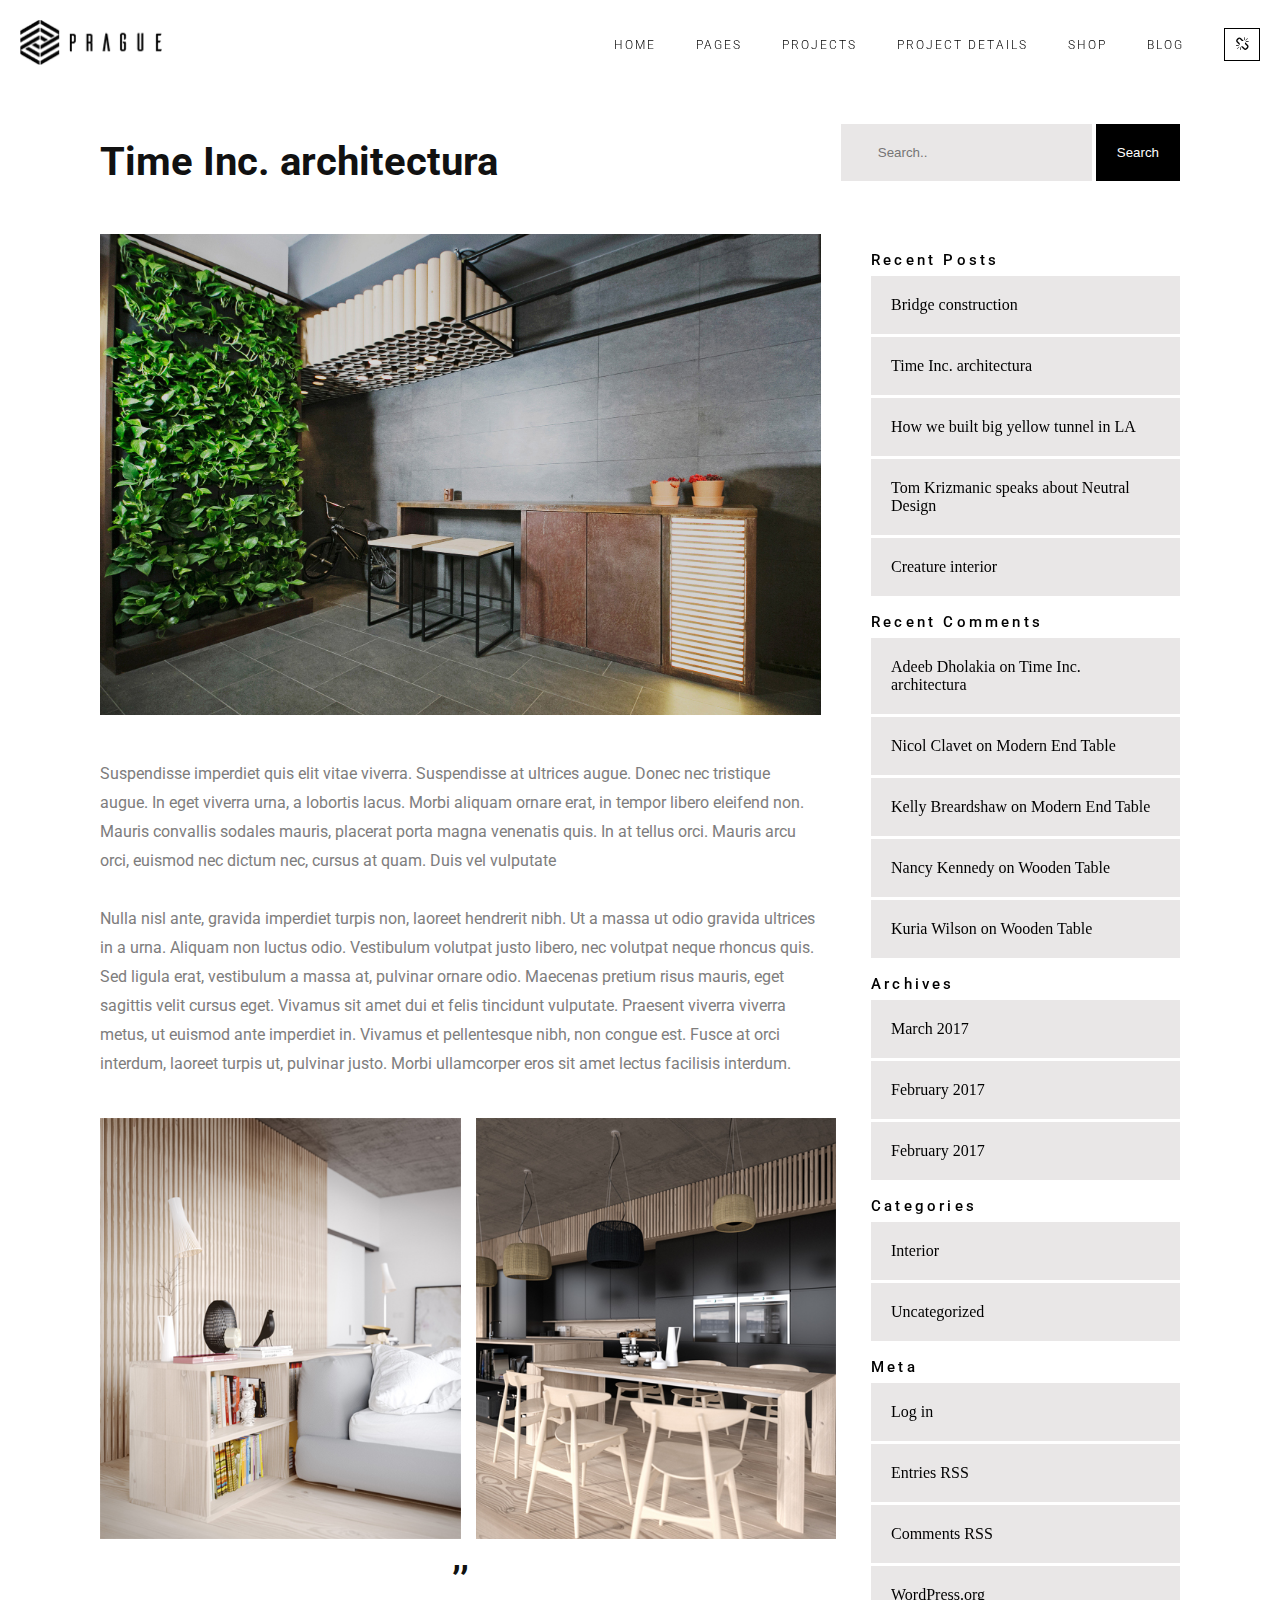
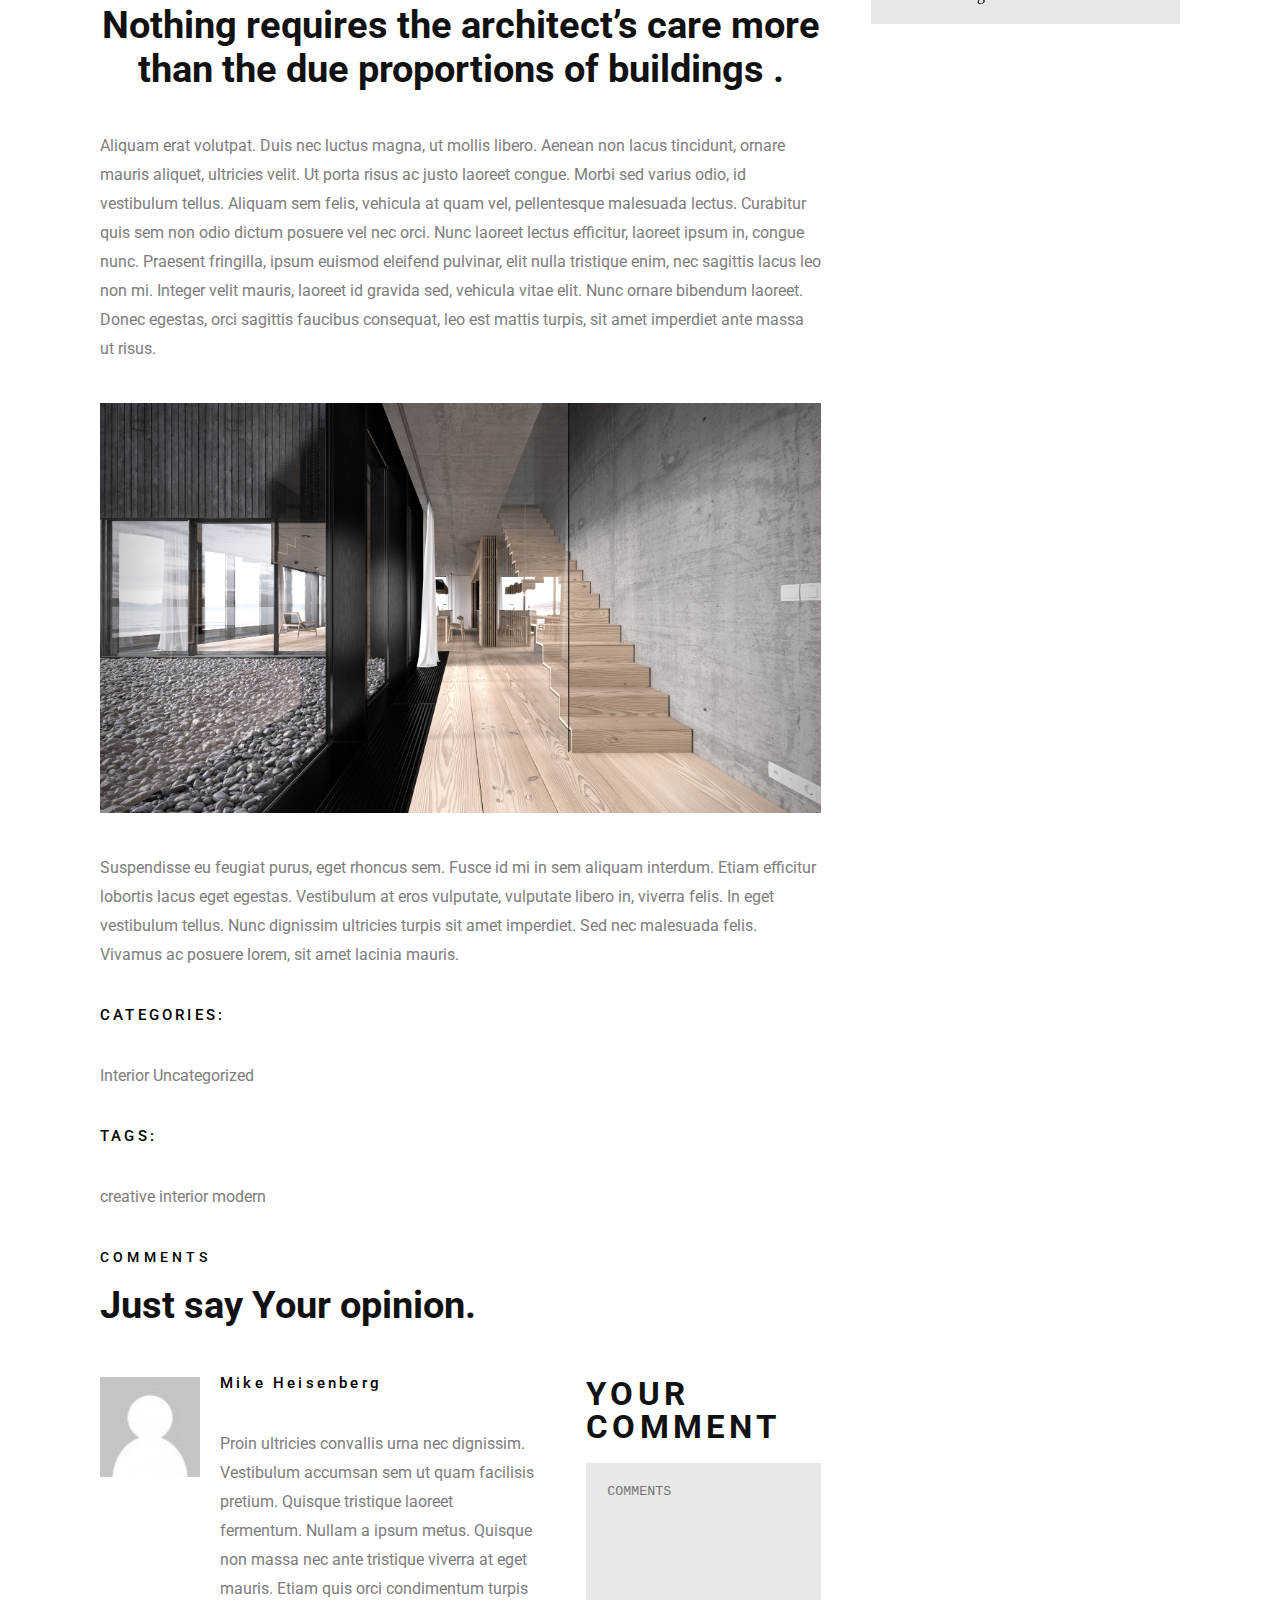
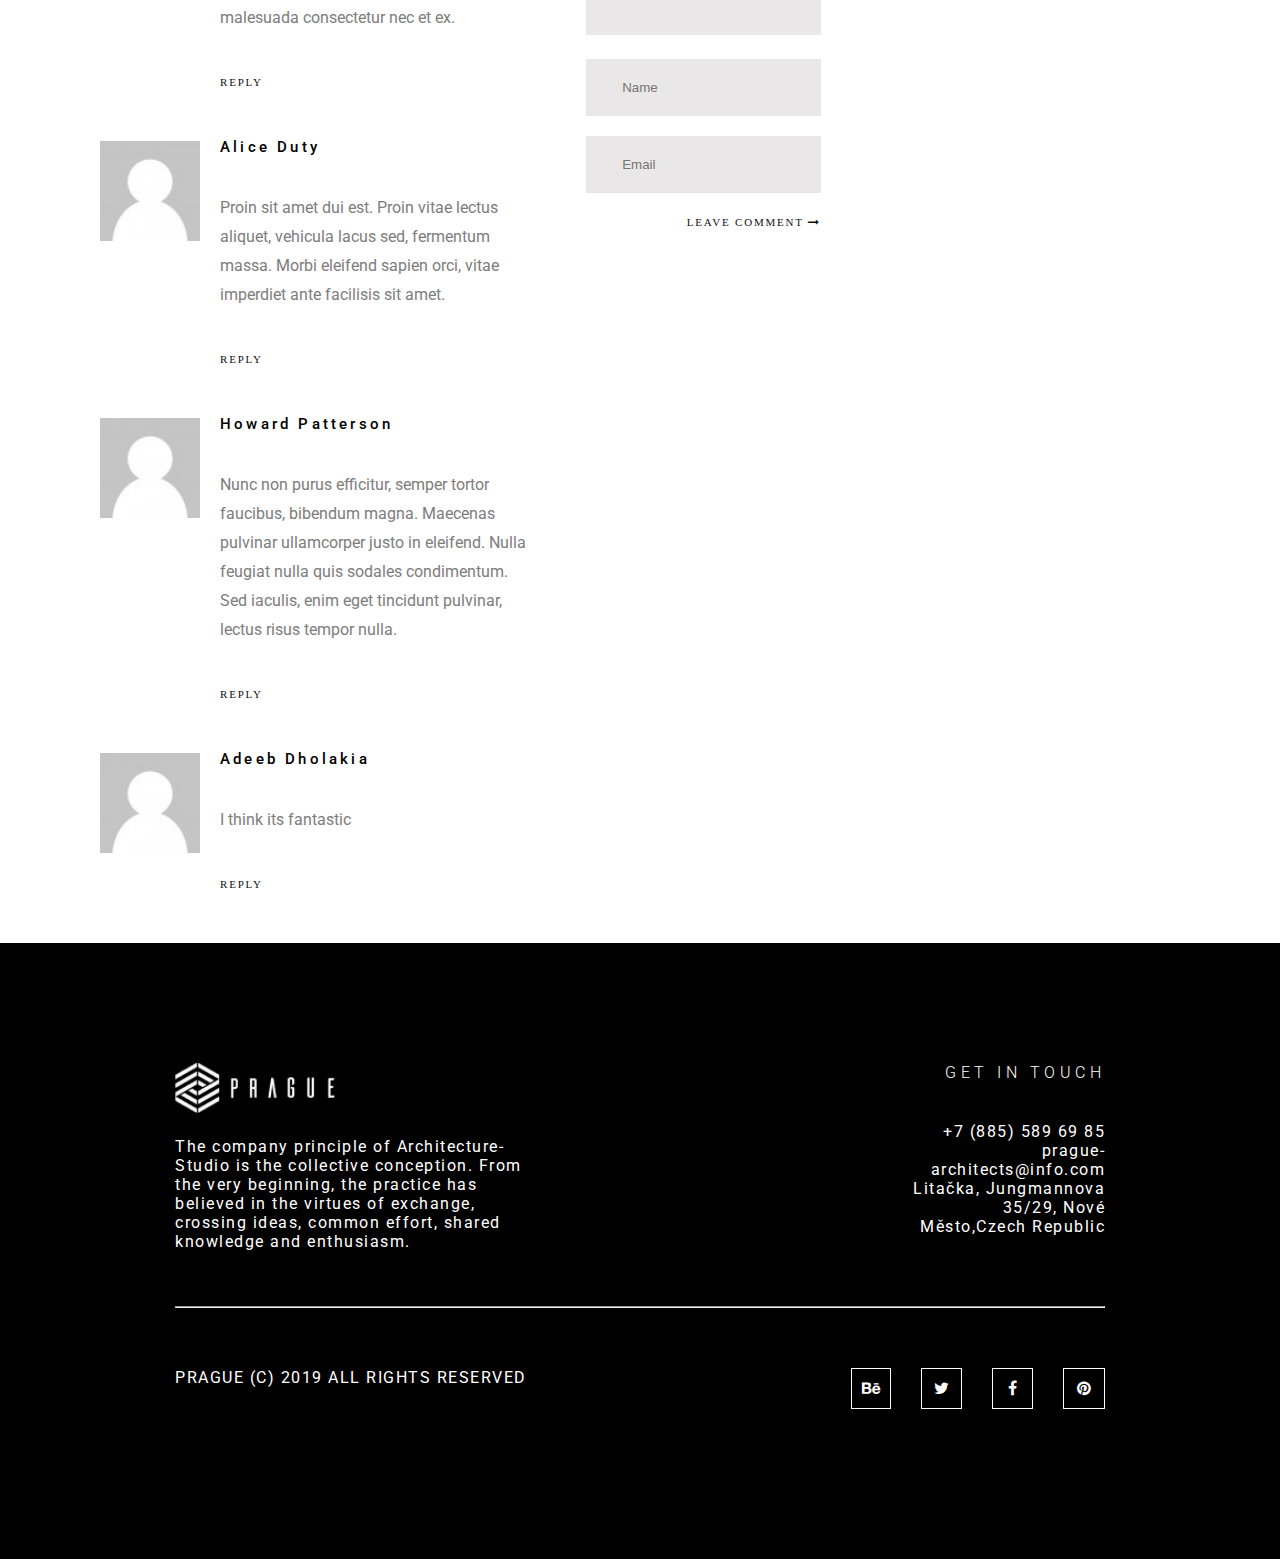
<file: menu/blog/blog.html>
<!DOCTYPE html>
<html lang="en">
  <head>
    <meta charset="UTF-8" />
    <meta http-equiv="X-UA-Compatible" content="IE=edge" />
    <meta name="viewport" content="width=device-width, initial-scale=1.0" />
    <title>Document</title>
    <link rel="stylesheet"href="https://cdnjs.cloudflare.com/ajax/libs/font-awesome/4.7.0/css/font-awesome.min.css"/>
    <link rel="stylesheet" href="blog.css" />
  </head>
  <body>
    <!-- Start Header !-->
    <header>
      <div class="navigation-bar">
        <div class="container">
          <div class="navbar-wrapper">
            <div class="logo-nav">
              <a href="index.html">
                <img src="/assets/logo/logo2.png" alt="logo" />
              </a>
            </div>
            <div class="menu">
              <nav class="nav-bar">
                <ul>
                  <li><a href="/index.html">Home</a></li>
                  <li><a href="/menu/page/page.html">Pages</a></li>
                  <li><a href="/menu/project/project.html">Projects</a></li>
                  <li><a href="/menu/projectdetails/pd.html">Project Details</a></li>
                  <li><a href="/menu/shop/shop.html">Shop</a></li>
                  <li><a href="blog.html">Blog</a></li>
                </ul>
              </nav>
              <div class="menu-icon">
                <button class="menu-btn">
                  <a href="#">
                    <i id="mobilemenu" class="fa fa-bars"></i>
                  </a>
                </button>
              </div>
              <div class="nav-select">
                <button class="btn">
                  <a href="#">
                    <i class="fa fa-chain-broken"></i>
                  </a>
                  <ul class="social-content">
                    <li>
                      <a class="special" target="_blank" href="https://www.behance.net/foxthemes">
                        <i aria-hidden="true" class="fa fa-behance"></i>
                      </a>
                    </li>
                    <li>
                      <a class="special" target="_blank" href="https://twitter.com/foxthemes_offic">
                        <i aria-hidden="true" class="fa fa-twitter"></i>
                      </a>
                    </li>
                    <li>
                      <a class="special" target="_blank" href="https://www.facebook.com/foxthemes.page/">
                        <i aria-hidden="true" class="fa fa-facebook"></i>
                      </a>
                    </li>
                    <li>
                      <a class="special" target="_blank" href="https://www.pinterest.com/foxthemes/">
                        <i aria-hidden="true" class="fa fa-pinterest-p"></i>
                      </a>
                    </li>
                  </ul>
                </button>
              </div>
            </div>
          </div>
        </div>
      </div>
    </header>
    <!-- End Header ! -->
    <!-- Start Main ! -->
    <main>
      <!-- Start First Section ! -->
      <section id="first">
        <div class="first-contain">
          <div class="information">
            <div class="in"><h2>Time Inc. architectura</h2></div>
            <form action="action_page.php">
              <input type="text" placeholder="Search.." name="search" />
              <button type="submit"><a href="">Search</a></button>
            </form>
          </div>
        </div>
      </section>
      <!-- End First Section -->
      <!-- Start Second Section ! -->
      <section id="second">
        <div class="second-container">
          <div class="items">
            <div class="item">
              <figure class="figure1">
                <img
                  src="/assets/images/1154f046273231.584ffa479f777.jpg"
                  alt=""
                />
              </figure>
              <p>
                Suspendisse imperdiet quis elit vitae viverra. Suspendisse at
                ultrices augue. Donec nec tristique augue. In eget viverra urna,
                a lobortis lacus. Morbi aliquam ornare erat, in tempor libero
                eleifend non. Mauris convallis sodales mauris, placerat porta
                magna venenatis quis. In at tellus orci. Mauris arcu orci,
                euismod nec dictum nec, cursus at quam. Duis vel vulputate
                <br /><br />
                Nulla nisl ante, gravida imperdiet turpis non, laoreet hendrerit
                nibh. Ut a massa ut odio gravida ultrices in a urna. Aliquam non
                luctus odio. Vestibulum volutpat justo libero, nec volutpat
                neque rhoncus quis. Sed ligula erat, vestibulum a massa at,
                pulvinar ornare odio. Maecenas pretium risus mauris, eget
                sagittis velit cursus eget. Vivamus sit amet dui et felis
                tincidunt vulputate. Praesent viverra viverra metus, ut euismod
                ante imperdiet in. Vivamus et pellentesque nibh, non congue est.
                Fusce at orci interdum, laoreet turpis ut, pulvinar justo. Morbi
                ullamcorper eros sit amet lectus facilisis interdum.
              </p>
              <figure class="figure2">
                <img src="/assets/images/post-1.jpg" alt="" />
                <img src="/assets/images/post-2.jpg" alt="" />
              </figure>
              <h2>
                ’’ <br />
                Nothing requires the architect’s care more than the due
                proportions of buildings .
              </h2>
              <p>
                Aliquam erat volutpat. Duis nec luctus magna, ut mollis libero.
                Aenean non lacus tincidunt, ornare mauris aliquet, ultricies
                velit. Ut porta risus ac justo laoreet congue. Morbi sed varius
                odio, id vestibulum tellus. Aliquam sem felis, vehicula at quam
                vel, pellentesque malesuada lectus. Curabitur quis sem non odio
                dictum posuere vel nec orci. Nunc laoreet lectus efficitur,
                laoreet ipsum in, congue nunc. Praesent fringilla, ipsum euismod
                eleifend pulvinar, elit nulla tristique enim, nec sagittis lacus
                leo non mi. Integer velit mauris, laoreet id gravida sed,
                vehicula vitae elit. Nunc ornare bibendum laoreet. Donec
                egestas, orci sagittis faucibus consequat, leo est mattis
                turpis, sit amet imperdiet ante massa ut risus.
              </p>
              <figure class="figure3">
                <img
                  src="/assets/images/4939b412273735.56265d32438da.jpg"
                  alt=""
                />
              </figure>
              <p>
                Suspendisse eu feugiat purus, eget rhoncus sem. Fusce id mi in
                sem aliquam interdum. Etiam efficitur lobortis lacus eget
                egestas. Vestibulum at eros vulputate, vulputate libero in,
                viverra felis. In eget vestibulum tellus. Nunc dignissim
                ultricies turpis sit amet imperdiet. Sed nec malesuada felis.
                Vivamus ac posuere lorem, sit amet lacinia mauris.
              </p>
              <h4>CATEGORIES:</h4>
              <p>Interior Uncategorized</p>
              <h4>TAGS:</h4>
              <p>creative interior modern</p>
              <div class="box">
                <h3>COMMENTS</h3>
              <h2>Just say Your opinion.</h2>
              <div class="local">
                <div class="cards">
                  <div class="card">
                    <figure>
                      <img src="/assets/images/фтщтшь ащещ.jpg" alt="" />
                    </figure>
                    <div class="info">
                      <h4>Mike Heisenberg</h4>
                      <p>
                        Proin ultricies convallis urna nec dignissim. Vestibulum
                        accumsan sem ut quam facilisis pretium. Quisque tristique
                        laoreet fermentum. Nullam a ipsum metus. Quisque non massa
                        nec ante tristique viverra at eget mauris. Etiam quis orci
                        condimentum turpis malesuada consectetur nec et ex.
                      </p>
                      <a href="">REPLY</a>
                    </div>
                  </div>
                  <div class="card">
                    <figure>
                      <img src="/assets/images/фтщтшь ащещ.jpg" alt="" />
                    </figure>
                    <div class="info">
                      <h4>Alice Duty</h4>
                      <p>
                        Proin sit amet dui est. Proin vitae lectus aliquet,
                        vehicula lacus sed, fermentum massa. Morbi eleifend sapien
                        orci, vitae imperdiet ante facilisis sit amet.
                      </p>
                      <a href="">REPLY</a>
                    </div>
                  </div>
                  <div class="card">
                    <figure>
                      <img src="/assets/images/фтщтшь ащещ.jpg" alt="" />
                    </figure>
                    <div class="info">
                      <h4>Howard Patterson</h4>
                      <p>
                        Nunc non purus efficitur, semper tortor faucibus, bibendum
                        magna. Maecenas pulvinar ullamcorper justo in eleifend.
                        Nulla feugiat nulla quis sodales condimentum. Sed iaculis,
                        enim eget tincidunt pulvinar, lectus risus tempor nulla.
                      </p>
                      <a href="">REPLY</a>
                    </div>
                  </div>
                  <div class="card">
                    <figure>
                      <img src="/assets/images/фтщтшь ащещ.jpg" alt="" />
                    </figure>
                    <div class="info">
                      <h4>Adeeb Dholakia</h4>
                      <p>I think its fantastic</p>
                      <a href="">REPLY</a>
                    </div>
                  </div>
                </div>
                <div class="time">
                  <h3>YOUR COMMENT</h3>
                  <textarea name="" id="" cols="40" rows="10" placeholder="COMMENTS"></textarea>
                  <input class="text" type="text" placeholder="Name">
                  <input class="email" type="email" placeholder="Email">
                  <a href="">Leave Comment <i class="fa fa-long-arrow-right"></i> </a>
                </div>
              </div>
              </div>
            </div>
            <div class="inputs">
              <h4>Recent Posts</h4>
              <ul>
                <li>Bridge construction</li>
                <li>Time Inc. architectura</li>
                <li>How we built big yellow tunnel in LA</li>
                <li>Tom Krizmanic speaks about Neutral Design</li>
                <li>Creature interior</li>
              </ul>
              <h4>Recent Comments</h4>
              <ul>
                <li>Adeeb Dholakia on Time Inc. architectura</li>
                <li>Nicol Clavet on Modern End Table</li>
                <li>Kelly Breardshaw on Modern End Table</li>
                <li>Nancy Kennedy on Wooden Table</li>
                <li>Kuria Wilson on Wooden Table</li>
              </ul>
              <h4>Archives</h4>
              <ul>
                <li>March 2017</li>
                <li>February 2017</li>
                <li>February 2017</li>
              </ul>
              <h4>Categories</h4>
              <ul>
                <li>Interior</li>
                <li>Uncategorized</li>
              </ul>
              <h4>Meta</h4>
              <ul>
                <li>Log in</li>
                <li>Entries RSS</li>
                <li>Comments RSS</li>
                <li>WordPress.org</li>
              </ul>
            </div>
          </div>
        </div>
      </section>
      <!-- End Second Section ! -->
      <!-- Start Main ! -->
    </main>
    <!-- Start Footer ! --> 
    <footer>
      <div class="contain">
        <div class="footer">
          <div class="footer-top">
            <div class="prague-footer-main-block">
              <figure>
                <img src="/assets/logo/logo.png" alt="">
              </figure>
              <p>
                The company principle of Architecture-Studio is the collective conception. From the very
                beginning, the practice has believed in the virtues of exchange, crossing ideas, common
                effort, shared knowledge and enthusiasm.
              </p>
            </div>
            <div class="prague-footer-block">
              <h6>GET IN TOUCH </h6>
              <div>
                <p><a href="">+7 (885) 589 69 85</a></p>
                <p><a href="">prague-architects@info.com</a></p>
                <p>Litačka, Jungmannova 35/29, Nové Město,Czech Republic</p>
              </div>
            </div>
          </div>
          <hr>
          <div class="footer-bottom">
            <div class="prague-main-block">
              <p>PRAGUE (C) 2019 ALL RIGHTS RESERVED</p>
            </div>
            <div class="prague-block">
              <ul>
                <li><a href="https://www.behance.net/foxthemes"><i class="fa fa-behance"></i>
                  </a></li>
                <li class="twitter"><a href="https://twitter.com/foxthemes_offic"><i class="fa fa-twitter"></i>
                  </a></li>
                <li class="facebook"><a href="https://www.facebook.com/foxthemes.page/"><i class="fa fa-facebook-f"></i>
                  </a></li>
                <li class="painterest"><a href="https://www.pinterest.com/foxthemes/"><i class="fa fa-pinterest"></i>
                  </a></li>
              </ul>
            </div>
          </div>
        </div>
      </div>
      </div>
    </footer>
    <!-- End Footer ! --> 
    <script src="blog.js"></script>
  </body>
</html>
</file>
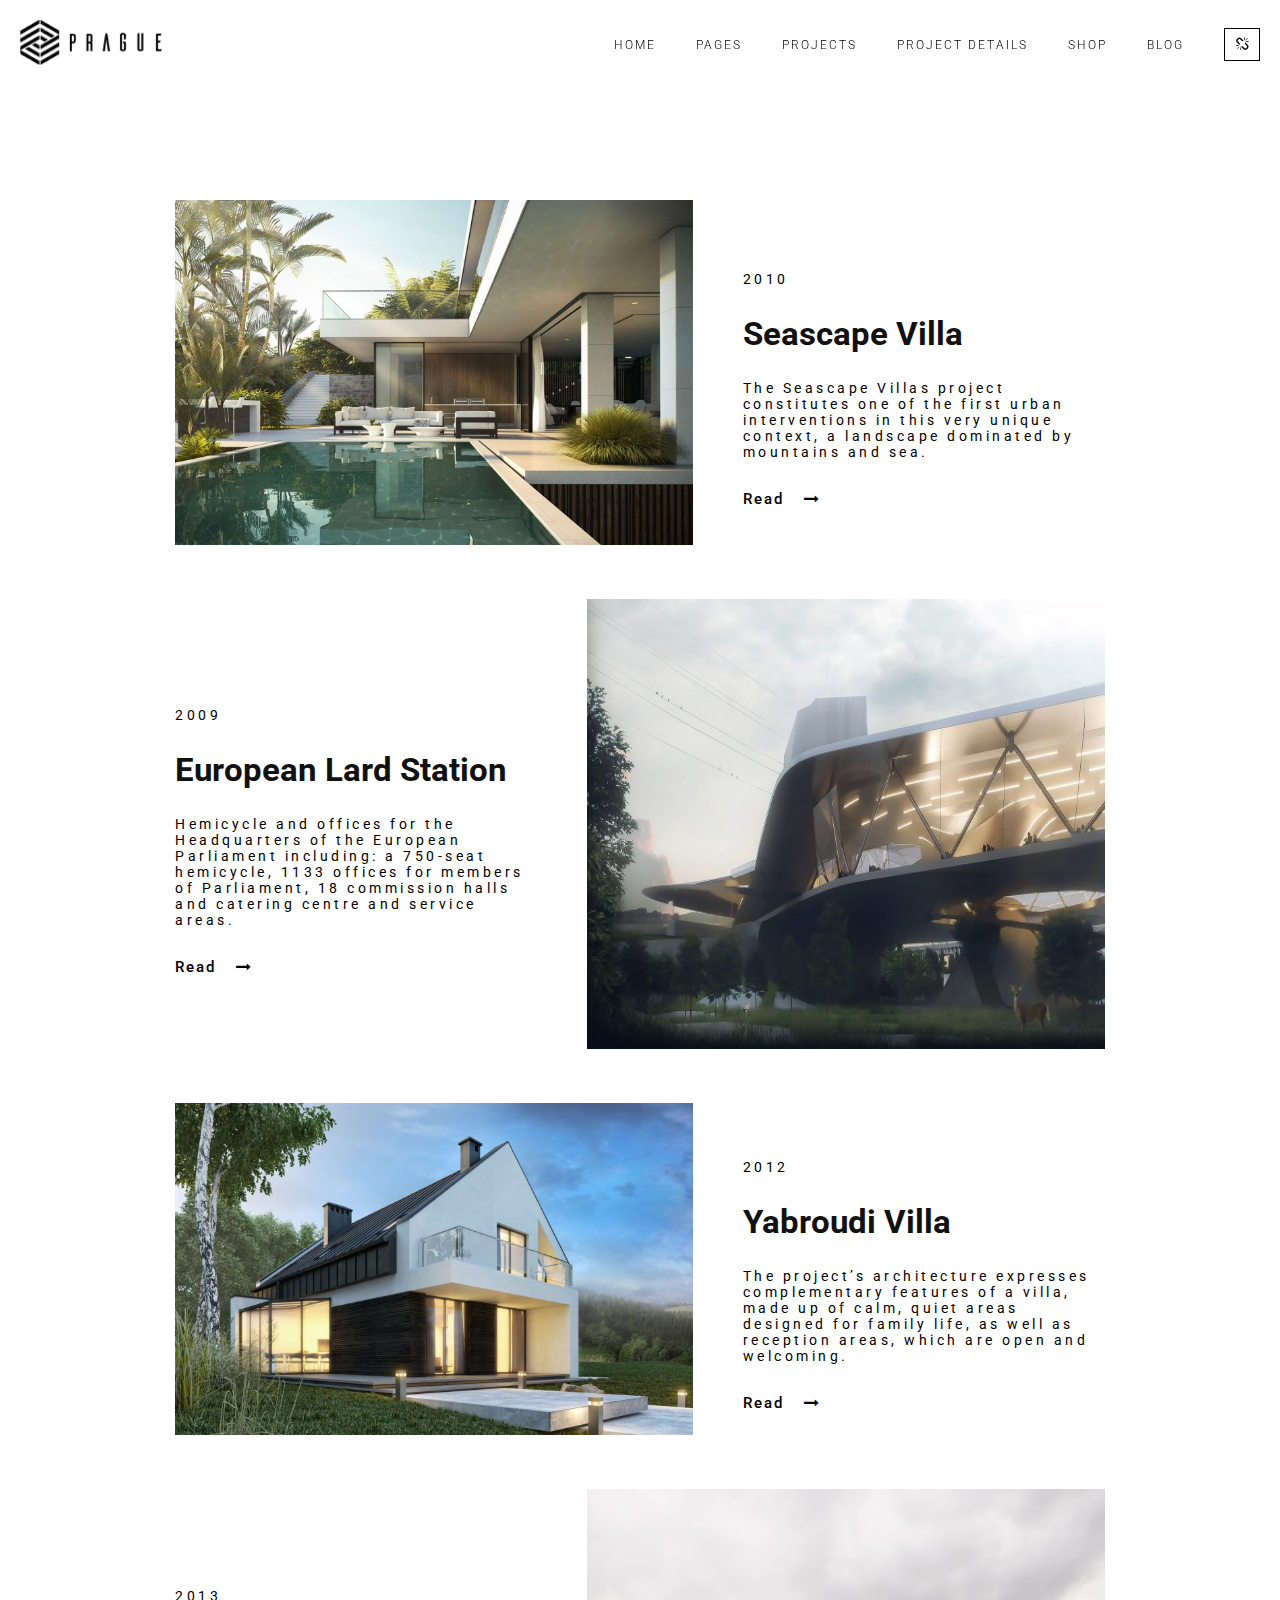
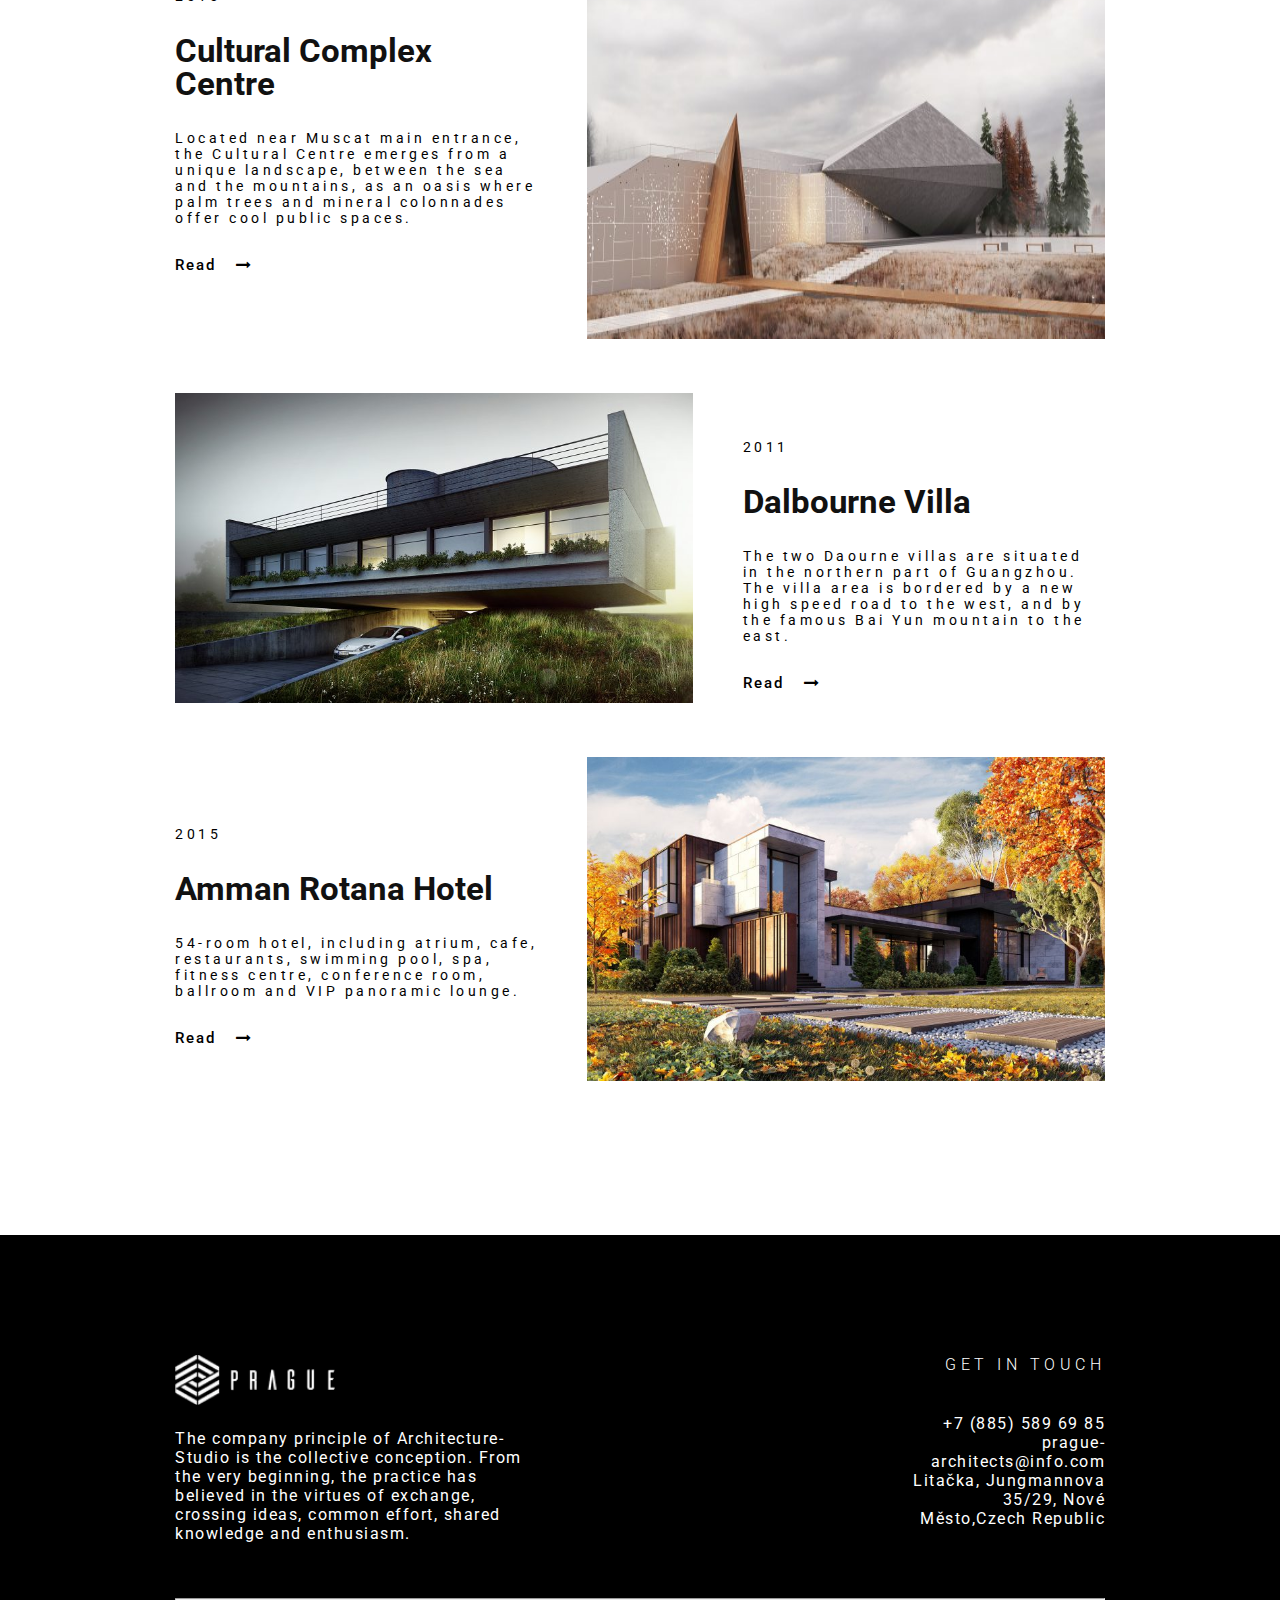
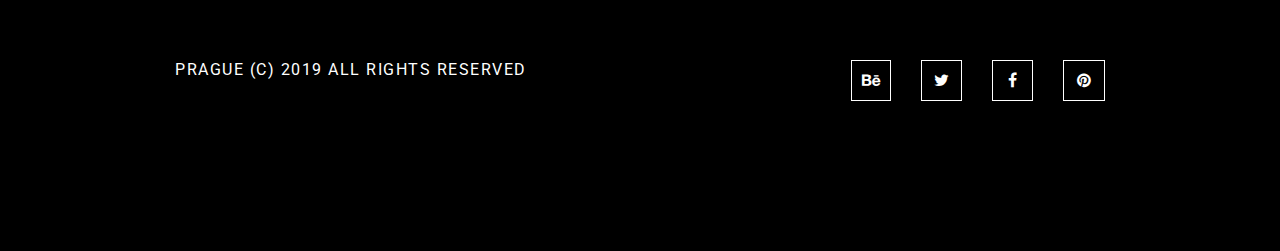
<file: menu/project/project.html>
<!DOCTYPE html>
<html lang="en">
  <head>
    <meta charset="UTF-8" />
    <meta http-equiv="X-UA-Compatible" content="IE=edge" />
    <meta name="viewport" content="width=device-width, initial-scale=1.0" />
    <link
      rel="stylesheet"
      href="https://unpkg.com/swiper/swiper-bundle.min.css"
    />
    <link
      rel="stylesheet"
      href="https://cdnjs.cloudflare.com/ajax/libs/font-awesome/4.7.0/css/font-awesome.min.css"
    />
    <link rel="stylesheet" href="project.css" />
    <title>Document</title>
  </head>
  <body>
    <!-- Start Header !-->
    <header>
      <div class="navigation-bar">
        <div class="container">
          <div class="navbar-wrapper">
            <div class="logo-nav">
              <a href="index.html">
                <img src="/assets/logo/logo2.png" alt="logo" />
              </a>
            </div>
            <div class="menu">
              <nav class="nav-bar">
                <ul>
                  <li><a href="/index.html">Home</a></li>
                  <li><a href="/menu/page/page.html">Pages</a></li>
                  <li><a href="project.html">Projects</a></li>
                  <li><a href="/menu/projectdetails/pd.html">Project Details</a></li>
                  <li><a href="/menu/shop/shop.html">Shop</a></li>
                  <li><a href="/menu/blog/blog.html">Blog</a></li>
                </ul>
              </nav>
              <div class="menu-icon">
                <button class="menu-btn">
                  <a href="#">
                    <i id="mobilemenu" class="fa fa-bars"></i>
                  </a>
                </button>
              </div>
              <div class="nav-select">
                <button class="btn">
                  <a href="#">
                    <i class="fa fa-chain-broken"></i>
                  </a>
                  <ul class="social-content">
                    <li>
                      <a class="special" target="_blank" href="https://www.behance.net/foxthemes">
                        <i aria-hidden="true" class="fa fa-behance"></i>
                      </a>
                    </li>
                    <li>
                      <a class="special" target="_blank" href="https://twitter.com/foxthemes_offic">
                        <i aria-hidden="true" class="fa fa-twitter"></i>
                      </a>
                    </li>
                    <li>
                      <a class="special" target="_blank" href="https://www.facebook.com/foxthemes.page/">
                        <i aria-hidden="true" class="fa fa-facebook"></i>
                      </a>
                    </li>
                    <li>
                      <a class="special" target="_blank" href="https://www.pinterest.com/foxthemes/">
                        <i aria-hidden="true" class="fa fa-pinterest-p"></i>
                      </a>
                    </li>
                  </ul>
                </button>
              </div>
            </div>
          </div>
        </div>
      </div>
    </header>
    <!-- End Header ! -->
    <!-- Start Main ! -->
    <main>
      <!-- Start First Section ! -->
       <section id="first">
        <div class="cont">
          <div class="cards">
            <div class="card">
              <div class="img">
                <img src="/assets/images/1.jpg" alt="" />
              </div>
              <div class="information">
                <p class="number">2010</p>
                <h3>Seascape Villa</h3>
                <p>
                  The Seascape Villas project constitutes one of the first urban
                  interventions in this very unique context, a landscape
                  dominated by mountains and sea.
                </p>
                <a href="">Read<i class="fa fa-long-arrow-right"></i></a>
              </div>
            </div>
            <div class="card">
              <div class="img">
                <img src="/assets/images/6.jpg" alt="" />
              </div>
              <div class="information">
                <p class="number">2009</p>
                <h3>European Lard Station</h3>
                <p>
                  Hemicycle and offices for the Headquarters of the European
                  Parliament including: a 750-seat hemicycle, 1133 offices for
                  members of Parliament, 18 commission halls and catering centre
                  and service areas.
                </p>
                <a href="">Read<i class="fa fa-long-arrow-right"></i></a>
              </div>
            </div>
            <div class="card">
              <div class="img">
                <img src="/assets/images/2.jpg" alt="" />
              </div>
              <div class="information">
                <p class="number">2012</p>
                <h3>Yabroudi Villa</h3>
                <p>
                  The project’s architecture expresses complementary features of
                  a villa, made up of calm, quiet areas designed for family
                  life, as well as reception areas, which are open and
                  welcoming.
                </p>
                <a href="">Read<i class="fa fa-long-arrow-right"></i></a>
              </div>
            </div>
            <div class="card">
              <div class="img">
                <img src="/assets/images/4.jpg" alt="" />
              </div>
              <div class="information">
                <p class="number">2013</p>
                <h3>Cultural Complex Centre</h3>
                <p>
                  Located near Muscat main entrance, the Cultural Centre emerges
                  from a unique landscape, between the sea and the mountains, as
                  an oasis where palm trees and mineral colonnades offer cool
                  public spaces.
                </p>
                <a href="">Read<i class="fa fa-long-arrow-right"></i></a>
              </div>
            </div>
            <div class="card">
              <div class="img">
                <img src="/assets/images/3.jpg" alt="" />
              </div>
              <div class="information">
                <p class="number">2011</p>
                <h3>Dalbourne Villa</h3>
                <p>
                  The two Daourne villas are situated in the northern part of
                  Guangzhou. The villa area is bordered by a new high speed road
                  to the west, and by the famous Bai Yun mountain to the east.
                </p>
                <a href="">Read<i class="fa fa-long-arrow-right"></i></a>
              </div>
            </div>
            <div class="card">
              <div class="img">
                <img src="/assets/images/5.jpg" alt="" />
              </div>
              <div class="information">
                <p class="number">2015</p>
                <h3>Amman Rotana Hotel</h3>
                <p>
                  54-room hotel, including atrium, cafe, restaurants, swimming
                  pool, spa, fitness centre, conference room, ballroom and VIP
                  panoramic lounge.
                </p>
                <a href="">Read<i class="fa fa-long-arrow-right"></i></a>
              </div>
            </div>
          </div>
        </div>
      </section>
      <!-- End First Section ! -->
    </main>
    <!-- End Main ! -->
    <!-- Start Footer ! --> 
    <footer>
      <div class="contain">
        <div class="footer">
          <div class="footer-top">
            <div class="prague-footer-main-block">
              <figure>
                <img src="/assets/logo/logo.png" alt="">
              </figure>
              <p>
                The company principle of Architecture-Studio is the collective conception. From the very
                beginning, the practice has believed in the virtues of exchange, crossing ideas, common
                effort, shared knowledge and enthusiasm.
              </p>
            </div>
            <div class="prague-footer-block">
              <h6>GET IN TOUCH </h6>
              <div>
                <p><a href="">+7 (885) 589 69 85</a></p>
                <p><a href="">prague-architects@info.com</a></p>
                <p>Litačka, Jungmannova 35/29, Nové Město,Czech Republic</p>
              </div>
            </div>
          </div>
          <hr>
          <div class="footer-bottom">
            <div class="prague-main-block">
              <p>PRAGUE (C) 2019 ALL RIGHTS RESERVED</p>
            </div>
            <div class="prague-block">
              <ul>
                <li><a href="https://www.behance.net/foxthemes"><i class="fa fa-behance"></i>
                  </a></li>
                <li class="twitter"><a href="https://twitter.com/foxthemes_offic"><i class="fa fa-twitter"></i>
                  </a></li>
                <li class="facebook"><a href="https://www.facebook.com/foxthemes.page/"><i class="fa fa-facebook-f"></i>
                  </a></li>
                <li class="painterest"><a href="https://www.pinterest.com/foxthemes/"><i class="fa fa-pinterest"></i>
                  </a></li>
              </ul>
            </div>
          </div>
        </div>
      </div>
      </div>
    </footer>
      <!-- End Footer ! --> 
      <script src="project.js"></script>
  </body>
</html>
</file>
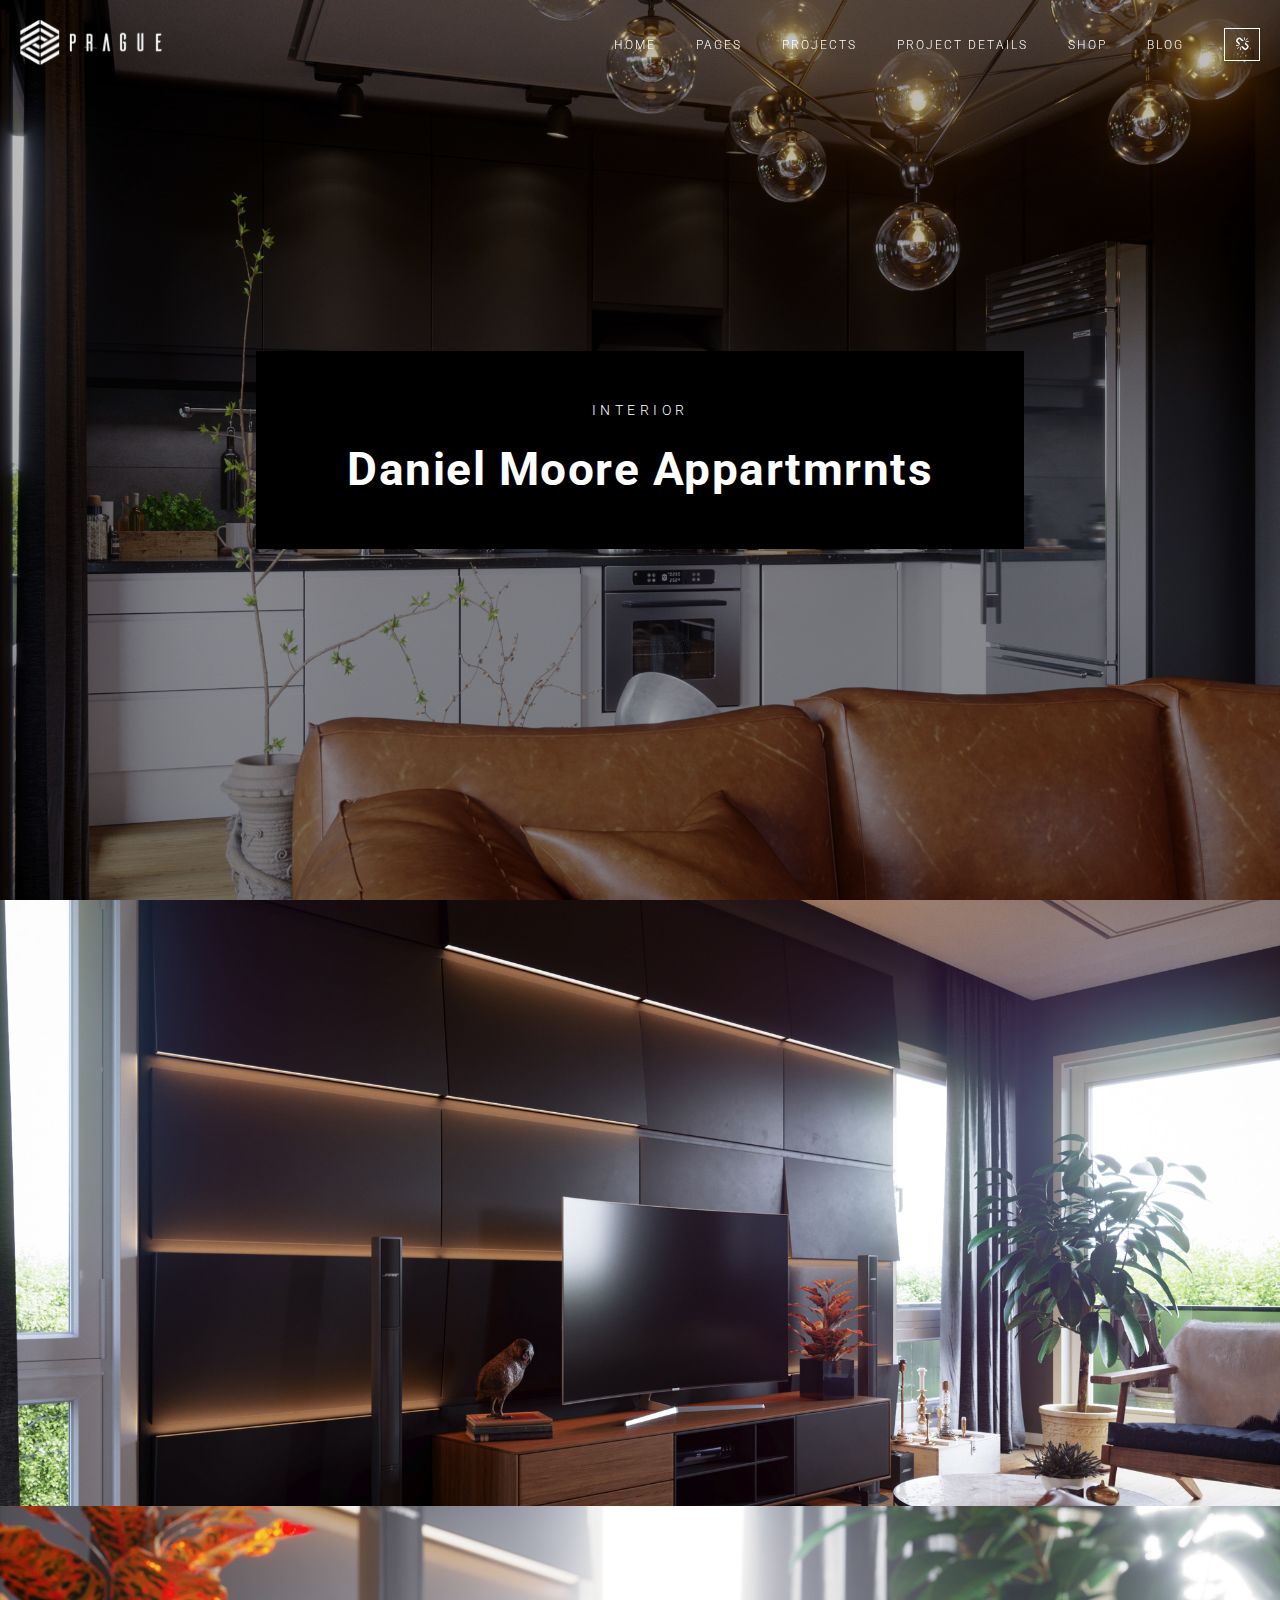
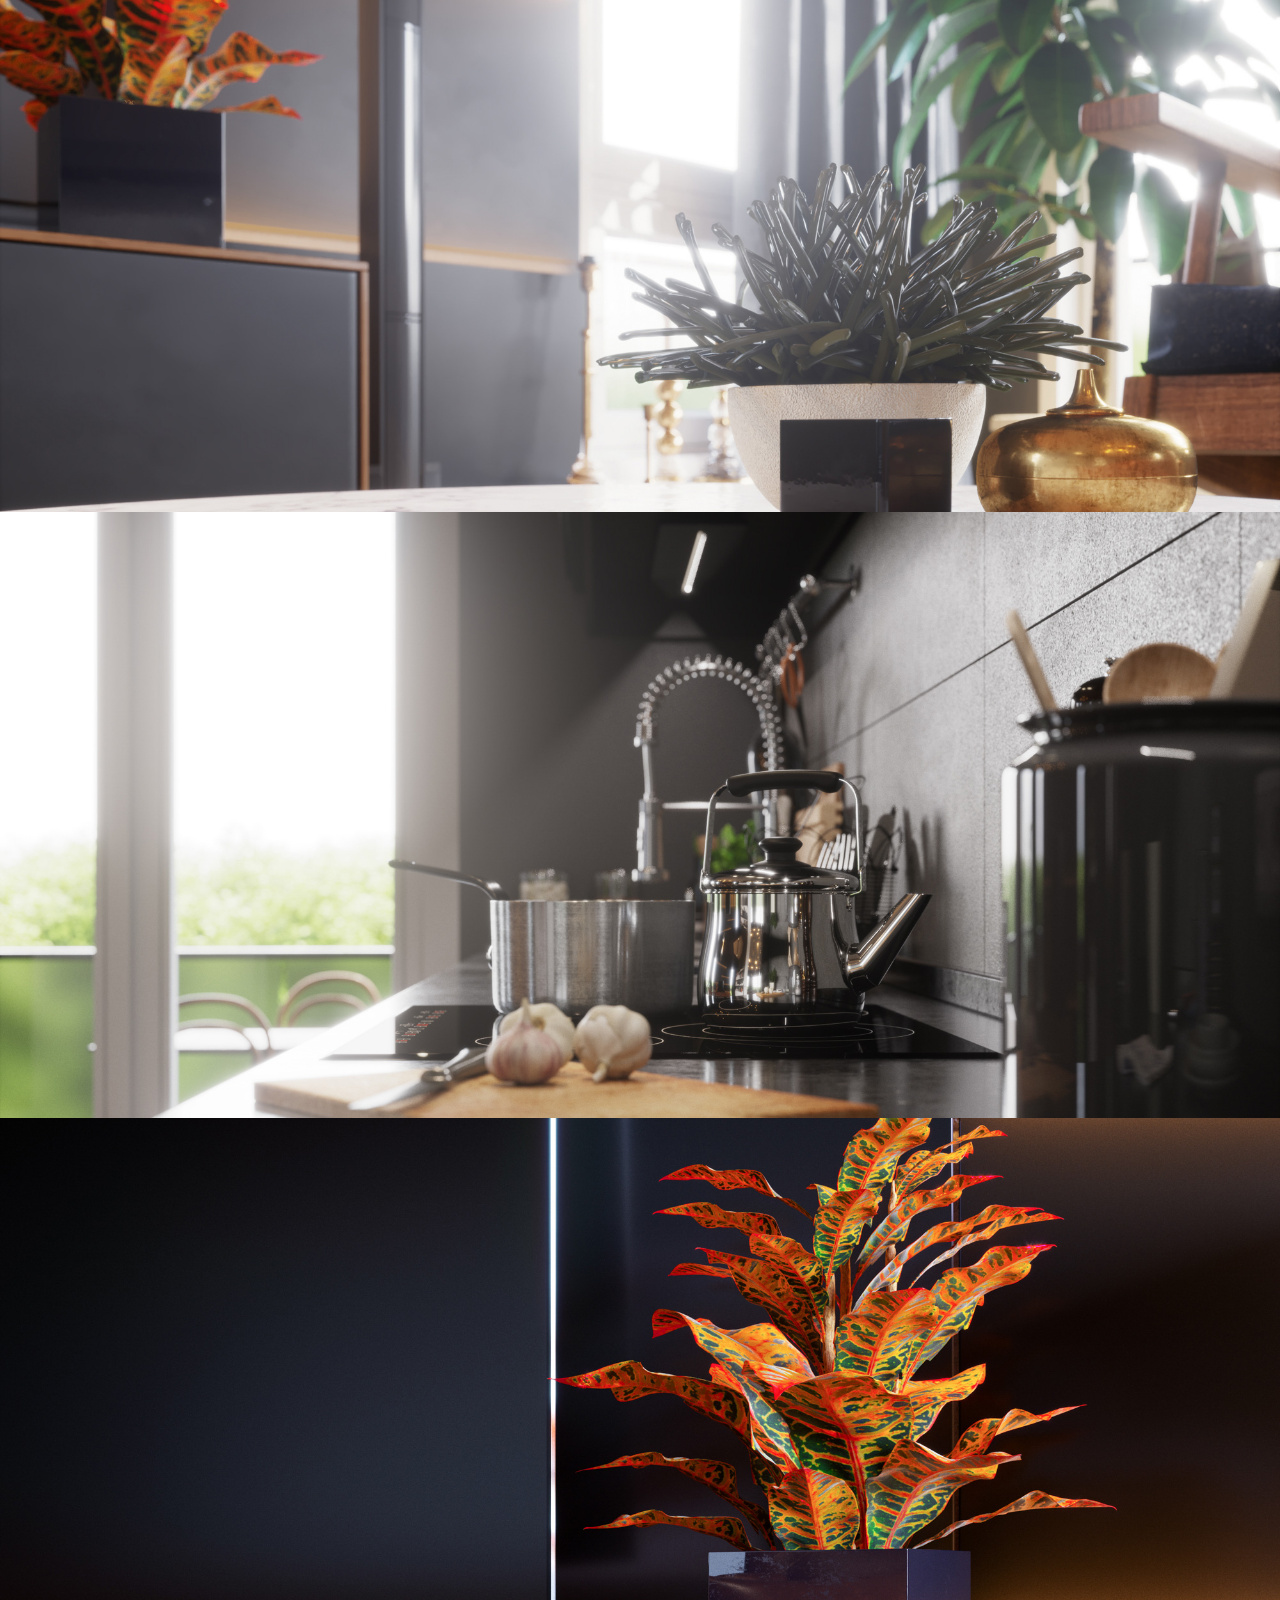
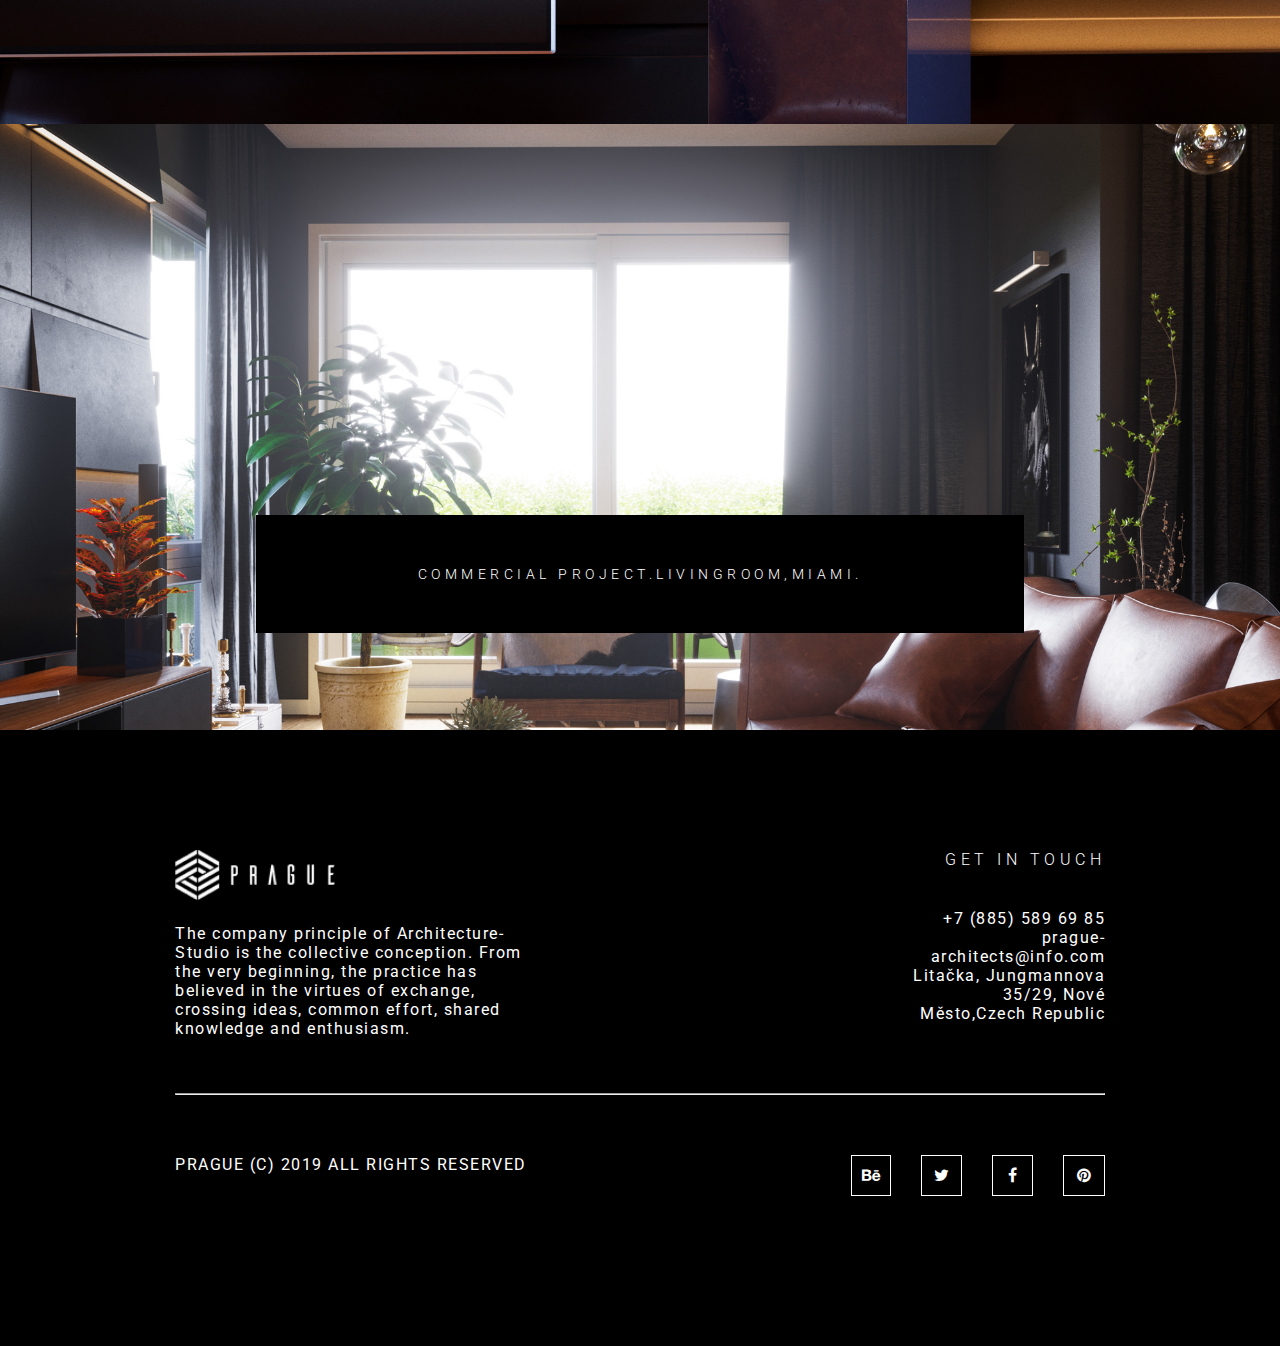
<file: menu/projectdetails/pd.html>
<!DOCTYPE html>
<html lang="en">
  <head>
    <meta charset="UTF-8" />
    <meta http-equiv="X-UA-Compatible" content="IE=edge" />
    <meta name="viewport" content="width=device-width, initial-scale=1.0" />
    <link
      rel="stylesheet"
      href="https://unpkg.com/swiper/swiper-bundle.min.css"
    />
    <link
      rel="stylesheet"
      href="https://cdnjs.cloudflare.com/ajax/libs/font-awesome/4.7.0/css/font-awesome.min.css"
    />
    <link rel="stylesheet" href="pd.css" />
    <title>Project Details</title>
  </head>
  <body>
    <!-- Start Header !-->
    <header>
      <div class="navigation-bar">
        <div class="container">
          <div class="navbar-wrapper">
            <div class="logo-nav">
              <a href="index.html">
                <img src="/assets/logo/logo.png" alt="logo" />
              </a>
            </div>
            <div class="menu">
              <nav class="nav-bar">
                <ul>
                  <li><a href="/index.html">Home</a></li>
                  <li><a href="/menu/page/page.html">Pages</a></li>
                  <li><a href="/menu/project/project.html">Projects</a></li>
                  <li><a href="pd.html">Project Details</a></li>
                  <li><a href="/menu/shop/shop.html">Shop</a></li>
                  <li><a href="/menu/blog/blog.html">Blog</a></li>
                </ul>
              </nav>
              <div class="menu-icon">
                <button class="menu-btn">
                  <a href="#">
                    <i id="mobilemenu" class="fa fa-bars"></i>
                  </a>
                </button>
              </div>
              <div class="nav-select">
                <button class="btn">
                  <a href="#">
                    <i class="fa fa-chain-broken"></i>
                  </a>
                  <ul class="social-content">
                    <li>
                      <a class="special" target="_blank" href="https://www.behance.net/foxthemes">
                        <i aria-hidden="true" class="fa fa-behance"></i>
                      </a>
                    </li>
                    <li>
                      <a class="special" target="_blank" href="https://twitter.com/foxthemes_offic">
                        <i aria-hidden="true" class="fa fa-twitter"></i>
                      </a>
                    </li>
                    <li>
                      <a class="special" target="_blank" href="https://www.facebook.com/foxthemes.page/">
                        <i aria-hidden="true" class="fa fa-facebook"></i>
                      </a>
                    </li>
                    <li>
                      <a class="special" target="_blank" href="https://www.pinterest.com/foxthemes/">
                        <i aria-hidden="true" class="fa fa-pinterest-p"></i>
                      </a>
                    </li>
                  </ul>
                </button>
              </div>
            </div>
          </div>
        </div>
      </div>
    </header>
    <!-- End Header ! -->
    <!-- Start Main ! -->
    <main> 
        <!-- Start First Section ! --> 
        <section id="first"> 
          <div class="contain"> 
            <div class="home-main"> 
              <h4>INTERIOR</h4> 
              <h1>Daniel Moore Appartmrnts</h1> 
            </div> 
          </div> 
        </section> 
        <!-- End First Section ! -->
        <!-- Start Second Section ! --> 
        <section id="second">
            <img src="/assets/images/pd2.jpg" alt="">
        </section> 
        <!-- End Second Section ! -->
        <!-- Start Third Section ! --> 
        <section id="third">
            <img src="/assets/images/pd3.jpg" alt="">
        </section> 
        <!-- End third Section ! -->
        <!-- Start Fourth Section ! --> 
        <section id="fourth">
            <img src="/assets/images/pd4.jpg" alt="">
        </section> 
        <!-- End Fourth Section ! -->
        <!-- Start Fifth Section ! --> 
        <section id="fifth">
            <img src="/assets/images/pd5.jpg" alt="">
        </section> 
        <!-- End Fifth Section ! -->
        <!-- Start Sixth Section ! --> 
        <section id="sixth"> 
            <div class="contain"> 
              <div class="card"> 
                <h4>COMMERCIAL PROJECT.LIVINGROOM,MIAMI.</h4>  
              </div> 
            </div> 
          </section>  
        <!-- End Sixth Section ! -->
    <!-- End Main ! -->
    </main>
    <!-- Start Footer ! --> 
    <footer>
      <div class="contain">
        <div class="footer">
          <div class="footer-top">
            <div class="prague-footer-main-block">
              <figure>
                <img src="/assets/logo/logo.png" alt="">
              </figure>
              <p>
                The company principle of Architecture-Studio is the collective conception. From the very
                beginning, the practice has believed in the virtues of exchange, crossing ideas, common
                effort, shared knowledge and enthusiasm.
              </p>
            </div>
            <div class="prague-footer-block">
              <h6>GET IN TOUCH </h6>
              <div>
                <p><a href="">+7 (885) 589 69 85</a></p>
                <p><a href="">prague-architects@info.com</a></p>
                <p>Litačka, Jungmannova 35/29, Nové Město,Czech Republic</p>
              </div>
            </div>
          </div>
          <hr>
          <div class="footer-bottom">
            <div class="prague-main-block">
              <p>PRAGUE (C) 2019 ALL RIGHTS RESERVED</p>
            </div>
            <div class="prague-block">
              <ul>
                <li><a href="https://www.behance.net/foxthemes"><i class="fa fa-behance"></i>
                  </a></li>
                <li class="twitter"><a href="https://twitter.com/foxthemes_offic"><i class="fa fa-twitter"></i>
                  </a></li>
                <li class="facebook"><a href="https://www.facebook.com/foxthemes.page/"><i class="fa fa-facebook-f"></i>
                  </a></li>
                <li class="painterest"><a href="https://www.pinterest.com/foxthemes/"><i class="fa fa-pinterest"></i>
                  </a></li>
              </ul>
            </div>
          </div>
        </div>
      </div>
      </div>
    </footer> 
      <!-- End Footer ! --> 
      <script src="pd.js"></script>
  </body>
</html>
</file>
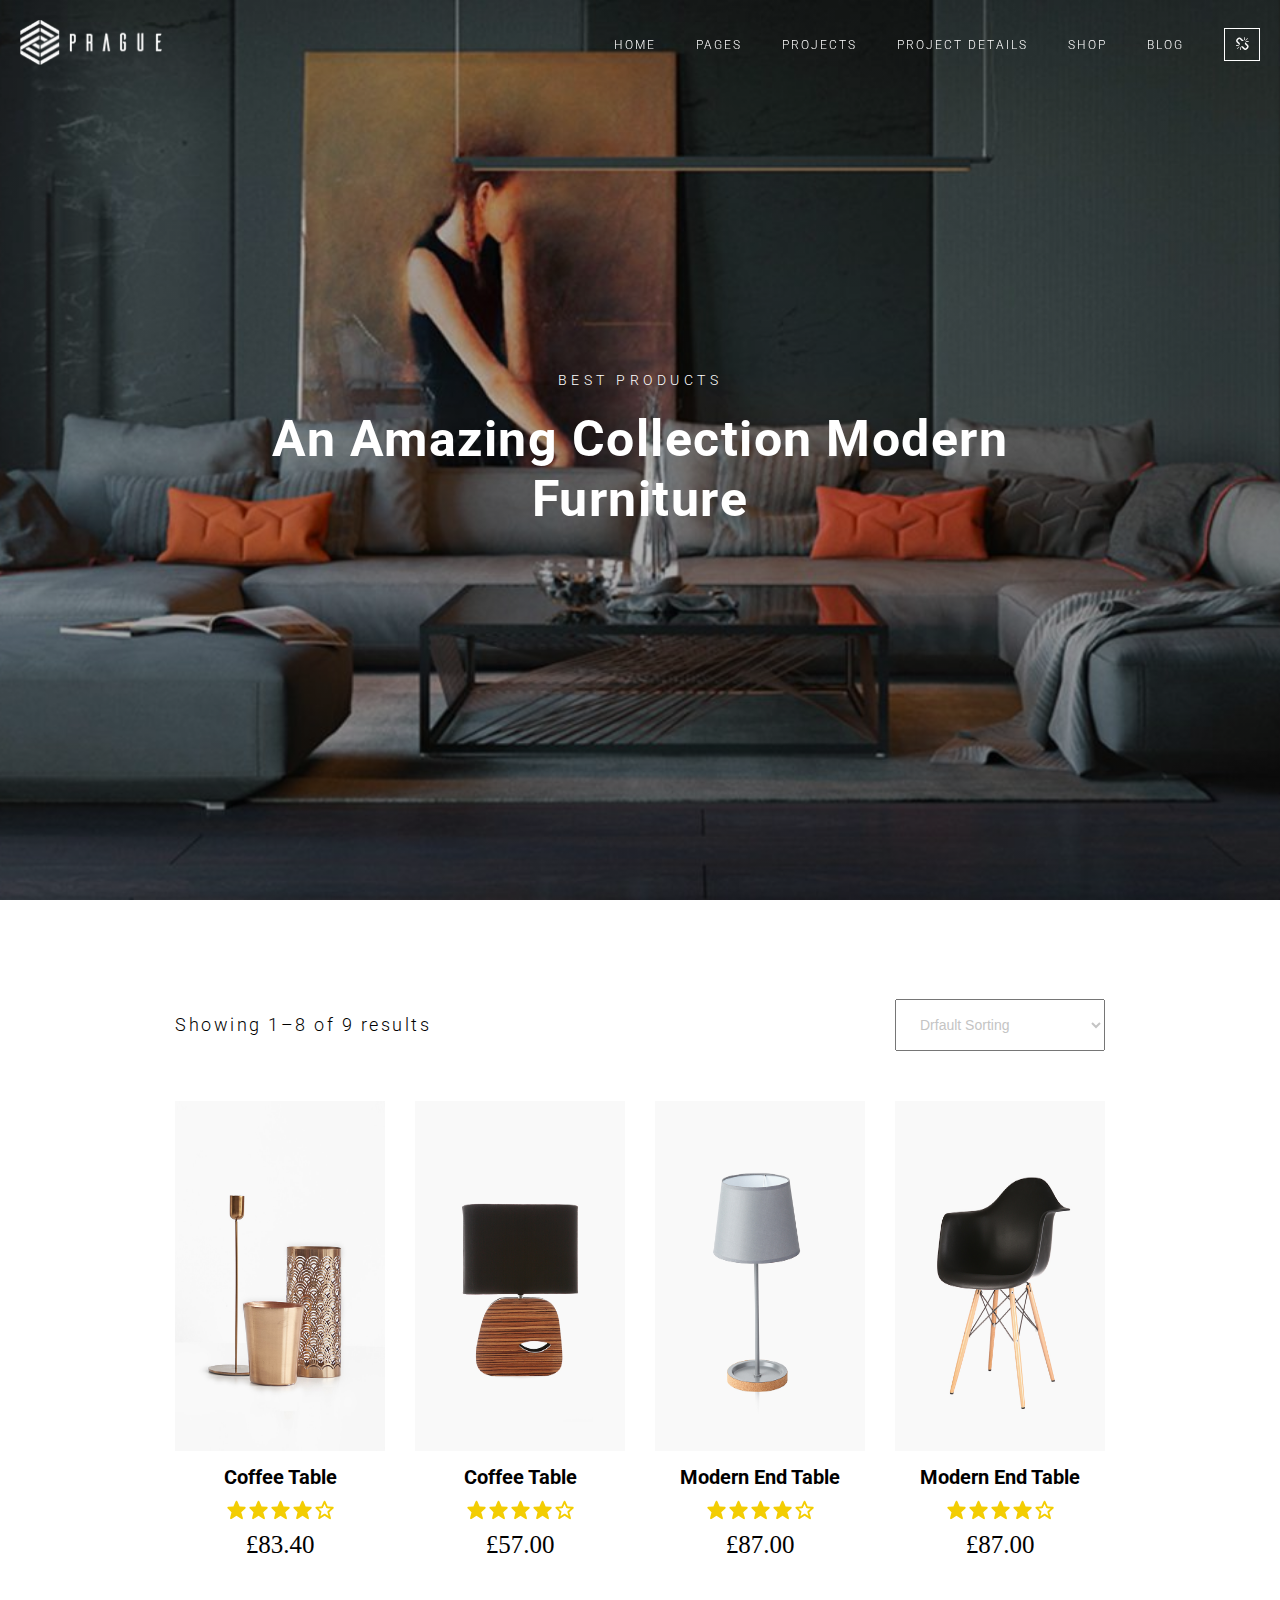
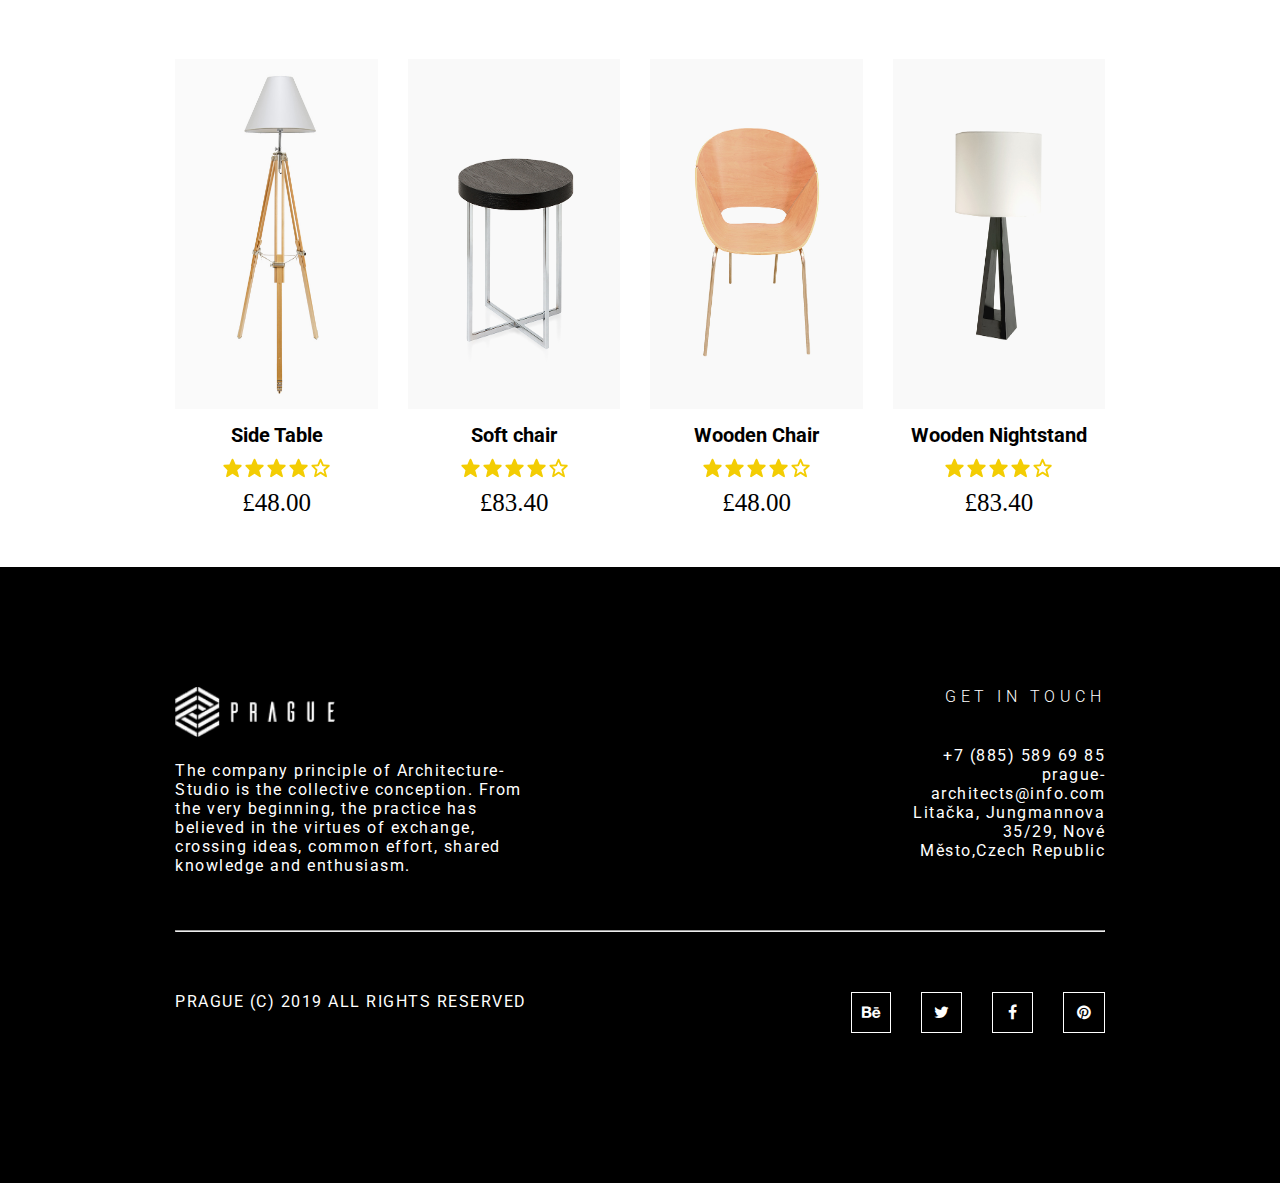
<file: menu/shop/shop.html>
<!DOCTYPE html>
<html lang="en">
  <head>
    <meta charset="UTF-8" />
    <meta http-equiv="X-UA-Compatible" content="IE=edge" />
    <meta name="viewport" content="width=device-width, initial-scale=1.0" />
    <title>Prague</title>

    <link
      rel="stylesheet"
      href="https://unpkg.com/swiper/swiper-bundle.min.css"
    />
    <link
      rel="stylesheet"
      href="https://cdnjs.cloudflare.com/ajax/libs/font-awesome/4.7.0/css/font-awesome.min.css"
    />
    <link rel="stylesheet" href="shop.css" />
  </head>
  <body>
    <!-- Start Header !-->
    <header>
      <div class="navigation-bar">
        <div class="container">
          <div class="navbar-wrapper">
            <div class="logo-nav">
              <a href="index.html">
                <img src="/assets/logo/logo.png" alt="logo" />
              </a>
            </div>
            <div class="menu">
              <nav class="nav-bar">
                <ul>
                  <li><a href="/index.html">Home</a></li>
                  <li><a href="/menu/page/page.html">Pages</a></li>
                  <li><a href="/menu/project/project.html">Projects</a></li>
                  <li><a href="/menu/projectdetails/pd.html">Project Details</a></li>
                  <li><a href="shop.html">Shop</a></li>
                  <li><a href="/menu/blog/blog.html">Blog</a></li>
                </ul>
              </nav>
              <div class="menu-icon">
                <button class="menu-btn">
                  <a href="#">
                    <i id="mobilemenu" class="fa fa-bars"></i>
                  </a>
                </button>
              </div>
              <div class="nav-select">
                <button class="btn">
                  <a href="#">
                    <i class="fa fa-chain-broken"></i>
                  </a>
                  <ul class="social-content">
                    <li>
                      <a class="special" target="_blank" href="https://www.behance.net/foxthemes">
                        <i aria-hidden="true" class="fa fa-behance"></i>
                      </a>
                    </li>
                    <li>
                      <a class="special" target="_blank" href="https://twitter.com/foxthemes_offic">
                        <i aria-hidden="true" class="fa fa-twitter"></i>
                      </a>
                    </li>
                    <li>
                      <a class="special" target="_blank" href="https://www.facebook.com/foxthemes.page/">
                        <i aria-hidden="true" class="fa fa-facebook"></i>
                      </a>
                    </li>
                    <li>
                      <a class="special" target="_blank" href="https://www.pinterest.com/foxthemes/">
                        <i aria-hidden="true" class="fa fa-pinterest-p"></i>
                      </a>
                    </li>
                  </ul>
                </button>
              </div>
            </div>
          </div>
        </div>
      </div>
    </header>
    <!-- End Header ! -->
    <!-- Start Main ! -->
    <main>
      <!-- Start First Section ! -->
      <section id="first">
        <div class="contain">
          <div class="home-main">
            <p>BEST PRODUCTS</p>
            <h1>An Amazing Collection
              Modern Furniture</h1>
          </div>
        </div>
      </section>
      <section id="second">
          <div class="contain">
            <div class="info">
              <p>Showing 1–8 of 9 results</p>
              <select name="dzOther[Please Select]">
                <option >   Drfault Sorting</option>
                <option value="1">Sort by popularity</option>
                <option value="2">Sort by average rating</option>
                <option value="3">Sort by latest</option>
              </select>
            </div>
            <div class="cards1">
              <div class="card">
                <figure><img src="/assets/images/download1.jpg" alt=""></figure>
               <div class="inf">
                <h4><a href="">Coffee Table</a></h4>
                <svg width="111" height="22" viewBox="0 0 111 22" fill="none" xmlns="http://www.w3.org/2000/svg">
                  <g clip-path="url(#clip0_964_15809)">
                  <path d="M20.6311 8.41243C20.5734 8.24262 20.4673 8.09341 20.3258 7.98322C20.1843 7.87303 20.0137 7.80669 19.8349 7.79238L14.6057 7.37688L12.3429 2.36786C12.2709 2.20653 12.1536 2.0695 12.0054 1.97332C11.8572 1.87714 11.6843 1.8259 11.5076 1.82581C11.3309 1.82571 11.158 1.87675 11.0097 1.97277C10.8613 2.0688 10.744 2.20569 10.6717 2.36694L8.40891 7.37688L3.17976 7.79238C3.00407 7.8063 2.8361 7.87054 2.69597 7.97742C2.55583 8.08429 2.44945 8.22928 2.38955 8.39503C2.32966 8.56079 2.31878 8.74028 2.35823 8.91205C2.39768 9.08383 2.48578 9.24059 2.61199 9.36361L6.4763 13.1307L5.10962 19.0487C5.06812 19.2278 5.08142 19.4153 5.14779 19.5868C5.21417 19.7583 5.33055 19.9058 5.48183 20.0103C5.63312 20.1149 5.81233 20.1715 5.9962 20.1729C6.18008 20.1743 6.36013 20.1204 6.51299 20.0182L11.5073 16.6886L16.5017 20.0182C16.6579 20.1219 16.8422 20.1753 17.0297 20.1712C17.2171 20.1671 17.3989 20.1057 17.5504 19.9952C17.702 19.8847 17.816 19.7305 17.8773 19.5532C17.9386 19.376 17.9441 19.1842 17.8931 19.0037L16.2155 13.1334L20.3761 9.38929C20.6485 9.14347 20.7485 8.76007 20.6311 8.41243Z" fill="#F3CD03"/>
                  <path d="M42.6447 8.41243C42.5871 8.24262 42.481 8.09341 42.3395 7.98322C42.198 7.87303 42.0273 7.80669 41.8486 7.79238L36.6194 7.37688L34.3566 2.36786C34.2845 2.20653 34.1673 2.0695 34.0191 1.97332C33.8709 1.87714 33.698 1.8259 33.5213 1.82581C33.3446 1.82571 33.1717 1.87675 33.0233 1.97277C32.875 2.0688 32.7576 2.20569 32.6854 2.36694L30.4226 7.37688L25.1934 7.79238C25.0177 7.8063 24.8498 7.87054 24.7096 7.97742C24.5695 8.08429 24.4631 8.22928 24.4032 8.39503C24.3433 8.56079 24.3325 8.74028 24.3719 8.91205C24.4114 9.08383 24.4995 9.24059 24.6257 9.36361L28.49 13.1307L27.1233 19.0487C27.0818 19.2278 27.0951 19.4153 27.1615 19.5868C27.2278 19.7583 27.3442 19.9058 27.4955 20.0103C27.6468 20.1149 27.826 20.1715 28.0099 20.1729C28.1937 20.1743 28.3738 20.1204 28.5267 20.0182L33.521 16.6886L38.5153 20.0182C38.6716 20.1219 38.8558 20.1753 39.0433 20.1712C39.2308 20.1671 39.4126 20.1057 39.5641 19.9952C39.7156 19.8847 39.8297 19.7305 39.891 19.5532C39.9522 19.376 39.9578 19.1842 39.9068 19.0037L38.2292 13.1334L42.3897 9.38929C42.6622 9.14347 42.7621 8.76007 42.6447 8.41243Z" fill="#F3CD03"/>
                  <path d="M64.6555 8.41243C64.5978 8.24262 64.4917 8.09341 64.3502 7.98322C64.2087 7.87303 64.0381 7.80669 63.8593 7.79238L58.6302 7.37688L56.3673 2.36786C56.2953 2.20653 56.1781 2.0695 56.0298 1.97332C55.8816 1.87714 55.7087 1.8259 55.532 1.82581C55.3553 1.82571 55.1824 1.87675 55.0341 1.97277C54.8857 2.0688 54.7684 2.20569 54.6961 2.36694L52.4333 7.37688L47.2042 7.79238C47.0285 7.8063 46.8605 7.87054 46.7204 7.97742C46.5802 8.08429 46.4739 8.22928 46.414 8.39503C46.3541 8.56079 46.3432 8.74028 46.3826 8.91205C46.4221 9.08383 46.5102 9.24059 46.6364 9.36361L50.5007 13.1307L49.134 19.0487C49.0925 19.2278 49.1058 19.4153 49.1722 19.5868C49.2386 19.7583 49.355 19.9058 49.5062 20.0103C49.6575 20.1149 49.8367 20.1715 50.0206 20.1729C50.2045 20.1743 50.3845 20.1204 50.5374 20.0182L55.5317 16.6886L60.5261 20.0182C60.6823 20.1219 60.8666 20.1753 61.0541 20.1712C61.2416 20.1671 61.4233 20.1057 61.5748 19.9952C61.7264 19.8847 61.8405 19.7305 61.9017 19.5532C61.963 19.376 61.9685 19.1842 61.9175 19.0037L60.2399 13.1334L64.4005 9.38929C64.6729 9.14347 64.7729 8.76007 64.6555 8.41243Z" fill="#F3CD03"/>
                  <path d="M86.6721 8.41243C86.6144 8.24262 86.5083 8.09341 86.3668 7.98322C86.2253 7.87303 86.0547 7.80669 85.8759 7.79238L80.6468 7.37688L78.3839 2.36786C78.3119 2.20653 78.1947 2.0695 78.0464 1.97332C77.8982 1.87714 77.7253 1.8259 77.5486 1.82581C77.3719 1.82571 77.199 1.87675 77.0507 1.97277C76.9023 2.0688 76.785 2.20569 76.7127 2.36694L74.4499 7.37688L69.2208 7.79238C69.0451 7.8063 68.8771 7.87054 68.737 7.97742C68.5968 8.08429 68.4905 8.22928 68.4306 8.39503C68.3707 8.56079 68.3598 8.74028 68.3992 8.91205C68.4387 9.08383 68.5268 9.24059 68.653 9.36361L72.5173 13.1307L71.1506 19.0487C71.1091 19.2278 71.1224 19.4153 71.1888 19.5868C71.2552 19.7583 71.3716 19.9058 71.5228 20.0103C71.6741 20.1149 71.8533 20.1715 72.0372 20.1729C72.2211 20.1743 72.4011 20.1204 72.554 20.0182L77.5483 16.6886L82.5427 20.0182C82.6989 20.1219 82.8832 20.1753 83.0707 20.1712C83.2582 20.1671 83.4399 20.1057 83.5914 19.9952C83.743 19.8847 83.8571 19.7305 83.9183 19.5532C83.9796 19.376 83.9851 19.1842 83.9341 19.0037L82.2565 13.1334L86.4171 9.38929C86.6895 9.14347 86.7895 8.76007 86.6721 8.41243Z" fill="#F3CD03"/>
                  <path d="M94.5319 13.1308L93.1652 19.0488C93.1229 19.228 93.1356 19.4158 93.2017 19.5876C93.2677 19.7595 93.3841 19.9074 93.5356 20.0122C93.687 20.1169 93.8666 20.1735 94.0507 20.1746C94.2348 20.1756 94.415 20.1212 94.5677 20.0183L99.562 16.6887L104.556 20.0183C104.713 20.122 104.897 20.1754 105.084 20.1713C105.272 20.1672 105.454 20.1058 105.605 19.9953C105.757 19.8848 105.871 19.7306 105.932 19.5533C105.993 19.3761 105.999 19.1843 105.948 19.0038L104.27 13.1335L108.431 9.38938C108.564 9.26939 108.659 9.11298 108.704 8.93949C108.75 8.76599 108.743 8.58302 108.686 8.41321C108.628 8.24339 108.522 8.09417 108.38 7.98401C108.239 7.87386 108.068 7.80758 107.89 7.79339L102.66 7.37697L100.398 2.36795C100.325 2.20666 100.208 2.0697 100.06 1.9736C99.9116 1.87749 99.7387 1.82635 99.562 1.82635C99.3853 1.82635 99.2124 1.87749 99.0641 1.9736C98.9159 2.0697 98.7986 2.20666 98.7264 2.36795L96.4636 7.37697L91.2344 7.79247C91.0588 7.80639 90.8908 7.87063 90.7507 7.97751C90.6105 8.08439 90.5041 8.22937 90.4442 8.39512C90.3843 8.56088 90.3735 8.74037 90.4129 8.91215C90.4524 9.08392 90.5405 9.24068 90.6667 9.3637L94.5319 13.1308ZM97.1488 9.16282C97.3125 9.14992 97.4697 9.09322 97.604 8.99865C97.7383 8.90408 97.8446 8.77513 97.9119 8.62532L99.562 4.97381L101.212 8.62532C101.279 8.77513 101.386 8.90408 101.52 8.99865C101.654 9.09322 101.812 9.14992 101.975 9.16282L105.619 9.45175L102.618 12.1521C102.358 12.3869 102.254 12.7483 102.349 13.0858L103.499 17.1079L100.072 14.8231C99.9216 14.7221 99.7445 14.6682 99.5634 14.6682C99.3822 14.6682 99.2052 14.7221 99.0548 14.8231L95.4739 17.2106L96.437 13.0409C96.4723 12.8875 96.4676 12.7277 96.4232 12.5767C96.3789 12.4257 96.2965 12.2886 96.1838 12.1787L93.3973 9.46184L97.1488 9.16282Z" fill="#F3CD03"/>
                  </g>
                  <defs>
                  <clipPath id="clip0_964_15809">
                  <rect width="110.068" height="22" fill="white" transform="translate(0.5)"/>
                  </clipPath>
                  </defs>
                  </svg>
                <span>£83.40</span>
               </div>
              </div>
              <div class="card">
                <figure><img src="/assets/images/download2.jpg" alt=""></figure>
                <div class="inf">
                  <h4><a href="">Coffee Table</a></h4>
                <svg width="111" height="22" viewBox="0 0 111 22" fill="none" xmlns="http://www.w3.org/2000/svg">
                  <g clip-path="url(#clip0_964_15809)">
                  <path d="M20.6311 8.41243C20.5734 8.24262 20.4673 8.09341 20.3258 7.98322C20.1843 7.87303 20.0137 7.80669 19.8349 7.79238L14.6057 7.37688L12.3429 2.36786C12.2709 2.20653 12.1536 2.0695 12.0054 1.97332C11.8572 1.87714 11.6843 1.8259 11.5076 1.82581C11.3309 1.82571 11.158 1.87675 11.0097 1.97277C10.8613 2.0688 10.744 2.20569 10.6717 2.36694L8.40891 7.37688L3.17976 7.79238C3.00407 7.8063 2.8361 7.87054 2.69597 7.97742C2.55583 8.08429 2.44945 8.22928 2.38955 8.39503C2.32966 8.56079 2.31878 8.74028 2.35823 8.91205C2.39768 9.08383 2.48578 9.24059 2.61199 9.36361L6.4763 13.1307L5.10962 19.0487C5.06812 19.2278 5.08142 19.4153 5.14779 19.5868C5.21417 19.7583 5.33055 19.9058 5.48183 20.0103C5.63312 20.1149 5.81233 20.1715 5.9962 20.1729C6.18008 20.1743 6.36013 20.1204 6.51299 20.0182L11.5073 16.6886L16.5017 20.0182C16.6579 20.1219 16.8422 20.1753 17.0297 20.1712C17.2171 20.1671 17.3989 20.1057 17.5504 19.9952C17.702 19.8847 17.816 19.7305 17.8773 19.5532C17.9386 19.376 17.9441 19.1842 17.8931 19.0037L16.2155 13.1334L20.3761 9.38929C20.6485 9.14347 20.7485 8.76007 20.6311 8.41243Z" fill="#F3CD03"/>
                  <path d="M42.6447 8.41243C42.5871 8.24262 42.481 8.09341 42.3395 7.98322C42.198 7.87303 42.0273 7.80669 41.8486 7.79238L36.6194 7.37688L34.3566 2.36786C34.2845 2.20653 34.1673 2.0695 34.0191 1.97332C33.8709 1.87714 33.698 1.8259 33.5213 1.82581C33.3446 1.82571 33.1717 1.87675 33.0233 1.97277C32.875 2.0688 32.7576 2.20569 32.6854 2.36694L30.4226 7.37688L25.1934 7.79238C25.0177 7.8063 24.8498 7.87054 24.7096 7.97742C24.5695 8.08429 24.4631 8.22928 24.4032 8.39503C24.3433 8.56079 24.3325 8.74028 24.3719 8.91205C24.4114 9.08383 24.4995 9.24059 24.6257 9.36361L28.49 13.1307L27.1233 19.0487C27.0818 19.2278 27.0951 19.4153 27.1615 19.5868C27.2278 19.7583 27.3442 19.9058 27.4955 20.0103C27.6468 20.1149 27.826 20.1715 28.0099 20.1729C28.1937 20.1743 28.3738 20.1204 28.5267 20.0182L33.521 16.6886L38.5153 20.0182C38.6716 20.1219 38.8558 20.1753 39.0433 20.1712C39.2308 20.1671 39.4126 20.1057 39.5641 19.9952C39.7156 19.8847 39.8297 19.7305 39.891 19.5532C39.9522 19.376 39.9578 19.1842 39.9068 19.0037L38.2292 13.1334L42.3897 9.38929C42.6622 9.14347 42.7621 8.76007 42.6447 8.41243Z" fill="#F3CD03"/>
                  <path d="M64.6555 8.41243C64.5978 8.24262 64.4917 8.09341 64.3502 7.98322C64.2087 7.87303 64.0381 7.80669 63.8593 7.79238L58.6302 7.37688L56.3673 2.36786C56.2953 2.20653 56.1781 2.0695 56.0298 1.97332C55.8816 1.87714 55.7087 1.8259 55.532 1.82581C55.3553 1.82571 55.1824 1.87675 55.0341 1.97277C54.8857 2.0688 54.7684 2.20569 54.6961 2.36694L52.4333 7.37688L47.2042 7.79238C47.0285 7.8063 46.8605 7.87054 46.7204 7.97742C46.5802 8.08429 46.4739 8.22928 46.414 8.39503C46.3541 8.56079 46.3432 8.74028 46.3826 8.91205C46.4221 9.08383 46.5102 9.24059 46.6364 9.36361L50.5007 13.1307L49.134 19.0487C49.0925 19.2278 49.1058 19.4153 49.1722 19.5868C49.2386 19.7583 49.355 19.9058 49.5062 20.0103C49.6575 20.1149 49.8367 20.1715 50.0206 20.1729C50.2045 20.1743 50.3845 20.1204 50.5374 20.0182L55.5317 16.6886L60.5261 20.0182C60.6823 20.1219 60.8666 20.1753 61.0541 20.1712C61.2416 20.1671 61.4233 20.1057 61.5748 19.9952C61.7264 19.8847 61.8405 19.7305 61.9017 19.5532C61.963 19.376 61.9685 19.1842 61.9175 19.0037L60.2399 13.1334L64.4005 9.38929C64.6729 9.14347 64.7729 8.76007 64.6555 8.41243Z" fill="#F3CD03"/>
                  <path d="M86.6721 8.41243C86.6144 8.24262 86.5083 8.09341 86.3668 7.98322C86.2253 7.87303 86.0547 7.80669 85.8759 7.79238L80.6468 7.37688L78.3839 2.36786C78.3119 2.20653 78.1947 2.0695 78.0464 1.97332C77.8982 1.87714 77.7253 1.8259 77.5486 1.82581C77.3719 1.82571 77.199 1.87675 77.0507 1.97277C76.9023 2.0688 76.785 2.20569 76.7127 2.36694L74.4499 7.37688L69.2208 7.79238C69.0451 7.8063 68.8771 7.87054 68.737 7.97742C68.5968 8.08429 68.4905 8.22928 68.4306 8.39503C68.3707 8.56079 68.3598 8.74028 68.3992 8.91205C68.4387 9.08383 68.5268 9.24059 68.653 9.36361L72.5173 13.1307L71.1506 19.0487C71.1091 19.2278 71.1224 19.4153 71.1888 19.5868C71.2552 19.7583 71.3716 19.9058 71.5228 20.0103C71.6741 20.1149 71.8533 20.1715 72.0372 20.1729C72.2211 20.1743 72.4011 20.1204 72.554 20.0182L77.5483 16.6886L82.5427 20.0182C82.6989 20.1219 82.8832 20.1753 83.0707 20.1712C83.2582 20.1671 83.4399 20.1057 83.5914 19.9952C83.743 19.8847 83.8571 19.7305 83.9183 19.5532C83.9796 19.376 83.9851 19.1842 83.9341 19.0037L82.2565 13.1334L86.4171 9.38929C86.6895 9.14347 86.7895 8.76007 86.6721 8.41243Z" fill="#F3CD03"/>
                  <path d="M94.5319 13.1308L93.1652 19.0488C93.1229 19.228 93.1356 19.4158 93.2017 19.5876C93.2677 19.7595 93.3841 19.9074 93.5356 20.0122C93.687 20.1169 93.8666 20.1735 94.0507 20.1746C94.2348 20.1756 94.415 20.1212 94.5677 20.0183L99.562 16.6887L104.556 20.0183C104.713 20.122 104.897 20.1754 105.084 20.1713C105.272 20.1672 105.454 20.1058 105.605 19.9953C105.757 19.8848 105.871 19.7306 105.932 19.5533C105.993 19.3761 105.999 19.1843 105.948 19.0038L104.27 13.1335L108.431 9.38938C108.564 9.26939 108.659 9.11298 108.704 8.93949C108.75 8.76599 108.743 8.58302 108.686 8.41321C108.628 8.24339 108.522 8.09417 108.38 7.98401C108.239 7.87386 108.068 7.80758 107.89 7.79339L102.66 7.37697L100.398 2.36795C100.325 2.20666 100.208 2.0697 100.06 1.9736C99.9116 1.87749 99.7387 1.82635 99.562 1.82635C99.3853 1.82635 99.2124 1.87749 99.0641 1.9736C98.9159 2.0697 98.7986 2.20666 98.7264 2.36795L96.4636 7.37697L91.2344 7.79247C91.0588 7.80639 90.8908 7.87063 90.7507 7.97751C90.6105 8.08439 90.5041 8.22937 90.4442 8.39512C90.3843 8.56088 90.3735 8.74037 90.4129 8.91215C90.4524 9.08392 90.5405 9.24068 90.6667 9.3637L94.5319 13.1308ZM97.1488 9.16282C97.3125 9.14992 97.4697 9.09322 97.604 8.99865C97.7383 8.90408 97.8446 8.77513 97.9119 8.62532L99.562 4.97381L101.212 8.62532C101.279 8.77513 101.386 8.90408 101.52 8.99865C101.654 9.09322 101.812 9.14992 101.975 9.16282L105.619 9.45175L102.618 12.1521C102.358 12.3869 102.254 12.7483 102.349 13.0858L103.499 17.1079L100.072 14.8231C99.9216 14.7221 99.7445 14.6682 99.5634 14.6682C99.3822 14.6682 99.2052 14.7221 99.0548 14.8231L95.4739 17.2106L96.437 13.0409C96.4723 12.8875 96.4676 12.7277 96.4232 12.5767C96.3789 12.4257 96.2965 12.2886 96.1838 12.1787L93.3973 9.46184L97.1488 9.16282Z" fill="#F3CD03"/>
                  </g>
                  <defs>
                  <clipPath id="clip0_964_15809">
                  <rect width="110.068" height="22" fill="white" transform="translate(0.5)"/>
                  </clipPath>
                  </defs>
                  </svg>
                <span>£57.00</span>
                </div>
              </div>
              <div class="card">
                <figure><img src="/assets/images/download3.jpg" alt=""></figure>
                <div class="inf">
                  <h4><a href="">Modern End
                    Table</a></h4>
                <svg width="111" height="22" viewBox="0 0 111 22" fill="none" xmlns="http://www.w3.org/2000/svg">
                  <g clip-path="url(#clip0_964_15809)">
                  <path d="M20.6311 8.41243C20.5734 8.24262 20.4673 8.09341 20.3258 7.98322C20.1843 7.87303 20.0137 7.80669 19.8349 7.79238L14.6057 7.37688L12.3429 2.36786C12.2709 2.20653 12.1536 2.0695 12.0054 1.97332C11.8572 1.87714 11.6843 1.8259 11.5076 1.82581C11.3309 1.82571 11.158 1.87675 11.0097 1.97277C10.8613 2.0688 10.744 2.20569 10.6717 2.36694L8.40891 7.37688L3.17976 7.79238C3.00407 7.8063 2.8361 7.87054 2.69597 7.97742C2.55583 8.08429 2.44945 8.22928 2.38955 8.39503C2.32966 8.56079 2.31878 8.74028 2.35823 8.91205C2.39768 9.08383 2.48578 9.24059 2.61199 9.36361L6.4763 13.1307L5.10962 19.0487C5.06812 19.2278 5.08142 19.4153 5.14779 19.5868C5.21417 19.7583 5.33055 19.9058 5.48183 20.0103C5.63312 20.1149 5.81233 20.1715 5.9962 20.1729C6.18008 20.1743 6.36013 20.1204 6.51299 20.0182L11.5073 16.6886L16.5017 20.0182C16.6579 20.1219 16.8422 20.1753 17.0297 20.1712C17.2171 20.1671 17.3989 20.1057 17.5504 19.9952C17.702 19.8847 17.816 19.7305 17.8773 19.5532C17.9386 19.376 17.9441 19.1842 17.8931 19.0037L16.2155 13.1334L20.3761 9.38929C20.6485 9.14347 20.7485 8.76007 20.6311 8.41243Z" fill="#F3CD03"/>
                  <path d="M42.6447 8.41243C42.5871 8.24262 42.481 8.09341 42.3395 7.98322C42.198 7.87303 42.0273 7.80669 41.8486 7.79238L36.6194 7.37688L34.3566 2.36786C34.2845 2.20653 34.1673 2.0695 34.0191 1.97332C33.8709 1.87714 33.698 1.8259 33.5213 1.82581C33.3446 1.82571 33.1717 1.87675 33.0233 1.97277C32.875 2.0688 32.7576 2.20569 32.6854 2.36694L30.4226 7.37688L25.1934 7.79238C25.0177 7.8063 24.8498 7.87054 24.7096 7.97742C24.5695 8.08429 24.4631 8.22928 24.4032 8.39503C24.3433 8.56079 24.3325 8.74028 24.3719 8.91205C24.4114 9.08383 24.4995 9.24059 24.6257 9.36361L28.49 13.1307L27.1233 19.0487C27.0818 19.2278 27.0951 19.4153 27.1615 19.5868C27.2278 19.7583 27.3442 19.9058 27.4955 20.0103C27.6468 20.1149 27.826 20.1715 28.0099 20.1729C28.1937 20.1743 28.3738 20.1204 28.5267 20.0182L33.521 16.6886L38.5153 20.0182C38.6716 20.1219 38.8558 20.1753 39.0433 20.1712C39.2308 20.1671 39.4126 20.1057 39.5641 19.9952C39.7156 19.8847 39.8297 19.7305 39.891 19.5532C39.9522 19.376 39.9578 19.1842 39.9068 19.0037L38.2292 13.1334L42.3897 9.38929C42.6622 9.14347 42.7621 8.76007 42.6447 8.41243Z" fill="#F3CD03"/>
                  <path d="M64.6555 8.41243C64.5978 8.24262 64.4917 8.09341 64.3502 7.98322C64.2087 7.87303 64.0381 7.80669 63.8593 7.79238L58.6302 7.37688L56.3673 2.36786C56.2953 2.20653 56.1781 2.0695 56.0298 1.97332C55.8816 1.87714 55.7087 1.8259 55.532 1.82581C55.3553 1.82571 55.1824 1.87675 55.0341 1.97277C54.8857 2.0688 54.7684 2.20569 54.6961 2.36694L52.4333 7.37688L47.2042 7.79238C47.0285 7.8063 46.8605 7.87054 46.7204 7.97742C46.5802 8.08429 46.4739 8.22928 46.414 8.39503C46.3541 8.56079 46.3432 8.74028 46.3826 8.91205C46.4221 9.08383 46.5102 9.24059 46.6364 9.36361L50.5007 13.1307L49.134 19.0487C49.0925 19.2278 49.1058 19.4153 49.1722 19.5868C49.2386 19.7583 49.355 19.9058 49.5062 20.0103C49.6575 20.1149 49.8367 20.1715 50.0206 20.1729C50.2045 20.1743 50.3845 20.1204 50.5374 20.0182L55.5317 16.6886L60.5261 20.0182C60.6823 20.1219 60.8666 20.1753 61.0541 20.1712C61.2416 20.1671 61.4233 20.1057 61.5748 19.9952C61.7264 19.8847 61.8405 19.7305 61.9017 19.5532C61.963 19.376 61.9685 19.1842 61.9175 19.0037L60.2399 13.1334L64.4005 9.38929C64.6729 9.14347 64.7729 8.76007 64.6555 8.41243Z" fill="#F3CD03"/>
                  <path d="M86.6721 8.41243C86.6144 8.24262 86.5083 8.09341 86.3668 7.98322C86.2253 7.87303 86.0547 7.80669 85.8759 7.79238L80.6468 7.37688L78.3839 2.36786C78.3119 2.20653 78.1947 2.0695 78.0464 1.97332C77.8982 1.87714 77.7253 1.8259 77.5486 1.82581C77.3719 1.82571 77.199 1.87675 77.0507 1.97277C76.9023 2.0688 76.785 2.20569 76.7127 2.36694L74.4499 7.37688L69.2208 7.79238C69.0451 7.8063 68.8771 7.87054 68.737 7.97742C68.5968 8.08429 68.4905 8.22928 68.4306 8.39503C68.3707 8.56079 68.3598 8.74028 68.3992 8.91205C68.4387 9.08383 68.5268 9.24059 68.653 9.36361L72.5173 13.1307L71.1506 19.0487C71.1091 19.2278 71.1224 19.4153 71.1888 19.5868C71.2552 19.7583 71.3716 19.9058 71.5228 20.0103C71.6741 20.1149 71.8533 20.1715 72.0372 20.1729C72.2211 20.1743 72.4011 20.1204 72.554 20.0182L77.5483 16.6886L82.5427 20.0182C82.6989 20.1219 82.8832 20.1753 83.0707 20.1712C83.2582 20.1671 83.4399 20.1057 83.5914 19.9952C83.743 19.8847 83.8571 19.7305 83.9183 19.5532C83.9796 19.376 83.9851 19.1842 83.9341 19.0037L82.2565 13.1334L86.4171 9.38929C86.6895 9.14347 86.7895 8.76007 86.6721 8.41243Z" fill="#F3CD03"/>
                  <path d="M94.5319 13.1308L93.1652 19.0488C93.1229 19.228 93.1356 19.4158 93.2017 19.5876C93.2677 19.7595 93.3841 19.9074 93.5356 20.0122C93.687 20.1169 93.8666 20.1735 94.0507 20.1746C94.2348 20.1756 94.415 20.1212 94.5677 20.0183L99.562 16.6887L104.556 20.0183C104.713 20.122 104.897 20.1754 105.084 20.1713C105.272 20.1672 105.454 20.1058 105.605 19.9953C105.757 19.8848 105.871 19.7306 105.932 19.5533C105.993 19.3761 105.999 19.1843 105.948 19.0038L104.27 13.1335L108.431 9.38938C108.564 9.26939 108.659 9.11298 108.704 8.93949C108.75 8.76599 108.743 8.58302 108.686 8.41321C108.628 8.24339 108.522 8.09417 108.38 7.98401C108.239 7.87386 108.068 7.80758 107.89 7.79339L102.66 7.37697L100.398 2.36795C100.325 2.20666 100.208 2.0697 100.06 1.9736C99.9116 1.87749 99.7387 1.82635 99.562 1.82635C99.3853 1.82635 99.2124 1.87749 99.0641 1.9736C98.9159 2.0697 98.7986 2.20666 98.7264 2.36795L96.4636 7.37697L91.2344 7.79247C91.0588 7.80639 90.8908 7.87063 90.7507 7.97751C90.6105 8.08439 90.5041 8.22937 90.4442 8.39512C90.3843 8.56088 90.3735 8.74037 90.4129 8.91215C90.4524 9.08392 90.5405 9.24068 90.6667 9.3637L94.5319 13.1308ZM97.1488 9.16282C97.3125 9.14992 97.4697 9.09322 97.604 8.99865C97.7383 8.90408 97.8446 8.77513 97.9119 8.62532L99.562 4.97381L101.212 8.62532C101.279 8.77513 101.386 8.90408 101.52 8.99865C101.654 9.09322 101.812 9.14992 101.975 9.16282L105.619 9.45175L102.618 12.1521C102.358 12.3869 102.254 12.7483 102.349 13.0858L103.499 17.1079L100.072 14.8231C99.9216 14.7221 99.7445 14.6682 99.5634 14.6682C99.3822 14.6682 99.2052 14.7221 99.0548 14.8231L95.4739 17.2106L96.437 13.0409C96.4723 12.8875 96.4676 12.7277 96.4232 12.5767C96.3789 12.4257 96.2965 12.2886 96.1838 12.1787L93.3973 9.46184L97.1488 9.16282Z" fill="#F3CD03"/>
                  </g>
                  <defs>
                  <clipPath id="clip0_964_15809">
                  <rect width="110.068" height="22" fill="white" transform="translate(0.5)"/>
                  </clipPath>
                  </defs>
                  </svg>
                <span>£87.00</span>
                </div>
              </div>
              <div class="card">
                <figure><img src="/assets/images/download4.jpg" alt=""></figure>
                <div class="inf">
                  <h4><a href="">Modern End
                    Table</a></h4>
                <svg width="111" height="22" viewBox="0 0 111 22" fill="none" xmlns="http://www.w3.org/2000/svg">
                  <g clip-path="url(#clip0_964_15809)">
                  <path d="M20.6311 8.41243C20.5734 8.24262 20.4673 8.09341 20.3258 7.98322C20.1843 7.87303 20.0137 7.80669 19.8349 7.79238L14.6057 7.37688L12.3429 2.36786C12.2709 2.20653 12.1536 2.0695 12.0054 1.97332C11.8572 1.87714 11.6843 1.8259 11.5076 1.82581C11.3309 1.82571 11.158 1.87675 11.0097 1.97277C10.8613 2.0688 10.744 2.20569 10.6717 2.36694L8.40891 7.37688L3.17976 7.79238C3.00407 7.8063 2.8361 7.87054 2.69597 7.97742C2.55583 8.08429 2.44945 8.22928 2.38955 8.39503C2.32966 8.56079 2.31878 8.74028 2.35823 8.91205C2.39768 9.08383 2.48578 9.24059 2.61199 9.36361L6.4763 13.1307L5.10962 19.0487C5.06812 19.2278 5.08142 19.4153 5.14779 19.5868C5.21417 19.7583 5.33055 19.9058 5.48183 20.0103C5.63312 20.1149 5.81233 20.1715 5.9962 20.1729C6.18008 20.1743 6.36013 20.1204 6.51299 20.0182L11.5073 16.6886L16.5017 20.0182C16.6579 20.1219 16.8422 20.1753 17.0297 20.1712C17.2171 20.1671 17.3989 20.1057 17.5504 19.9952C17.702 19.8847 17.816 19.7305 17.8773 19.5532C17.9386 19.376 17.9441 19.1842 17.8931 19.0037L16.2155 13.1334L20.3761 9.38929C20.6485 9.14347 20.7485 8.76007 20.6311 8.41243Z" fill="#F3CD03"/>
                  <path d="M42.6447 8.41243C42.5871 8.24262 42.481 8.09341 42.3395 7.98322C42.198 7.87303 42.0273 7.80669 41.8486 7.79238L36.6194 7.37688L34.3566 2.36786C34.2845 2.20653 34.1673 2.0695 34.0191 1.97332C33.8709 1.87714 33.698 1.8259 33.5213 1.82581C33.3446 1.82571 33.1717 1.87675 33.0233 1.97277C32.875 2.0688 32.7576 2.20569 32.6854 2.36694L30.4226 7.37688L25.1934 7.79238C25.0177 7.8063 24.8498 7.87054 24.7096 7.97742C24.5695 8.08429 24.4631 8.22928 24.4032 8.39503C24.3433 8.56079 24.3325 8.74028 24.3719 8.91205C24.4114 9.08383 24.4995 9.24059 24.6257 9.36361L28.49 13.1307L27.1233 19.0487C27.0818 19.2278 27.0951 19.4153 27.1615 19.5868C27.2278 19.7583 27.3442 19.9058 27.4955 20.0103C27.6468 20.1149 27.826 20.1715 28.0099 20.1729C28.1937 20.1743 28.3738 20.1204 28.5267 20.0182L33.521 16.6886L38.5153 20.0182C38.6716 20.1219 38.8558 20.1753 39.0433 20.1712C39.2308 20.1671 39.4126 20.1057 39.5641 19.9952C39.7156 19.8847 39.8297 19.7305 39.891 19.5532C39.9522 19.376 39.9578 19.1842 39.9068 19.0037L38.2292 13.1334L42.3897 9.38929C42.6622 9.14347 42.7621 8.76007 42.6447 8.41243Z" fill="#F3CD03"/>
                  <path d="M64.6555 8.41243C64.5978 8.24262 64.4917 8.09341 64.3502 7.98322C64.2087 7.87303 64.0381 7.80669 63.8593 7.79238L58.6302 7.37688L56.3673 2.36786C56.2953 2.20653 56.1781 2.0695 56.0298 1.97332C55.8816 1.87714 55.7087 1.8259 55.532 1.82581C55.3553 1.82571 55.1824 1.87675 55.0341 1.97277C54.8857 2.0688 54.7684 2.20569 54.6961 2.36694L52.4333 7.37688L47.2042 7.79238C47.0285 7.8063 46.8605 7.87054 46.7204 7.97742C46.5802 8.08429 46.4739 8.22928 46.414 8.39503C46.3541 8.56079 46.3432 8.74028 46.3826 8.91205C46.4221 9.08383 46.5102 9.24059 46.6364 9.36361L50.5007 13.1307L49.134 19.0487C49.0925 19.2278 49.1058 19.4153 49.1722 19.5868C49.2386 19.7583 49.355 19.9058 49.5062 20.0103C49.6575 20.1149 49.8367 20.1715 50.0206 20.1729C50.2045 20.1743 50.3845 20.1204 50.5374 20.0182L55.5317 16.6886L60.5261 20.0182C60.6823 20.1219 60.8666 20.1753 61.0541 20.1712C61.2416 20.1671 61.4233 20.1057 61.5748 19.9952C61.7264 19.8847 61.8405 19.7305 61.9017 19.5532C61.963 19.376 61.9685 19.1842 61.9175 19.0037L60.2399 13.1334L64.4005 9.38929C64.6729 9.14347 64.7729 8.76007 64.6555 8.41243Z" fill="#F3CD03"/>
                  <path d="M86.6721 8.41243C86.6144 8.24262 86.5083 8.09341 86.3668 7.98322C86.2253 7.87303 86.0547 7.80669 85.8759 7.79238L80.6468 7.37688L78.3839 2.36786C78.3119 2.20653 78.1947 2.0695 78.0464 1.97332C77.8982 1.87714 77.7253 1.8259 77.5486 1.82581C77.3719 1.82571 77.199 1.87675 77.0507 1.97277C76.9023 2.0688 76.785 2.20569 76.7127 2.36694L74.4499 7.37688L69.2208 7.79238C69.0451 7.8063 68.8771 7.87054 68.737 7.97742C68.5968 8.08429 68.4905 8.22928 68.4306 8.39503C68.3707 8.56079 68.3598 8.74028 68.3992 8.91205C68.4387 9.08383 68.5268 9.24059 68.653 9.36361L72.5173 13.1307L71.1506 19.0487C71.1091 19.2278 71.1224 19.4153 71.1888 19.5868C71.2552 19.7583 71.3716 19.9058 71.5228 20.0103C71.6741 20.1149 71.8533 20.1715 72.0372 20.1729C72.2211 20.1743 72.4011 20.1204 72.554 20.0182L77.5483 16.6886L82.5427 20.0182C82.6989 20.1219 82.8832 20.1753 83.0707 20.1712C83.2582 20.1671 83.4399 20.1057 83.5914 19.9952C83.743 19.8847 83.8571 19.7305 83.9183 19.5532C83.9796 19.376 83.9851 19.1842 83.9341 19.0037L82.2565 13.1334L86.4171 9.38929C86.6895 9.14347 86.7895 8.76007 86.6721 8.41243Z" fill="#F3CD03"/>
                  <path d="M94.5319 13.1308L93.1652 19.0488C93.1229 19.228 93.1356 19.4158 93.2017 19.5876C93.2677 19.7595 93.3841 19.9074 93.5356 20.0122C93.687 20.1169 93.8666 20.1735 94.0507 20.1746C94.2348 20.1756 94.415 20.1212 94.5677 20.0183L99.562 16.6887L104.556 20.0183C104.713 20.122 104.897 20.1754 105.084 20.1713C105.272 20.1672 105.454 20.1058 105.605 19.9953C105.757 19.8848 105.871 19.7306 105.932 19.5533C105.993 19.3761 105.999 19.1843 105.948 19.0038L104.27 13.1335L108.431 9.38938C108.564 9.26939 108.659 9.11298 108.704 8.93949C108.75 8.76599 108.743 8.58302 108.686 8.41321C108.628 8.24339 108.522 8.09417 108.38 7.98401C108.239 7.87386 108.068 7.80758 107.89 7.79339L102.66 7.37697L100.398 2.36795C100.325 2.20666 100.208 2.0697 100.06 1.9736C99.9116 1.87749 99.7387 1.82635 99.562 1.82635C99.3853 1.82635 99.2124 1.87749 99.0641 1.9736C98.9159 2.0697 98.7986 2.20666 98.7264 2.36795L96.4636 7.37697L91.2344 7.79247C91.0588 7.80639 90.8908 7.87063 90.7507 7.97751C90.6105 8.08439 90.5041 8.22937 90.4442 8.39512C90.3843 8.56088 90.3735 8.74037 90.4129 8.91215C90.4524 9.08392 90.5405 9.24068 90.6667 9.3637L94.5319 13.1308ZM97.1488 9.16282C97.3125 9.14992 97.4697 9.09322 97.604 8.99865C97.7383 8.90408 97.8446 8.77513 97.9119 8.62532L99.562 4.97381L101.212 8.62532C101.279 8.77513 101.386 8.90408 101.52 8.99865C101.654 9.09322 101.812 9.14992 101.975 9.16282L105.619 9.45175L102.618 12.1521C102.358 12.3869 102.254 12.7483 102.349 13.0858L103.499 17.1079L100.072 14.8231C99.9216 14.7221 99.7445 14.6682 99.5634 14.6682C99.3822 14.6682 99.2052 14.7221 99.0548 14.8231L95.4739 17.2106L96.437 13.0409C96.4723 12.8875 96.4676 12.7277 96.4232 12.5767C96.3789 12.4257 96.2965 12.2886 96.1838 12.1787L93.3973 9.46184L97.1488 9.16282Z" fill="#F3CD03"/>
                  </g>
                  <defs>
                  <clipPath id="clip0_964_15809">
                  <rect width="110.068" height="22" fill="white" transform="translate(0.5)"/>
                  </clipPath>
                  </defs>
                  </svg>
                <span>£87.00</span>
                </div>
              </div>
            </div>
            <div class="cards2">
              <div class="card">
                <figure><img src="/assets/images/download5.jpg" alt=""></figure>
                <div class="inf">
                  <h4><a href="">Side Table</a></h4>
                <svg width="111" height="22" viewBox="0 0 111 22" fill="none" xmlns="http://www.w3.org/2000/svg">
                  <g clip-path="url(#clip0_964_15809)">
                  <path d="M20.6311 8.41243C20.5734 8.24262 20.4673 8.09341 20.3258 7.98322C20.1843 7.87303 20.0137 7.80669 19.8349 7.79238L14.6057 7.37688L12.3429 2.36786C12.2709 2.20653 12.1536 2.0695 12.0054 1.97332C11.8572 1.87714 11.6843 1.8259 11.5076 1.82581C11.3309 1.82571 11.158 1.87675 11.0097 1.97277C10.8613 2.0688 10.744 2.20569 10.6717 2.36694L8.40891 7.37688L3.17976 7.79238C3.00407 7.8063 2.8361 7.87054 2.69597 7.97742C2.55583 8.08429 2.44945 8.22928 2.38955 8.39503C2.32966 8.56079 2.31878 8.74028 2.35823 8.91205C2.39768 9.08383 2.48578 9.24059 2.61199 9.36361L6.4763 13.1307L5.10962 19.0487C5.06812 19.2278 5.08142 19.4153 5.14779 19.5868C5.21417 19.7583 5.33055 19.9058 5.48183 20.0103C5.63312 20.1149 5.81233 20.1715 5.9962 20.1729C6.18008 20.1743 6.36013 20.1204 6.51299 20.0182L11.5073 16.6886L16.5017 20.0182C16.6579 20.1219 16.8422 20.1753 17.0297 20.1712C17.2171 20.1671 17.3989 20.1057 17.5504 19.9952C17.702 19.8847 17.816 19.7305 17.8773 19.5532C17.9386 19.376 17.9441 19.1842 17.8931 19.0037L16.2155 13.1334L20.3761 9.38929C20.6485 9.14347 20.7485 8.76007 20.6311 8.41243Z" fill="#F3CD03"/>
                  <path d="M42.6447 8.41243C42.5871 8.24262 42.481 8.09341 42.3395 7.98322C42.198 7.87303 42.0273 7.80669 41.8486 7.79238L36.6194 7.37688L34.3566 2.36786C34.2845 2.20653 34.1673 2.0695 34.0191 1.97332C33.8709 1.87714 33.698 1.8259 33.5213 1.82581C33.3446 1.82571 33.1717 1.87675 33.0233 1.97277C32.875 2.0688 32.7576 2.20569 32.6854 2.36694L30.4226 7.37688L25.1934 7.79238C25.0177 7.8063 24.8498 7.87054 24.7096 7.97742C24.5695 8.08429 24.4631 8.22928 24.4032 8.39503C24.3433 8.56079 24.3325 8.74028 24.3719 8.91205C24.4114 9.08383 24.4995 9.24059 24.6257 9.36361L28.49 13.1307L27.1233 19.0487C27.0818 19.2278 27.0951 19.4153 27.1615 19.5868C27.2278 19.7583 27.3442 19.9058 27.4955 20.0103C27.6468 20.1149 27.826 20.1715 28.0099 20.1729C28.1937 20.1743 28.3738 20.1204 28.5267 20.0182L33.521 16.6886L38.5153 20.0182C38.6716 20.1219 38.8558 20.1753 39.0433 20.1712C39.2308 20.1671 39.4126 20.1057 39.5641 19.9952C39.7156 19.8847 39.8297 19.7305 39.891 19.5532C39.9522 19.376 39.9578 19.1842 39.9068 19.0037L38.2292 13.1334L42.3897 9.38929C42.6622 9.14347 42.7621 8.76007 42.6447 8.41243Z" fill="#F3CD03"/>
                  <path d="M64.6555 8.41243C64.5978 8.24262 64.4917 8.09341 64.3502 7.98322C64.2087 7.87303 64.0381 7.80669 63.8593 7.79238L58.6302 7.37688L56.3673 2.36786C56.2953 2.20653 56.1781 2.0695 56.0298 1.97332C55.8816 1.87714 55.7087 1.8259 55.532 1.82581C55.3553 1.82571 55.1824 1.87675 55.0341 1.97277C54.8857 2.0688 54.7684 2.20569 54.6961 2.36694L52.4333 7.37688L47.2042 7.79238C47.0285 7.8063 46.8605 7.87054 46.7204 7.97742C46.5802 8.08429 46.4739 8.22928 46.414 8.39503C46.3541 8.56079 46.3432 8.74028 46.3826 8.91205C46.4221 9.08383 46.5102 9.24059 46.6364 9.36361L50.5007 13.1307L49.134 19.0487C49.0925 19.2278 49.1058 19.4153 49.1722 19.5868C49.2386 19.7583 49.355 19.9058 49.5062 20.0103C49.6575 20.1149 49.8367 20.1715 50.0206 20.1729C50.2045 20.1743 50.3845 20.1204 50.5374 20.0182L55.5317 16.6886L60.5261 20.0182C60.6823 20.1219 60.8666 20.1753 61.0541 20.1712C61.2416 20.1671 61.4233 20.1057 61.5748 19.9952C61.7264 19.8847 61.8405 19.7305 61.9017 19.5532C61.963 19.376 61.9685 19.1842 61.9175 19.0037L60.2399 13.1334L64.4005 9.38929C64.6729 9.14347 64.7729 8.76007 64.6555 8.41243Z" fill="#F3CD03"/>
                  <path d="M86.6721 8.41243C86.6144 8.24262 86.5083 8.09341 86.3668 7.98322C86.2253 7.87303 86.0547 7.80669 85.8759 7.79238L80.6468 7.37688L78.3839 2.36786C78.3119 2.20653 78.1947 2.0695 78.0464 1.97332C77.8982 1.87714 77.7253 1.8259 77.5486 1.82581C77.3719 1.82571 77.199 1.87675 77.0507 1.97277C76.9023 2.0688 76.785 2.20569 76.7127 2.36694L74.4499 7.37688L69.2208 7.79238C69.0451 7.8063 68.8771 7.87054 68.737 7.97742C68.5968 8.08429 68.4905 8.22928 68.4306 8.39503C68.3707 8.56079 68.3598 8.74028 68.3992 8.91205C68.4387 9.08383 68.5268 9.24059 68.653 9.36361L72.5173 13.1307L71.1506 19.0487C71.1091 19.2278 71.1224 19.4153 71.1888 19.5868C71.2552 19.7583 71.3716 19.9058 71.5228 20.0103C71.6741 20.1149 71.8533 20.1715 72.0372 20.1729C72.2211 20.1743 72.4011 20.1204 72.554 20.0182L77.5483 16.6886L82.5427 20.0182C82.6989 20.1219 82.8832 20.1753 83.0707 20.1712C83.2582 20.1671 83.4399 20.1057 83.5914 19.9952C83.743 19.8847 83.8571 19.7305 83.9183 19.5532C83.9796 19.376 83.9851 19.1842 83.9341 19.0037L82.2565 13.1334L86.4171 9.38929C86.6895 9.14347 86.7895 8.76007 86.6721 8.41243Z" fill="#F3CD03"/>
                  <path d="M94.5319 13.1308L93.1652 19.0488C93.1229 19.228 93.1356 19.4158 93.2017 19.5876C93.2677 19.7595 93.3841 19.9074 93.5356 20.0122C93.687 20.1169 93.8666 20.1735 94.0507 20.1746C94.2348 20.1756 94.415 20.1212 94.5677 20.0183L99.562 16.6887L104.556 20.0183C104.713 20.122 104.897 20.1754 105.084 20.1713C105.272 20.1672 105.454 20.1058 105.605 19.9953C105.757 19.8848 105.871 19.7306 105.932 19.5533C105.993 19.3761 105.999 19.1843 105.948 19.0038L104.27 13.1335L108.431 9.38938C108.564 9.26939 108.659 9.11298 108.704 8.93949C108.75 8.76599 108.743 8.58302 108.686 8.41321C108.628 8.24339 108.522 8.09417 108.38 7.98401C108.239 7.87386 108.068 7.80758 107.89 7.79339L102.66 7.37697L100.398 2.36795C100.325 2.20666 100.208 2.0697 100.06 1.9736C99.9116 1.87749 99.7387 1.82635 99.562 1.82635C99.3853 1.82635 99.2124 1.87749 99.0641 1.9736C98.9159 2.0697 98.7986 2.20666 98.7264 2.36795L96.4636 7.37697L91.2344 7.79247C91.0588 7.80639 90.8908 7.87063 90.7507 7.97751C90.6105 8.08439 90.5041 8.22937 90.4442 8.39512C90.3843 8.56088 90.3735 8.74037 90.4129 8.91215C90.4524 9.08392 90.5405 9.24068 90.6667 9.3637L94.5319 13.1308ZM97.1488 9.16282C97.3125 9.14992 97.4697 9.09322 97.604 8.99865C97.7383 8.90408 97.8446 8.77513 97.9119 8.62532L99.562 4.97381L101.212 8.62532C101.279 8.77513 101.386 8.90408 101.52 8.99865C101.654 9.09322 101.812 9.14992 101.975 9.16282L105.619 9.45175L102.618 12.1521C102.358 12.3869 102.254 12.7483 102.349 13.0858L103.499 17.1079L100.072 14.8231C99.9216 14.7221 99.7445 14.6682 99.5634 14.6682C99.3822 14.6682 99.2052 14.7221 99.0548 14.8231L95.4739 17.2106L96.437 13.0409C96.4723 12.8875 96.4676 12.7277 96.4232 12.5767C96.3789 12.4257 96.2965 12.2886 96.1838 12.1787L93.3973 9.46184L97.1488 9.16282Z" fill="#F3CD03"/>
                  </g>
                  <defs>
                  <clipPath id="clip0_964_15809">
                  <rect width="110.068" height="22" fill="white" transform="translate(0.5)"/>
                  </clipPath>
                  </defs>
                  </svg>
                <span>£48.00</span>
                </div>
              </div>
              <div class="card">
                <figure><img src="/assets/images/download6.jpg" alt=""></figure>
                <div class="inf">
                  <h4><a href="">Soft chair</a></h4>
                <svg width="111" height="22" viewBox="0 0 111 22" fill="none" xmlns="http://www.w3.org/2000/svg">
                  <g clip-path="url(#clip0_964_15809)">
                  <path d="M20.6311 8.41243C20.5734 8.24262 20.4673 8.09341 20.3258 7.98322C20.1843 7.87303 20.0137 7.80669 19.8349 7.79238L14.6057 7.37688L12.3429 2.36786C12.2709 2.20653 12.1536 2.0695 12.0054 1.97332C11.8572 1.87714 11.6843 1.8259 11.5076 1.82581C11.3309 1.82571 11.158 1.87675 11.0097 1.97277C10.8613 2.0688 10.744 2.20569 10.6717 2.36694L8.40891 7.37688L3.17976 7.79238C3.00407 7.8063 2.8361 7.87054 2.69597 7.97742C2.55583 8.08429 2.44945 8.22928 2.38955 8.39503C2.32966 8.56079 2.31878 8.74028 2.35823 8.91205C2.39768 9.08383 2.48578 9.24059 2.61199 9.36361L6.4763 13.1307L5.10962 19.0487C5.06812 19.2278 5.08142 19.4153 5.14779 19.5868C5.21417 19.7583 5.33055 19.9058 5.48183 20.0103C5.63312 20.1149 5.81233 20.1715 5.9962 20.1729C6.18008 20.1743 6.36013 20.1204 6.51299 20.0182L11.5073 16.6886L16.5017 20.0182C16.6579 20.1219 16.8422 20.1753 17.0297 20.1712C17.2171 20.1671 17.3989 20.1057 17.5504 19.9952C17.702 19.8847 17.816 19.7305 17.8773 19.5532C17.9386 19.376 17.9441 19.1842 17.8931 19.0037L16.2155 13.1334L20.3761 9.38929C20.6485 9.14347 20.7485 8.76007 20.6311 8.41243Z" fill="#F3CD03"/>
                  <path d="M42.6447 8.41243C42.5871 8.24262 42.481 8.09341 42.3395 7.98322C42.198 7.87303 42.0273 7.80669 41.8486 7.79238L36.6194 7.37688L34.3566 2.36786C34.2845 2.20653 34.1673 2.0695 34.0191 1.97332C33.8709 1.87714 33.698 1.8259 33.5213 1.82581C33.3446 1.82571 33.1717 1.87675 33.0233 1.97277C32.875 2.0688 32.7576 2.20569 32.6854 2.36694L30.4226 7.37688L25.1934 7.79238C25.0177 7.8063 24.8498 7.87054 24.7096 7.97742C24.5695 8.08429 24.4631 8.22928 24.4032 8.39503C24.3433 8.56079 24.3325 8.74028 24.3719 8.91205C24.4114 9.08383 24.4995 9.24059 24.6257 9.36361L28.49 13.1307L27.1233 19.0487C27.0818 19.2278 27.0951 19.4153 27.1615 19.5868C27.2278 19.7583 27.3442 19.9058 27.4955 20.0103C27.6468 20.1149 27.826 20.1715 28.0099 20.1729C28.1937 20.1743 28.3738 20.1204 28.5267 20.0182L33.521 16.6886L38.5153 20.0182C38.6716 20.1219 38.8558 20.1753 39.0433 20.1712C39.2308 20.1671 39.4126 20.1057 39.5641 19.9952C39.7156 19.8847 39.8297 19.7305 39.891 19.5532C39.9522 19.376 39.9578 19.1842 39.9068 19.0037L38.2292 13.1334L42.3897 9.38929C42.6622 9.14347 42.7621 8.76007 42.6447 8.41243Z" fill="#F3CD03"/>
                  <path d="M64.6555 8.41243C64.5978 8.24262 64.4917 8.09341 64.3502 7.98322C64.2087 7.87303 64.0381 7.80669 63.8593 7.79238L58.6302 7.37688L56.3673 2.36786C56.2953 2.20653 56.1781 2.0695 56.0298 1.97332C55.8816 1.87714 55.7087 1.8259 55.532 1.82581C55.3553 1.82571 55.1824 1.87675 55.0341 1.97277C54.8857 2.0688 54.7684 2.20569 54.6961 2.36694L52.4333 7.37688L47.2042 7.79238C47.0285 7.8063 46.8605 7.87054 46.7204 7.97742C46.5802 8.08429 46.4739 8.22928 46.414 8.39503C46.3541 8.56079 46.3432 8.74028 46.3826 8.91205C46.4221 9.08383 46.5102 9.24059 46.6364 9.36361L50.5007 13.1307L49.134 19.0487C49.0925 19.2278 49.1058 19.4153 49.1722 19.5868C49.2386 19.7583 49.355 19.9058 49.5062 20.0103C49.6575 20.1149 49.8367 20.1715 50.0206 20.1729C50.2045 20.1743 50.3845 20.1204 50.5374 20.0182L55.5317 16.6886L60.5261 20.0182C60.6823 20.1219 60.8666 20.1753 61.0541 20.1712C61.2416 20.1671 61.4233 20.1057 61.5748 19.9952C61.7264 19.8847 61.8405 19.7305 61.9017 19.5532C61.963 19.376 61.9685 19.1842 61.9175 19.0037L60.2399 13.1334L64.4005 9.38929C64.6729 9.14347 64.7729 8.76007 64.6555 8.41243Z" fill="#F3CD03"/>
                  <path d="M86.6721 8.41243C86.6144 8.24262 86.5083 8.09341 86.3668 7.98322C86.2253 7.87303 86.0547 7.80669 85.8759 7.79238L80.6468 7.37688L78.3839 2.36786C78.3119 2.20653 78.1947 2.0695 78.0464 1.97332C77.8982 1.87714 77.7253 1.8259 77.5486 1.82581C77.3719 1.82571 77.199 1.87675 77.0507 1.97277C76.9023 2.0688 76.785 2.20569 76.7127 2.36694L74.4499 7.37688L69.2208 7.79238C69.0451 7.8063 68.8771 7.87054 68.737 7.97742C68.5968 8.08429 68.4905 8.22928 68.4306 8.39503C68.3707 8.56079 68.3598 8.74028 68.3992 8.91205C68.4387 9.08383 68.5268 9.24059 68.653 9.36361L72.5173 13.1307L71.1506 19.0487C71.1091 19.2278 71.1224 19.4153 71.1888 19.5868C71.2552 19.7583 71.3716 19.9058 71.5228 20.0103C71.6741 20.1149 71.8533 20.1715 72.0372 20.1729C72.2211 20.1743 72.4011 20.1204 72.554 20.0182L77.5483 16.6886L82.5427 20.0182C82.6989 20.1219 82.8832 20.1753 83.0707 20.1712C83.2582 20.1671 83.4399 20.1057 83.5914 19.9952C83.743 19.8847 83.8571 19.7305 83.9183 19.5532C83.9796 19.376 83.9851 19.1842 83.9341 19.0037L82.2565 13.1334L86.4171 9.38929C86.6895 9.14347 86.7895 8.76007 86.6721 8.41243Z" fill="#F3CD03"/>
                  <path d="M94.5319 13.1308L93.1652 19.0488C93.1229 19.228 93.1356 19.4158 93.2017 19.5876C93.2677 19.7595 93.3841 19.9074 93.5356 20.0122C93.687 20.1169 93.8666 20.1735 94.0507 20.1746C94.2348 20.1756 94.415 20.1212 94.5677 20.0183L99.562 16.6887L104.556 20.0183C104.713 20.122 104.897 20.1754 105.084 20.1713C105.272 20.1672 105.454 20.1058 105.605 19.9953C105.757 19.8848 105.871 19.7306 105.932 19.5533C105.993 19.3761 105.999 19.1843 105.948 19.0038L104.27 13.1335L108.431 9.38938C108.564 9.26939 108.659 9.11298 108.704 8.93949C108.75 8.76599 108.743 8.58302 108.686 8.41321C108.628 8.24339 108.522 8.09417 108.38 7.98401C108.239 7.87386 108.068 7.80758 107.89 7.79339L102.66 7.37697L100.398 2.36795C100.325 2.20666 100.208 2.0697 100.06 1.9736C99.9116 1.87749 99.7387 1.82635 99.562 1.82635C99.3853 1.82635 99.2124 1.87749 99.0641 1.9736C98.9159 2.0697 98.7986 2.20666 98.7264 2.36795L96.4636 7.37697L91.2344 7.79247C91.0588 7.80639 90.8908 7.87063 90.7507 7.97751C90.6105 8.08439 90.5041 8.22937 90.4442 8.39512C90.3843 8.56088 90.3735 8.74037 90.4129 8.91215C90.4524 9.08392 90.5405 9.24068 90.6667 9.3637L94.5319 13.1308ZM97.1488 9.16282C97.3125 9.14992 97.4697 9.09322 97.604 8.99865C97.7383 8.90408 97.8446 8.77513 97.9119 8.62532L99.562 4.97381L101.212 8.62532C101.279 8.77513 101.386 8.90408 101.52 8.99865C101.654 9.09322 101.812 9.14992 101.975 9.16282L105.619 9.45175L102.618 12.1521C102.358 12.3869 102.254 12.7483 102.349 13.0858L103.499 17.1079L100.072 14.8231C99.9216 14.7221 99.7445 14.6682 99.5634 14.6682C99.3822 14.6682 99.2052 14.7221 99.0548 14.8231L95.4739 17.2106L96.437 13.0409C96.4723 12.8875 96.4676 12.7277 96.4232 12.5767C96.3789 12.4257 96.2965 12.2886 96.1838 12.1787L93.3973 9.46184L97.1488 9.16282Z" fill="#F3CD03"/>
                  </g>
                  <defs>
                  <clipPath id="clip0_964_15809">
                  <rect width="110.068" height="22" fill="white" transform="translate(0.5)"/>
                  </clipPath>
                  </defs>
                  </svg>
                <span>£83.40</span>
                </div>
              </div>
              <div class="card">
                <figure><img src="/assets/images/download7.jpg" alt=""></figure>
                <div class="inf">
                  <h4><a href="">Wooden Chair</a></h4>
                <svg width="111" height="22" viewBox="0 0 111 22" fill="none" xmlns="http://www.w3.org/2000/svg">
                  <g clip-path="url(#clip0_964_15809)">
                  <path d="M20.6311 8.41243C20.5734 8.24262 20.4673 8.09341 20.3258 7.98322C20.1843 7.87303 20.0137 7.80669 19.8349 7.79238L14.6057 7.37688L12.3429 2.36786C12.2709 2.20653 12.1536 2.0695 12.0054 1.97332C11.8572 1.87714 11.6843 1.8259 11.5076 1.82581C11.3309 1.82571 11.158 1.87675 11.0097 1.97277C10.8613 2.0688 10.744 2.20569 10.6717 2.36694L8.40891 7.37688L3.17976 7.79238C3.00407 7.8063 2.8361 7.87054 2.69597 7.97742C2.55583 8.08429 2.44945 8.22928 2.38955 8.39503C2.32966 8.56079 2.31878 8.74028 2.35823 8.91205C2.39768 9.08383 2.48578 9.24059 2.61199 9.36361L6.4763 13.1307L5.10962 19.0487C5.06812 19.2278 5.08142 19.4153 5.14779 19.5868C5.21417 19.7583 5.33055 19.9058 5.48183 20.0103C5.63312 20.1149 5.81233 20.1715 5.9962 20.1729C6.18008 20.1743 6.36013 20.1204 6.51299 20.0182L11.5073 16.6886L16.5017 20.0182C16.6579 20.1219 16.8422 20.1753 17.0297 20.1712C17.2171 20.1671 17.3989 20.1057 17.5504 19.9952C17.702 19.8847 17.816 19.7305 17.8773 19.5532C17.9386 19.376 17.9441 19.1842 17.8931 19.0037L16.2155 13.1334L20.3761 9.38929C20.6485 9.14347 20.7485 8.76007 20.6311 8.41243Z" fill="#F3CD03"/>
                  <path d="M42.6447 8.41243C42.5871 8.24262 42.481 8.09341 42.3395 7.98322C42.198 7.87303 42.0273 7.80669 41.8486 7.79238L36.6194 7.37688L34.3566 2.36786C34.2845 2.20653 34.1673 2.0695 34.0191 1.97332C33.8709 1.87714 33.698 1.8259 33.5213 1.82581C33.3446 1.82571 33.1717 1.87675 33.0233 1.97277C32.875 2.0688 32.7576 2.20569 32.6854 2.36694L30.4226 7.37688L25.1934 7.79238C25.0177 7.8063 24.8498 7.87054 24.7096 7.97742C24.5695 8.08429 24.4631 8.22928 24.4032 8.39503C24.3433 8.56079 24.3325 8.74028 24.3719 8.91205C24.4114 9.08383 24.4995 9.24059 24.6257 9.36361L28.49 13.1307L27.1233 19.0487C27.0818 19.2278 27.0951 19.4153 27.1615 19.5868C27.2278 19.7583 27.3442 19.9058 27.4955 20.0103C27.6468 20.1149 27.826 20.1715 28.0099 20.1729C28.1937 20.1743 28.3738 20.1204 28.5267 20.0182L33.521 16.6886L38.5153 20.0182C38.6716 20.1219 38.8558 20.1753 39.0433 20.1712C39.2308 20.1671 39.4126 20.1057 39.5641 19.9952C39.7156 19.8847 39.8297 19.7305 39.891 19.5532C39.9522 19.376 39.9578 19.1842 39.9068 19.0037L38.2292 13.1334L42.3897 9.38929C42.6622 9.14347 42.7621 8.76007 42.6447 8.41243Z" fill="#F3CD03"/>
                  <path d="M64.6555 8.41243C64.5978 8.24262 64.4917 8.09341 64.3502 7.98322C64.2087 7.87303 64.0381 7.80669 63.8593 7.79238L58.6302 7.37688L56.3673 2.36786C56.2953 2.20653 56.1781 2.0695 56.0298 1.97332C55.8816 1.87714 55.7087 1.8259 55.532 1.82581C55.3553 1.82571 55.1824 1.87675 55.0341 1.97277C54.8857 2.0688 54.7684 2.20569 54.6961 2.36694L52.4333 7.37688L47.2042 7.79238C47.0285 7.8063 46.8605 7.87054 46.7204 7.97742C46.5802 8.08429 46.4739 8.22928 46.414 8.39503C46.3541 8.56079 46.3432 8.74028 46.3826 8.91205C46.4221 9.08383 46.5102 9.24059 46.6364 9.36361L50.5007 13.1307L49.134 19.0487C49.0925 19.2278 49.1058 19.4153 49.1722 19.5868C49.2386 19.7583 49.355 19.9058 49.5062 20.0103C49.6575 20.1149 49.8367 20.1715 50.0206 20.1729C50.2045 20.1743 50.3845 20.1204 50.5374 20.0182L55.5317 16.6886L60.5261 20.0182C60.6823 20.1219 60.8666 20.1753 61.0541 20.1712C61.2416 20.1671 61.4233 20.1057 61.5748 19.9952C61.7264 19.8847 61.8405 19.7305 61.9017 19.5532C61.963 19.376 61.9685 19.1842 61.9175 19.0037L60.2399 13.1334L64.4005 9.38929C64.6729 9.14347 64.7729 8.76007 64.6555 8.41243Z" fill="#F3CD03"/>
                  <path d="M86.6721 8.41243C86.6144 8.24262 86.5083 8.09341 86.3668 7.98322C86.2253 7.87303 86.0547 7.80669 85.8759 7.79238L80.6468 7.37688L78.3839 2.36786C78.3119 2.20653 78.1947 2.0695 78.0464 1.97332C77.8982 1.87714 77.7253 1.8259 77.5486 1.82581C77.3719 1.82571 77.199 1.87675 77.0507 1.97277C76.9023 2.0688 76.785 2.20569 76.7127 2.36694L74.4499 7.37688L69.2208 7.79238C69.0451 7.8063 68.8771 7.87054 68.737 7.97742C68.5968 8.08429 68.4905 8.22928 68.4306 8.39503C68.3707 8.56079 68.3598 8.74028 68.3992 8.91205C68.4387 9.08383 68.5268 9.24059 68.653 9.36361L72.5173 13.1307L71.1506 19.0487C71.1091 19.2278 71.1224 19.4153 71.1888 19.5868C71.2552 19.7583 71.3716 19.9058 71.5228 20.0103C71.6741 20.1149 71.8533 20.1715 72.0372 20.1729C72.2211 20.1743 72.4011 20.1204 72.554 20.0182L77.5483 16.6886L82.5427 20.0182C82.6989 20.1219 82.8832 20.1753 83.0707 20.1712C83.2582 20.1671 83.4399 20.1057 83.5914 19.9952C83.743 19.8847 83.8571 19.7305 83.9183 19.5532C83.9796 19.376 83.9851 19.1842 83.9341 19.0037L82.2565 13.1334L86.4171 9.38929C86.6895 9.14347 86.7895 8.76007 86.6721 8.41243Z" fill="#F3CD03"/>
                  <path d="M94.5319 13.1308L93.1652 19.0488C93.1229 19.228 93.1356 19.4158 93.2017 19.5876C93.2677 19.7595 93.3841 19.9074 93.5356 20.0122C93.687 20.1169 93.8666 20.1735 94.0507 20.1746C94.2348 20.1756 94.415 20.1212 94.5677 20.0183L99.562 16.6887L104.556 20.0183C104.713 20.122 104.897 20.1754 105.084 20.1713C105.272 20.1672 105.454 20.1058 105.605 19.9953C105.757 19.8848 105.871 19.7306 105.932 19.5533C105.993 19.3761 105.999 19.1843 105.948 19.0038L104.27 13.1335L108.431 9.38938C108.564 9.26939 108.659 9.11298 108.704 8.93949C108.75 8.76599 108.743 8.58302 108.686 8.41321C108.628 8.24339 108.522 8.09417 108.38 7.98401C108.239 7.87386 108.068 7.80758 107.89 7.79339L102.66 7.37697L100.398 2.36795C100.325 2.20666 100.208 2.0697 100.06 1.9736C99.9116 1.87749 99.7387 1.82635 99.562 1.82635C99.3853 1.82635 99.2124 1.87749 99.0641 1.9736C98.9159 2.0697 98.7986 2.20666 98.7264 2.36795L96.4636 7.37697L91.2344 7.79247C91.0588 7.80639 90.8908 7.87063 90.7507 7.97751C90.6105 8.08439 90.5041 8.22937 90.4442 8.39512C90.3843 8.56088 90.3735 8.74037 90.4129 8.91215C90.4524 9.08392 90.5405 9.24068 90.6667 9.3637L94.5319 13.1308ZM97.1488 9.16282C97.3125 9.14992 97.4697 9.09322 97.604 8.99865C97.7383 8.90408 97.8446 8.77513 97.9119 8.62532L99.562 4.97381L101.212 8.62532C101.279 8.77513 101.386 8.90408 101.52 8.99865C101.654 9.09322 101.812 9.14992 101.975 9.16282L105.619 9.45175L102.618 12.1521C102.358 12.3869 102.254 12.7483 102.349 13.0858L103.499 17.1079L100.072 14.8231C99.9216 14.7221 99.7445 14.6682 99.5634 14.6682C99.3822 14.6682 99.2052 14.7221 99.0548 14.8231L95.4739 17.2106L96.437 13.0409C96.4723 12.8875 96.4676 12.7277 96.4232 12.5767C96.3789 12.4257 96.2965 12.2886 96.1838 12.1787L93.3973 9.46184L97.1488 9.16282Z" fill="#F3CD03"/>
                  </g>
                  <defs>
                  <clipPath id="clip0_964_15809">
                  <rect width="110.068" height="22" fill="white" transform="translate(0.5)"/>
                  </clipPath>
                  </defs>
                  </svg>
                <span>£48.00</span>
                </div>
              </div>
              <div class="card">
                <figure><img src="/assets/images/download8.jpg" alt=""></figure>
                <div class="inf">
                  <h4><a href="">Wooden
                    Nightstand</a></h4>
                <svg width="111" height="22" viewBox="0 0 111 22" fill="none" xmlns="http://www.w3.org/2000/svg">
                  <g clip-path="url(#clip0_964_15809)">
                  <path d="M20.6311 8.41243C20.5734 8.24262 20.4673 8.09341 20.3258 7.98322C20.1843 7.87303 20.0137 7.80669 19.8349 7.79238L14.6057 7.37688L12.3429 2.36786C12.2709 2.20653 12.1536 2.0695 12.0054 1.97332C11.8572 1.87714 11.6843 1.8259 11.5076 1.82581C11.3309 1.82571 11.158 1.87675 11.0097 1.97277C10.8613 2.0688 10.744 2.20569 10.6717 2.36694L8.40891 7.37688L3.17976 7.79238C3.00407 7.8063 2.8361 7.87054 2.69597 7.97742C2.55583 8.08429 2.44945 8.22928 2.38955 8.39503C2.32966 8.56079 2.31878 8.74028 2.35823 8.91205C2.39768 9.08383 2.48578 9.24059 2.61199 9.36361L6.4763 13.1307L5.10962 19.0487C5.06812 19.2278 5.08142 19.4153 5.14779 19.5868C5.21417 19.7583 5.33055 19.9058 5.48183 20.0103C5.63312 20.1149 5.81233 20.1715 5.9962 20.1729C6.18008 20.1743 6.36013 20.1204 6.51299 20.0182L11.5073 16.6886L16.5017 20.0182C16.6579 20.1219 16.8422 20.1753 17.0297 20.1712C17.2171 20.1671 17.3989 20.1057 17.5504 19.9952C17.702 19.8847 17.816 19.7305 17.8773 19.5532C17.9386 19.376 17.9441 19.1842 17.8931 19.0037L16.2155 13.1334L20.3761 9.38929C20.6485 9.14347 20.7485 8.76007 20.6311 8.41243Z" fill="#F3CD03"/>
                  <path d="M42.6447 8.41243C42.5871 8.24262 42.481 8.09341 42.3395 7.98322C42.198 7.87303 42.0273 7.80669 41.8486 7.79238L36.6194 7.37688L34.3566 2.36786C34.2845 2.20653 34.1673 2.0695 34.0191 1.97332C33.8709 1.87714 33.698 1.8259 33.5213 1.82581C33.3446 1.82571 33.1717 1.87675 33.0233 1.97277C32.875 2.0688 32.7576 2.20569 32.6854 2.36694L30.4226 7.37688L25.1934 7.79238C25.0177 7.8063 24.8498 7.87054 24.7096 7.97742C24.5695 8.08429 24.4631 8.22928 24.4032 8.39503C24.3433 8.56079 24.3325 8.74028 24.3719 8.91205C24.4114 9.08383 24.4995 9.24059 24.6257 9.36361L28.49 13.1307L27.1233 19.0487C27.0818 19.2278 27.0951 19.4153 27.1615 19.5868C27.2278 19.7583 27.3442 19.9058 27.4955 20.0103C27.6468 20.1149 27.826 20.1715 28.0099 20.1729C28.1937 20.1743 28.3738 20.1204 28.5267 20.0182L33.521 16.6886L38.5153 20.0182C38.6716 20.1219 38.8558 20.1753 39.0433 20.1712C39.2308 20.1671 39.4126 20.1057 39.5641 19.9952C39.7156 19.8847 39.8297 19.7305 39.891 19.5532C39.9522 19.376 39.9578 19.1842 39.9068 19.0037L38.2292 13.1334L42.3897 9.38929C42.6622 9.14347 42.7621 8.76007 42.6447 8.41243Z" fill="#F3CD03"/>
                  <path d="M64.6555 8.41243C64.5978 8.24262 64.4917 8.09341 64.3502 7.98322C64.2087 7.87303 64.0381 7.80669 63.8593 7.79238L58.6302 7.37688L56.3673 2.36786C56.2953 2.20653 56.1781 2.0695 56.0298 1.97332C55.8816 1.87714 55.7087 1.8259 55.532 1.82581C55.3553 1.82571 55.1824 1.87675 55.0341 1.97277C54.8857 2.0688 54.7684 2.20569 54.6961 2.36694L52.4333 7.37688L47.2042 7.79238C47.0285 7.8063 46.8605 7.87054 46.7204 7.97742C46.5802 8.08429 46.4739 8.22928 46.414 8.39503C46.3541 8.56079 46.3432 8.74028 46.3826 8.91205C46.4221 9.08383 46.5102 9.24059 46.6364 9.36361L50.5007 13.1307L49.134 19.0487C49.0925 19.2278 49.1058 19.4153 49.1722 19.5868C49.2386 19.7583 49.355 19.9058 49.5062 20.0103C49.6575 20.1149 49.8367 20.1715 50.0206 20.1729C50.2045 20.1743 50.3845 20.1204 50.5374 20.0182L55.5317 16.6886L60.5261 20.0182C60.6823 20.1219 60.8666 20.1753 61.0541 20.1712C61.2416 20.1671 61.4233 20.1057 61.5748 19.9952C61.7264 19.8847 61.8405 19.7305 61.9017 19.5532C61.963 19.376 61.9685 19.1842 61.9175 19.0037L60.2399 13.1334L64.4005 9.38929C64.6729 9.14347 64.7729 8.76007 64.6555 8.41243Z" fill="#F3CD03"/>
                  <path d="M86.6721 8.41243C86.6144 8.24262 86.5083 8.09341 86.3668 7.98322C86.2253 7.87303 86.0547 7.80669 85.8759 7.79238L80.6468 7.37688L78.3839 2.36786C78.3119 2.20653 78.1947 2.0695 78.0464 1.97332C77.8982 1.87714 77.7253 1.8259 77.5486 1.82581C77.3719 1.82571 77.199 1.87675 77.0507 1.97277C76.9023 2.0688 76.785 2.20569 76.7127 2.36694L74.4499 7.37688L69.2208 7.79238C69.0451 7.8063 68.8771 7.87054 68.737 7.97742C68.5968 8.08429 68.4905 8.22928 68.4306 8.39503C68.3707 8.56079 68.3598 8.74028 68.3992 8.91205C68.4387 9.08383 68.5268 9.24059 68.653 9.36361L72.5173 13.1307L71.1506 19.0487C71.1091 19.2278 71.1224 19.4153 71.1888 19.5868C71.2552 19.7583 71.3716 19.9058 71.5228 20.0103C71.6741 20.1149 71.8533 20.1715 72.0372 20.1729C72.2211 20.1743 72.4011 20.1204 72.554 20.0182L77.5483 16.6886L82.5427 20.0182C82.6989 20.1219 82.8832 20.1753 83.0707 20.1712C83.2582 20.1671 83.4399 20.1057 83.5914 19.9952C83.743 19.8847 83.8571 19.7305 83.9183 19.5532C83.9796 19.376 83.9851 19.1842 83.9341 19.0037L82.2565 13.1334L86.4171 9.38929C86.6895 9.14347 86.7895 8.76007 86.6721 8.41243Z" fill="#F3CD03"/>
                  <path d="M94.5319 13.1308L93.1652 19.0488C93.1229 19.228 93.1356 19.4158 93.2017 19.5876C93.2677 19.7595 93.3841 19.9074 93.5356 20.0122C93.687 20.1169 93.8666 20.1735 94.0507 20.1746C94.2348 20.1756 94.415 20.1212 94.5677 20.0183L99.562 16.6887L104.556 20.0183C104.713 20.122 104.897 20.1754 105.084 20.1713C105.272 20.1672 105.454 20.1058 105.605 19.9953C105.757 19.8848 105.871 19.7306 105.932 19.5533C105.993 19.3761 105.999 19.1843 105.948 19.0038L104.27 13.1335L108.431 9.38938C108.564 9.26939 108.659 9.11298 108.704 8.93949C108.75 8.76599 108.743 8.58302 108.686 8.41321C108.628 8.24339 108.522 8.09417 108.38 7.98401C108.239 7.87386 108.068 7.80758 107.89 7.79339L102.66 7.37697L100.398 2.36795C100.325 2.20666 100.208 2.0697 100.06 1.9736C99.9116 1.87749 99.7387 1.82635 99.562 1.82635C99.3853 1.82635 99.2124 1.87749 99.0641 1.9736C98.9159 2.0697 98.7986 2.20666 98.7264 2.36795L96.4636 7.37697L91.2344 7.79247C91.0588 7.80639 90.8908 7.87063 90.7507 7.97751C90.6105 8.08439 90.5041 8.22937 90.4442 8.39512C90.3843 8.56088 90.3735 8.74037 90.4129 8.91215C90.4524 9.08392 90.5405 9.24068 90.6667 9.3637L94.5319 13.1308ZM97.1488 9.16282C97.3125 9.14992 97.4697 9.09322 97.604 8.99865C97.7383 8.90408 97.8446 8.77513 97.9119 8.62532L99.562 4.97381L101.212 8.62532C101.279 8.77513 101.386 8.90408 101.52 8.99865C101.654 9.09322 101.812 9.14992 101.975 9.16282L105.619 9.45175L102.618 12.1521C102.358 12.3869 102.254 12.7483 102.349 13.0858L103.499 17.1079L100.072 14.8231C99.9216 14.7221 99.7445 14.6682 99.5634 14.6682C99.3822 14.6682 99.2052 14.7221 99.0548 14.8231L95.4739 17.2106L96.437 13.0409C96.4723 12.8875 96.4676 12.7277 96.4232 12.5767C96.3789 12.4257 96.2965 12.2886 96.1838 12.1787L93.3973 9.46184L97.1488 9.16282Z" fill="#F3CD03"/>
                  </g>
                  <defs>
                  <clipPath id="clip0_964_15809">
                  <rect width="110.068" height="22" fill="white" transform="translate(0.5)"/>
                  </clipPath>
                  </defs>
                  </svg>
                <span>£83.40</span>
                </div>
              </div>
            </div>
          </div>
      </section>
      <!-- End First Section ! -->
    </main>
    <!-- Start Footer ! --> 
    <footer>
      <div class="contain">
        <div class="footer">
          <div class="footer-top">
            <div class="prague-footer-main-block">
              <figure>
                <img src="/assets/logo/logo.png" alt="">
              </figure>
              <p>
                The company principle of Architecture-Studio is the collective conception. From the very
                beginning, the practice has believed in the virtues of exchange, crossing ideas, common
                effort, shared knowledge and enthusiasm.
              </p>
            </div>
            <div class="prague-footer-block">
              <h6>GET IN TOUCH </h6>
              <div>
                <p><a href="">+7 (885) 589 69 85</a></p>
                <p><a href="">prague-architects@info.com</a></p>
                <p>Litačka, Jungmannova 35/29, Nové Město,Czech Republic</p>
              </div>
            </div>
          </div>
          <hr>
          <div class="footer-bottom">
            <div class="prague-main-block">
              <p>PRAGUE (C) 2019 ALL RIGHTS RESERVED</p>
            </div>
            <div class="prague-block">
              <ul>
                <li><a href="https://www.behance.net/foxthemes"><i class="fa fa-behance"></i>
                  </a></li>
                <li class="twitter"><a href="https://twitter.com/foxthemes_offic"><i class="fa fa-twitter"></i>
                  </a></li>
                <li class="facebook"><a href="https://www.facebook.com/foxthemes.page/"><i class="fa fa-facebook-f"></i>
                  </a></li>
                <li class="painterest"><a href="https://www.pinterest.com/foxthemes/"><i class="fa fa-pinterest"></i>
                  </a></li>
              </ul>
            </div>
          </div>
        </div>
      </div>
      </div>
    </footer>
    <!-- End Footer ! --> 
    <script src="shop.js"></script>
  </body>
</html>
</file>
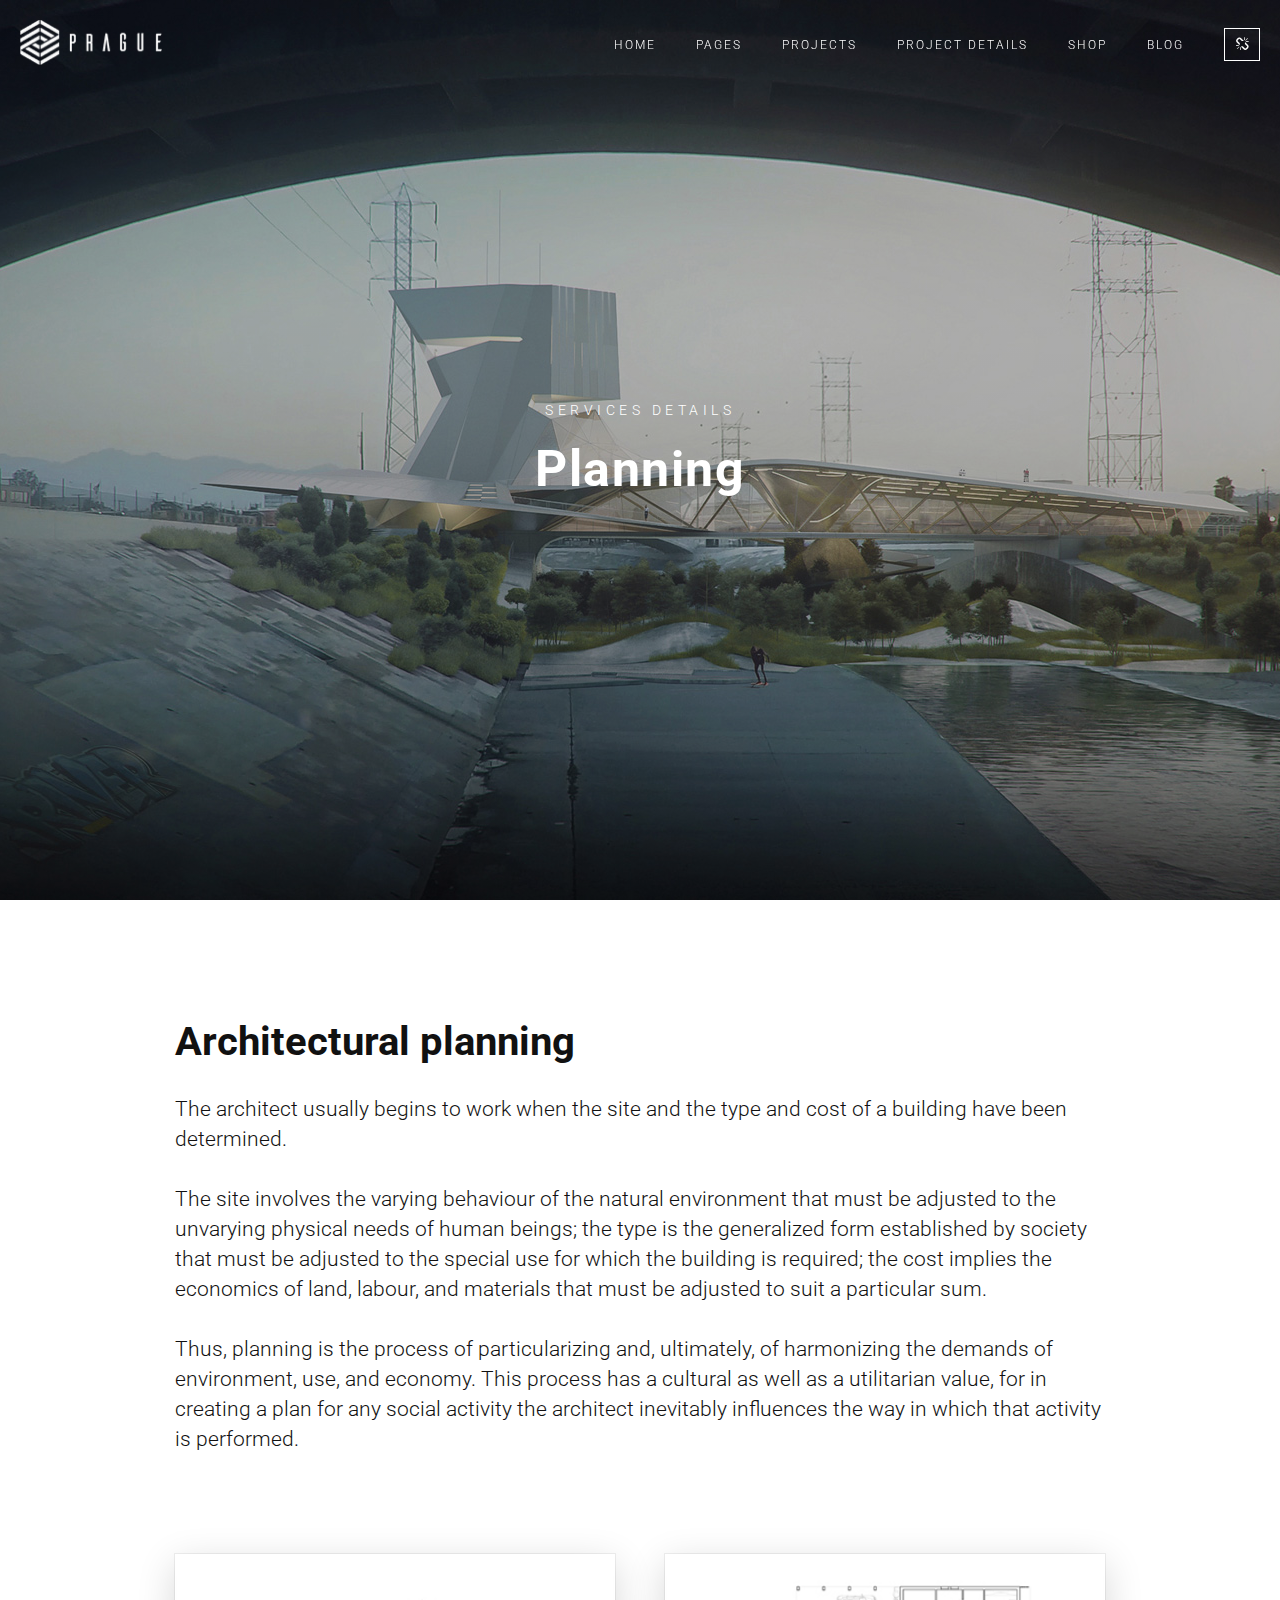
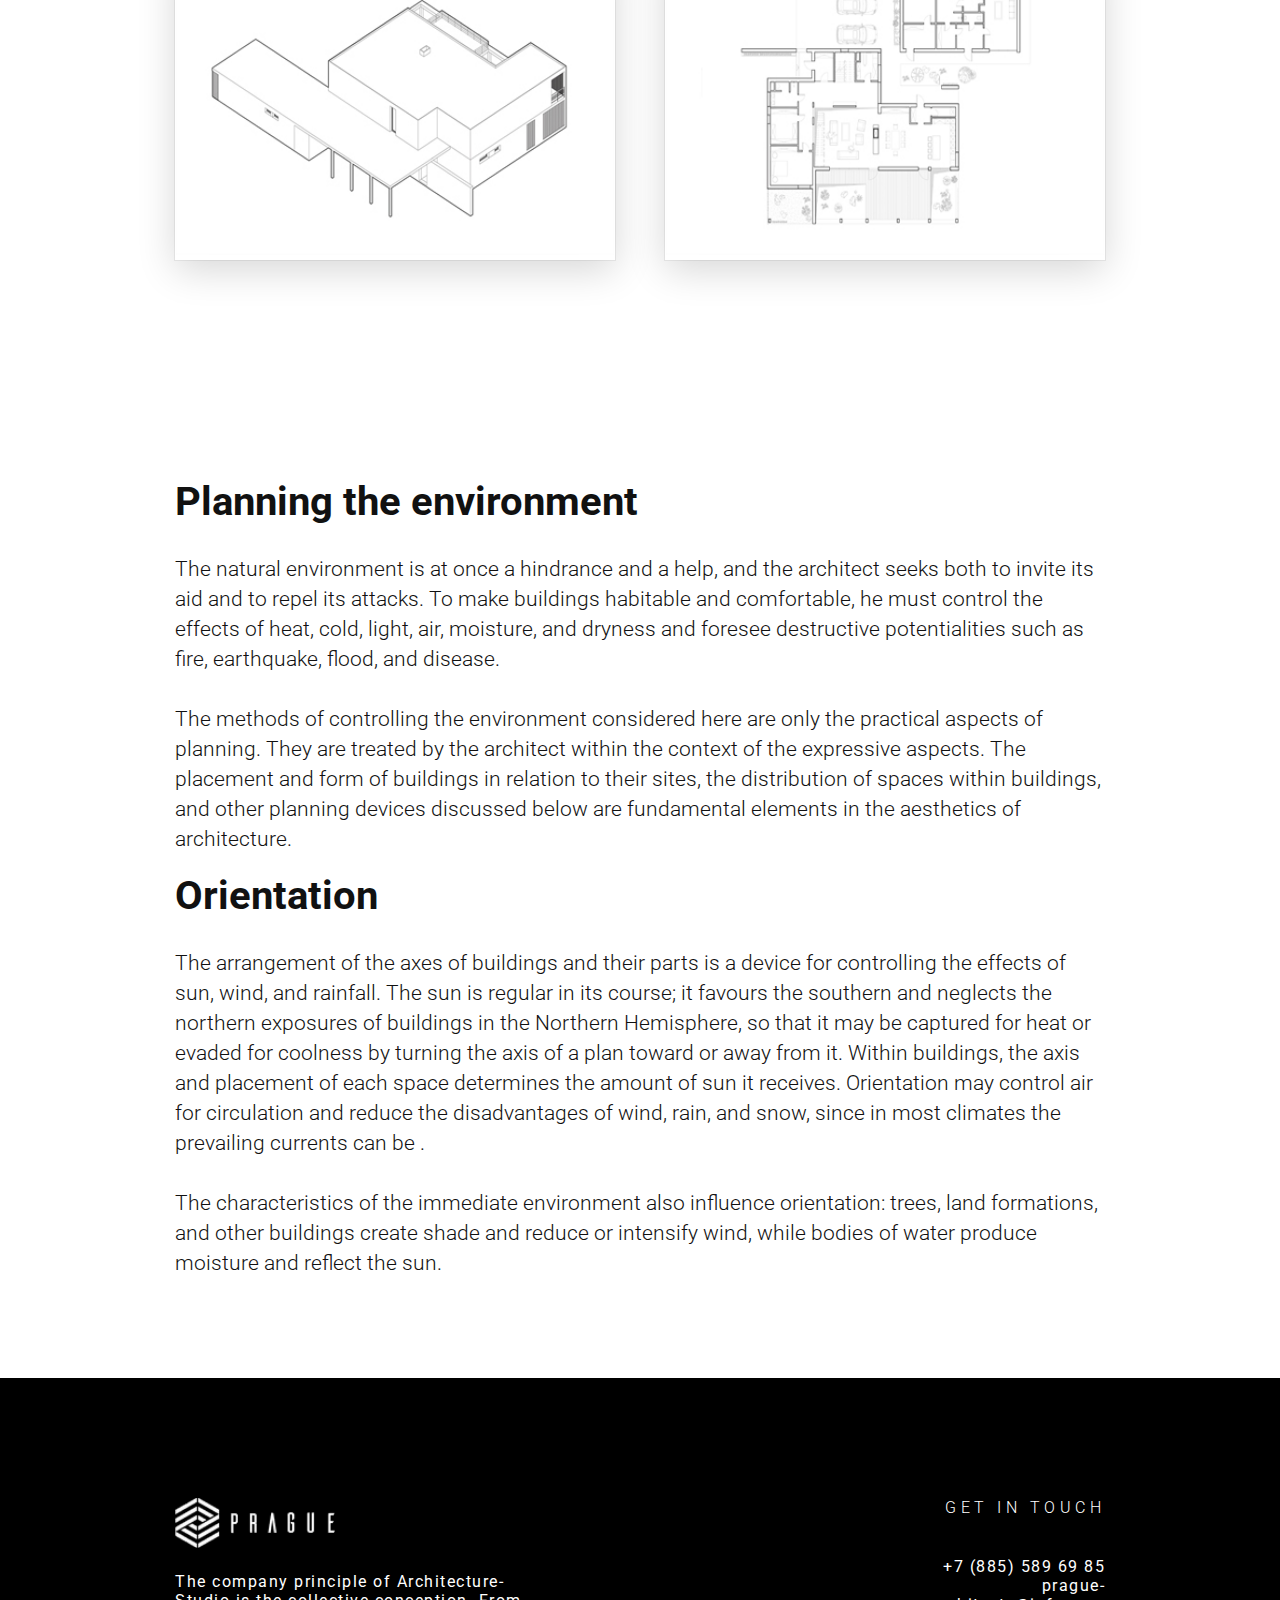
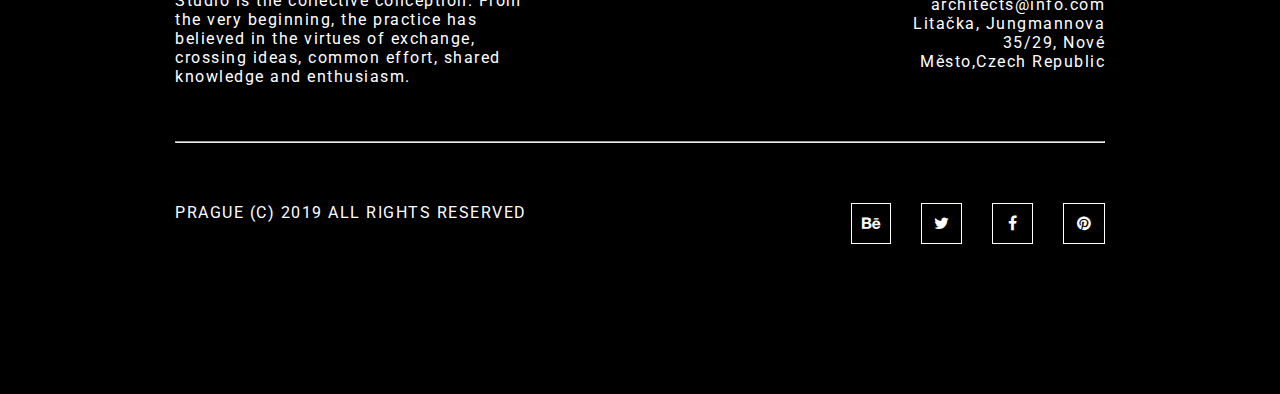
<file: menu/additional/planning/planning.html>
<!DOCTYPE html>
<html lang="en">
  <head>
    <meta charset="UTF-8" />
    <meta http-equiv="X-UA-Compatible" content="IE=edge" />
    <meta name="viewport" content="width=device-width, initial-scale=1.0" />
    <title>Prague</title>

    <link
      rel="stylesheet"
      href="https://cdnjs.cloudflare.com/ajax/libs/font-awesome/4.7.0/css/font-awesome.min.css"
    />
    <link rel="stylesheet" href="/menu/additional/planning/planning.css" />
  </head>
  <body>
    <!-- Start Header !-->
    <header>
      <div class="navigation-bar">
        <div class="container">
          <div class="navbar-wrapper">
            <div class="logo-nav">
              <a href="index.html">
                <img src="/assets/logo/logo.png" alt="logo" />
              </a>
            </div>
            <div class="menu">
              <nav class="nav-bar">
                <ul>
                  <li><a href="/index.html">Home</a></li>
                  <li><a href="/menu/page/page.html">Pages</a></li>
                  <li><a href="/menu/project/project.html">Projects</a></li>
                  <li><a href="/menu/projectdetails/pd.html">Project Details</a></li>
                  <li><a href="/menu/shop/shop.html">Shop</a></li>
                  <li><a href="/menu/blog/blog.html">Blog</a></li>
                </ul>
              </nav>
              <div class="menu-icon">
                <button class="menu-btn">
                  <a href="#">
                    <i id="mobilemenu" class="fa fa-bars"></i>
                  </a>
                </button>
              </div>
              <div class="nav-select">
                <button class="btn">
                  <a href="#">
                    <i class="fa fa-chain-broken"></i>
                  </a>
                  <ul class="social-content">
                    <li>
                      <a class="special" target="_blank" href="https://www.behance.net/foxthemes">
                        <i aria-hidden="true" class="fa fa-behance"></i>
                      </a>
                    </li>
                    <li>
                      <a class="special" target="_blank" href="https://twitter.com/foxthemes_offic">
                        <i aria-hidden="true" class="fa fa-twitter"></i>
                      </a>
                    </li>
                    <li>
                      <a class="special" target="_blank" href="https://www.facebook.com/foxthemes.page/">
                        <i aria-hidden="true" class="fa fa-facebook"></i>
                      </a>
                    </li>
                    <li>
                      <a class="special" target="_blank" href="https://www.pinterest.com/foxthemes/">
                        <i aria-hidden="true" class="fa fa-pinterest-p"></i>
                      </a>
                    </li>
                  </ul>
                </button>
              </div>
            </div>
          </div>
        </div>
      </div>
    </header>
    <!-- End Header ! -->
    <!-- Start Main ! -->
    <main>
      <!-- Start First Section ! -->
      <section id="first">
        <div class="contain">
          <div class="home-main">
            <p>SERVICES DETAILS</p>
            <h1>Planning</h1>
          </div>
        </div>
      </section>
      <!-- End First Section ! -->
      <!-- Start Second Section ! -->
       <section id="second">
          <div class="contain">
              <div class="second">
                  <div class="second-information">
                    <h2>Architectural planning</h2>
                    <p>The architect usually begins to work when the site and the type and cost of a building have been determined.<br><br>
                      The site involves the varying behaviour of the natural environment that must be adjusted to the unvarying physical needs of human beings; the type is the generalized form established by society that must be adjusted to the special use for which the building is required; the cost implies the economics of land, labour, and materials that must be adjusted to suit a particular sum.<br><br>
                      Thus, planning is the process of particularizing and, ultimately, of harmonizing the demands of environment, use, and economy. This process has a cultural as well as a utilitarian value, for in creating a plan for any social activity the architect inevitably influences the way in which that activity is performed.</p> 
                  </div>
                  <div class="second-cards">
                      <div class="second-card">
                          <img src="/assets/images/service-detail-1.jpg" alt="">
                      </div>
                      <div class="second-card">
                        <img src="/assets/images/service-detail-2.jpg" alt="">
                    </div>
                  </div>
              </div>
          </div>
      </section>
      <!-- End Second Section ! -->
      <!-- Start third Section ! -->
       <div id="third">
          <div class="contain">
              <div class="third">
                  <h2>Planning the environment</h2>
                  <p>The natural environment is at once a hindrance and a help, and the architect seeks both to invite its aid and to repel its attacks. To make buildings habitable and comfortable, he must control the effects of heat, cold, light, air, moisture, and dryness and foresee destructive potentialities such as fire, earthquake, flood, and disease.
                   <br><br> The methods of controlling the environment considered here are only the practical aspects of planning. They are treated by the architect within the context of the expressive aspects. The placement and form of buildings in relation to their sites, the distribution of spaces within buildings, and other planning devices discussed below are fundamental elements in the aesthetics of architecture.</p>
                  <h2>Orientation</h2>
                  <p>The arrangement of the axes of buildings and their parts is a device for controlling the effects of sun, wind, and rainfall. The sun is regular in its course; it favours the southern and neglects the northern exposures of buildings in the Northern Hemisphere, so that it may be captured for heat or evaded for coolness by turning the axis of a plan toward or away from it. Within buildings, the axis and placement of each space determines the amount of sun it receives. Orientation may control air for circulation and reduce the disadvantages of wind, rain, and snow, since in most climates the prevailing currents can be . <br><br> The characteristics of the immediate environment also influence orientation: trees, land formations, and other buildings create shade and reduce or intensify wind, while bodies of water produce moisture and reflect the sun.                </p>
                </div>
          </div>
      </div>
      <!-- End third Section ! -->
    </main>
    <!-- End Main ! -->
     <!-- Start Footer ! -->
     <footer>
      <div class="contain">
        <div class="footer">
          <div class="footer-top">
            <div class="prague-footer-main-block">
              <figure>
                <img src="/assets/logo/logo.png" alt="">
              </figure>
              <p>
                The company principle of Architecture-Studio is the collective conception. From the very
                beginning, the practice has believed in the virtues of exchange, crossing ideas, common
                effort, shared knowledge and enthusiasm.
              </p>
            </div>
            <div class="prague-footer-block">
              <h6>GET IN TOUCH </h6>
              <div>
                <p><a href="">+7 (885) 589 69 85</a></p>
                <p><a href="">prague-architects@info.com</a></p>
                <p>Litačka, Jungmannova 35/29, Nové Město,Czech Republic</p>
              </div>
            </div>
          </div>
          <hr>
          <div class="footer-bottom">
            <div class="prague-main-block">
              <p>PRAGUE (C) 2019 ALL RIGHTS RESERVED</p>
            </div>
            <div class="prague-block">
              <ul>
                <li><a href="https://www.behance.net/foxthemes"><i class="fa fa-behance"></i>
                  </a></li>
                <li class="twitter"><a href="https://twitter.com/foxthemes_offic"><i class="fa fa-twitter"></i>
                  </a></li>
                <li class="facebook"><a href="https://www.facebook.com/foxthemes.page/"><i class="fa fa-facebook-f"></i>
                  </a></li>
                <li class="painterest"><a href="https://www.pinterest.com/foxthemes/"><i class="fa fa-pinterest"></i>
                  </a></li>
              </ul>
            </div>
          </div>
        </div>
      </div>
      </div>
    </footer>
  <!-- End Footer ! -->
  <script src="planning..js"></script>
  </body>
</html>
</file>
<file: menu/blog/blog.css>
@import url("https://fonts.googleapis.com/css2?family=Manrope:wght@200;300;400;500;600;700;800&family=Merriweather+Sans:ital,wght@0,300;0,400;1,300&family=Montserrat:wght@100&family=Roboto:ital,wght@0,100;0,300;0,400;0,500;0,700;0,900;1,100;1,300;1,400;1,500;1,700;1,900&display=swap");
* {
  margin: 0;
  padding: 0;
  -webkit-box-sizing: border-box;
          box-sizing: border-box;
}

a {
  text-decoration: none;
}

ul {
  list-style: none;
}

li {
  list-style-type: none;
}

button {
  border: none;
}

input {
  outline: none;
  border: none;
}

.contain {
  padding: 0 175px;
}

header {
  position: fixed;
  top: 0;
  width: 100%;
  z-index: 999;
  background-color: transparent;
  -webkit-transition: 1.7s;
  transition: 1.7s;
}

header .navigation-bar {
  width: 100%;
  height: auto;
}

header .navigation-bar .container {
  padding: 20px 30px;
}

header .navigation-bar .container .navbar-wrapper {
  display: -webkit-box;
  display: -ms-flexbox;
  display: flex;
  -webkit-box-align: center;
      -ms-flex-align: center;
          align-items: center;
  -webkit-box-pack: justify;
      -ms-flex-pack: justify;
          justify-content: space-between;
}

header .navigation-bar .container .navbar-wrapper .logo-nav a img {
  width: 100%;
  height: 45px;
}

header .navigation-bar .container .navbar-wrapper .menu {
  display: -webkit-box;
  display: -ms-flexbox;
  display: flex;
  gap: 40px;
}

header .navigation-bar .container .navbar-wrapper .menu nav {
  display: -webkit-box;
  display: -ms-flexbox;
  display: flex;
  -webkit-box-align: center;
      -ms-flex-align: center;
          align-items: center;
}

header .navigation-bar .container .navbar-wrapper .menu nav ul {
  display: -webkit-box;
  display: -ms-flexbox;
  display: flex;
  gap: 40px;
}

header .navigation-bar .container .navbar-wrapper .menu nav ul li a {
  font-family: "Roboto", sans-serif;
  color: black;
  font-size: 12px;
  line-height: 18px;
  font-weight: 300;
  letter-spacing: 2px;
  text-transform: uppercase;
  cursor: pointer;
}

header .navigation-bar .container .navbar-wrapper .menu .nav-active {
  position: absolute;
  top: 100%;
  left: 0;
  width: 100%;
  height: 100vh;
  padding: 40px 30px;
  overflow-y: auto;
  text-align: left;
  background-color: white;
  display: block;
  -webkit-transition: 1.7s;
  transition: 1.7s;
}

header .navigation-bar .container .navbar-wrapper .menu .nav-active ul {
  -webkit-box-orient: vertical;
  -webkit-box-direction: normal;
      -ms-flex-direction: column;
          flex-direction: column;
  -ms-touch-action: pan-y;
      touch-action: pan-y;
  -webkit-user-select: none;
     -moz-user-select: none;
      -ms-user-select: none;
          user-select: none;
}

header .navigation-bar .container .navbar-wrapper .menu .nav-active ul li a {
  color: #000;
}

header .navigation-bar .container .navbar-wrapper .menu .menu-icon button {
  background-color: transparent;
  border: 1px solid black;
  padding: 8px 11px;
}

header .navigation-bar .container .navbar-wrapper .menu .menu-icon button a i {
  color: black;
}

header .navigation-bar .container .navbar-wrapper .menu .nav-select {
  -webkit-transition: .7s;
  transition: .7s;
}

header .navigation-bar .container .navbar-wrapper .menu .nav-select button {
  background-color: transparent;
  border: 1px solid #000;
  padding: 8px 11px;
  position: relative;
  -webkit-transition: .7s;
  transition: .7s;
}

header .navigation-bar .container .navbar-wrapper .menu .nav-select button:hover {
  background-color: #fff;
}

header .navigation-bar .container .navbar-wrapper .menu .nav-select button:hover .fa-chain-broken {
  color: #000;
}

header .navigation-bar .container .navbar-wrapper .menu .nav-select button a {
  -webkit-transition: .7s;
  transition: .7s;
}

header .navigation-bar .container .navbar-wrapper .menu .nav-select button a i {
  color: #000;
}

header .navigation-bar .container .navbar-wrapper .menu .nav-select .social-content {
  position: absolute;
  top: calc(100% + 35px);
  right: 2px;
  left: 2px;
  list-style: none;
  display: none;
}

header .navigation-bar .container .navbar-wrapper .menu .nav-select ul {
  font-size: 16px;
  line-height: 32px;
  font-weight: 400;
}

header .navigation-bar .container .navbar-wrapper .menu .nav-select ul li {
  font-size: 16px;
  line-height: 32px;
  font-weight: 400;
  margin-bottom: 10px;
}

header .navigation-bar .container .navbar-wrapper .menu .nav-select ul li a {
  border: 1px solid rgba(35, 34, 34, 0.4);
  color: #000;
  width: 30px;
  height: 30px;
  line-height: 28px;
  position: relative;
  display: inline-block;
  vertical-align: middle;
  cursor: pointer;
  text-decoration: none;
  text-align: center;
  font-size: 16px;
  background-color: transparent;
  -webkit-transition: border 0.3s ease-in, background-color 0.3s ease-in, color 0.3s ease-in;
  transition: border 0.3s ease-in, background-color 0.3s ease-in, color 0.3s ease-in;
  -webkit-transition: .7s;
  transition: .7s;
}

header .navigation-bar .container .navbar-wrapper .menu .nav-select ul li a:hover {
  background-color: #fff;
}

header .navigation-bar .container .navbar-wrapper .menu .nav-select ul li a:hover i {
  color: #000;
}

header .navigation-bar .container .navbar-wrapper .menu .nav-select ul li a i {
  line-height: 28px;
  font-size: 12px;
  font-weight: 400;
  color: #000;
}

header .navigation-bar .container .navbar-wrapper .menu .nav-select .active {
  display: block;
}

@media (max-width: 1536px) {
  header .navigation-bar .container {
    padding: 20px 20px;
  }
  header .navigation-bar .container .navbar-wrapper .menu {
    display: -webkit-box;
    display: -ms-flexbox;
    display: flex;
    -webkit-box-align: center;
        -ms-flex-align: center;
            align-items: center;
  }
  header .navigation-bar .container .navbar-wrapper .menu nav {
    display: block;
  }
  header .navigation-bar .container .navbar-wrapper .menu .menu-icon {
    display: none;
  }
}

@media (max-width: 1024px) {
  header .navigation-bar .container {
    padding: 20px 20px;
  }
  header .navigation-bar .container .navbar-wrapper .menu {
    display: -webkit-box;
    display: -ms-flexbox;
    display: flex;
    -webkit-box-align: center;
        -ms-flex-align: center;
            align-items: center;
    gap: 20px;
  }
  header .navigation-bar .container .navbar-wrapper .menu nav {
    display: block;
  }
  header .navigation-bar .container .navbar-wrapper .menu nav ul {
    gap: 20px;
  }
  header .navigation-bar .container .navbar-wrapper .menu .menu-icon {
    display: none;
  }
}

@media (max-width: 768px) {
  header .navigation-bar .container {
    padding: 20px 20px;
  }
  header .navigation-bar .container .navbar-wrapper .menu {
    display: -webkit-box;
    display: -ms-flexbox;
    display: flex;
    -webkit-box-align: center;
        -ms-flex-align: center;
            align-items: center;
  }
  header .navigation-bar .container .navbar-wrapper .menu nav {
    display: none;
  }
  header .navigation-bar .container .navbar-wrapper .menu nav ul {
    gap: 20px;
  }
  header .navigation-bar .container .navbar-wrapper .menu .menu-icon {
    display: block;
  }
}

@media (max-width: 480px) {
  header .navigation-bar .container {
    padding: 20px 20px;
  }
  header .navigation-bar .container .navbar-wrapper .menu {
    display: -webkit-box;
    display: -ms-flexbox;
    display: flex;
    -webkit-box-align: center;
        -ms-flex-align: center;
            align-items: center;
  }
  header .navigation-bar .container .navbar-wrapper .menu nav {
    display: none;
  }
  header .navigation-bar .container .navbar-wrapper .menu nav ul {
    gap: 20px;
  }
  header .navigation-bar .container .navbar-wrapper .menu .menu-icon {
    display: block;
  }
}

@media (max-width: 320px) {
  header .navigation-bar .container {
    padding: 20px 20px;
  }
  header .navigation-bar .container .navbar-wrapper .menu {
    display: -webkit-box;
    display: -ms-flexbox;
    display: flex;
    -webkit-box-align: center;
        -ms-flex-align: center;
            align-items: center;
  }
  header .navigation-bar .container .navbar-wrapper .menu nav {
    display: none;
  }
  header .navigation-bar .container .navbar-wrapper .menu nav ul {
    gap: 20px;
  }
  header .navigation-bar .container .navbar-wrapper .menu .menu-icon {
    display: block;
  }
}

main #first {
  width: 100%;
  height: auto;
}

main #first .first-contain {
  padding: 120px 100px 0 100px;
}

main #first .first-contain .information {
  width: 100%;
  display: -webkit-box;
  display: -ms-flexbox;
  display: flex;
  -webkit-box-pack: justify;
      -ms-flex-pack: justify;
          justify-content: space-between;
  -webkit-box-align: center;
      -ms-flex-align: center;
          align-items: center;
}

main #first .first-contain .information .in h2 {
  font-size: 40px;
  line-height: 44px;
  font-family: "Roboto", sans-serif;
  font-weight: 700;
  padding-top: 20px;
  color: #111111;
}

main #first .first-contain .information form input {
  padding: 20px 36px;
  border: 1px solid transparent;
  background-color: #e9e7e7;
}

main #first .first-contain .information form button {
  background-color: black;
  padding: 21px 21px;
}

main #first .first-contain .information form button a {
  color: white;
}

main #second .second-container {
  padding: 50px 100px;
}

main #second .second-container .items {
  width: 100%;
  display: -webkit-box;
  display: -ms-flexbox;
  display: flex;
  gap: 50px;
}

main #second .second-container .items .item {
  width: 70%;
}

main #second .second-container .items .item .figure1 {
  width: 100%;
}

main #second .second-container .items .item .figure1 img {
  width: 100%;
  height: 100%;
}

main #second .second-container .items .item p {
  padding: 40px 0;
  font-family: "Roboto", sans-serif;
  font-size: 16px;
  line-height: 29px;
  font-weight: 400;
  color: #7e7d7d;
}

main #second .second-container .items .item .figure2 {
  width: 100%;
  display: -webkit-box;
  display: -ms-flexbox;
  display: flex;
  gap: 15px;
}

main #second .second-container .items .item .figure2 img {
  width: 50%;
}

main #second .second-container .items .item h2 {
  font-size: 38px;
  line-height: 44px;
  font-family: "Roboto", sans-serif;
  font-weight: 700;
  padding-top: 20px;
  color: #111111;
  text-align: center;
}

main #second .second-container .items .item .figure3 {
  width: 100%;
  display: -webkit-box;
  display: -ms-flexbox;
  display: flex;
  gap: 15px;
}

main #second .second-container .items .item .figure3 img {
  width: 100%;
}

main #second .second-container .items .item h4 {
  font-family: "Roboto", sans-serif;
  font-size: 15px;
  line-height: 12px;
  font-weight: 500;
  letter-spacing: 3.2px;
  color: black;
}

main #second .second-container .items .item .box h3 {
  font-family: "Roboto", sans-serif;
  font-size: 14px;
  line-height: 12px;
  font-weight: 500;
  letter-spacing: 4.2px;
  color: black;
}

main #second .second-container .items .item .box h2 {
  font-size: 38px;
  line-height: 44px;
  font-family: "Roboto", sans-serif;
  font-weight: 700;
  padding-top: 20px;
  color: #111111;
  text-align: start;
}

main #second .second-container .items .item .box .local {
  width: 100%;
  display: -webkit-box;
  display: -ms-flexbox;
  display: flex;
  gap: 50px;
}

main #second .second-container .items .item .box .local .cards {
  width: 65%;
}

main #second .second-container .items .item .box .local .cards .card {
  padding-top: 50px;
  display: -webkit-box;
  display: -ms-flexbox;
  display: flex;
  gap: 20px;
}

main #second .second-container .items .item .box .local .cards .card figure img {
  width: 100px;
  height: 100px;
}

main #second .second-container .items .item .box .local .cards .card .info h4 {
  font-family: "Roboto", sans-serif;
  font-size: 15px;
  line-height: 12px;
  font-weight: 500;
  letter-spacing: 3.2px;
  color: black;
}

main #second .second-container .items .item .box .local .cards .card .info p {
  padding: 40px 0;
  font-family: "Roboto", sans-serif;
  font-size: 16px;
  line-height: 29px;
  font-weight: 400;
  color: #7e7d7d;
}

main #second .second-container .items .item .box .local .cards .card .info a {
  font-size: 11px;
  line-height: 18px;
  font-weight: 500;
  letter-spacing: 1.8px;
  text-transform: uppercase;
  color: #111111;
  opacity: 1;
}

main #second .second-container .items .item .box .local .time {
  padding-top: 50px;
  width: 35%;
}

main #second .second-container .items .item .box .local .time h3 {
  font-size: 33px;
  line-height: 33px;
  font-family: "Roboto", sans-serif;
  font-weight: 700;
  color: #111111;
}

main #second .second-container .items .item .box .local .time textarea {
  width: 100%;
  margin-top: 20px;
  background-color: #e9e7e7;
  outline: none;
  border: 1px solid transparent;
  padding: 20px 0 0 20px;
  resize: none;
}

main #second .second-container .items .item .box .local .time .text {
  width: 100%;
  margin-top: 20px;
  border: 1px solid transparent;
  padding: 20px 35px;
  background-color: #e9e7e7;
}

main #second .second-container .items .item .box .local .time .email {
  width: 100%;
  margin-top: 20px;
  border: 1px solid transparent;
  background-color: #e9e7e7;
  padding: 20px 35px;
}

main #second .second-container .items .item .box .local .time a {
  padding-top: 20px;
  width: 100%;
  display: inline-block;
  font-size: 11px;
  line-height: 18px;
  font-weight: 500;
  letter-spacing: 1.8px;
  text-transform: uppercase;
  color: #111111;
  text-align: end;
  opacity: 1;
}

main #second .second-container .items .inputs {
  width: 30%;
  height: 100%;
  position: -webkit-sticky;
  position: sticky;
  top: 0;
}

main #second .second-container .items .inputs h4 {
  margin-top: 20px;
  font-family: "Roboto", sans-serif;
  font-size: 15px;
  line-height: 12px;
  font-weight: 500;
  letter-spacing: 3.2px;
  color: black;
}

main #second .second-container .items .inputs ul {
  margin-top: 10px;
}

main #second .second-container .items .inputs ul li {
  width: 100%;
  padding: 20px 20px;
  background-color: #e9e7e7;
  margin-top: 3px;
}

@media (max-width: 990px) {
  #first .first-contain .information {
    text-align: center;
    -webkit-box-orient: vertical;
    -webkit-box-direction: normal;
        -ms-flex-direction: column;
            flex-direction: column;
  }
  #first .first-contain .information .in {
    width: 100%;
  }
  #first .first-contain .information form {
    padding-top: 30px;
    width: 100%;
  }
  #second .second-container .items {
    -ms-flex-wrap: wrap;
        flex-wrap: wrap;
  }
  #second .second-container .items .item {
    width: 100% !important;
  }
  #second .second-container .items .item .box .local {
    -ms-flex-wrap: wrap;
        flex-wrap: wrap;
  }
  #second .second-container .items .item .box .local .cards {
    width: 100% !important;
  }
  #second .second-container .items .item .box .local .time {
    width: 100% !important;
  }
  #second .second-container .items .inputs {
    width: 100% !important;
  }
}

@media (max-width: 768px) {
  #first .first-contain {
    padding: 120px 20px 0 20px !important;
  }
  #first .first-contain .information {
    text-align: center;
    -webkit-box-orient: vertical;
    -webkit-box-direction: normal;
        -ms-flex-direction: column;
            flex-direction: column;
  }
  #first .first-contain .information .in {
    width: 100%;
  }
  #first .first-contain .information form {
    padding-top: 30px;
    width: 100%;
  }
  #second .second-container {
    padding: 50px 20px !important;
  }
  #second .second-container .items {
    width: 100%;
    display: -webkit-box;
    display: -ms-flexbox;
    display: flex;
    gap: 50px;
  }
  #second .second-container .items .item .figure2 {
    -ms-flex-wrap: wrap;
        flex-wrap: wrap;
  }
  #second .second-container .items .item .figure2 img {
    width: 100% !important;
  }
}

@media (max-width: 480px) {
  #first .first-contain .information form input {
    width: 60%;
  }
  #first .first-contain .information form button {
    width: 36%;
  }
  #second .second-container .items .item .box {
    display: -webkit-box;
    display: -ms-flexbox;
    display: flex;
    -webkit-box-orient: vertical;
    -webkit-box-direction: normal;
        -ms-flex-direction: column;
            flex-direction: column;
    -webkit-box-pack: center;
        -ms-flex-pack: center;
            justify-content: center;
    -webkit-box-align: center;
        -ms-flex-align: center;
            align-items: center;
  }
  #second .second-container .items .item .box .local .cards .card {
    -webkit-box-orient: vertical;
    -webkit-box-direction: normal;
        -ms-flex-direction: column;
            flex-direction: column;
    -webkit-box-pack: center;
        -ms-flex-pack: center;
            justify-content: center;
    text-align: center;
  }
}

footer {
  background-color: black;
}

footer .contain {
  padding: 0 175px;
}

footer .contain .footer {
  padding: 90px 0;
}

footer .contain .footer .footer-top {
  display: -webkit-box;
  display: -ms-flexbox;
  display: flex;
}

footer .contain .footer .footer-top .prague-footer-main-block {
  padding: 30px 0;
}

footer .contain .footer .footer-top .prague-footer-main-block figure img {
  width: 160px;
  height: 50px;
}

footer .contain .footer .footer-top .prague-footer-main-block p {
  width: 50%;
  padding-top: 20px;
  color: white;
  font-family: "Roboto", sans-serif;
  letter-spacing: 1.5px;
}

footer .contain .footer .footer-top .prague-footer-block {
  padding: 30px 0;
  text-align: end;
}

footer .contain .footer .footer-top .prague-footer-block h6 {
  font-weight: 300;
  font-style: normal;
  letter-spacing: 4.5px;
  color: white;
  font-family: "Roboto", sans-serif;
  font-size: 1em;
}

footer .contain .footer .footer-top .prague-footer-block div {
  padding: 40px 0;
}

footer .contain .footer .footer-top .prague-footer-block div p {
  color: white;
  font-family: "Roboto", sans-serif;
  letter-spacing: 1.5px;
}

footer .contain .footer .footer-top .prague-footer-block div p a {
  color: white;
}

footer .contain .footer .footer-bottom {
  display: -webkit-box;
  display: -ms-flexbox;
  display: flex;
  -webkit-box-pack: justify;
      -ms-flex-pack: justify;
          justify-content: space-between;
}

footer .contain .footer .footer-bottom .prague-main-block {
  padding: 60px 0;
}

footer .contain .footer .footer-bottom .prague-main-block p {
  font-family: "Roboto", sans-serif;
  letter-spacing: 1.5px;
  color: white;
}

footer .contain .footer .footer-bottom .prague-block {
  padding: 60px 0;
}

footer .contain .footer .footer-bottom .prague-block ul {
  display: -webkit-box;
  display: -ms-flexbox;
  display: flex;
  gap: 30px;
}

footer .contain .footer .footer-bottom .prague-block ul li {
  border: 1px solid white;
  padding: 10px 10px;
}

footer .contain .footer .footer-bottom .prague-block ul li a {
  font-family: "Roboto", sans-serif;
  color: white;
}

footer .contain .footer .footer-bottom .prague-block ul .twitter {
  border: 1px solid white;
  padding: 10px 12px;
}

footer .contain .footer .footer-bottom .prague-block ul .twitter a {
  font-family: "Roboto", sans-serif;
  color: white;
}

footer .contain .footer .footer-bottom .prague-block ul .facebook {
  border: 1px solid white;
  padding: 10px 15px;
}

footer .contain .footer .footer-bottom .prague-block ul .facebook a {
  font-family: "Roboto", sans-serif;
  color: white;
}

footer .contain .footer .footer-bottom .prague-block ul .painterest {
  border: 1px solid white;
  padding: 10px 13px;
}

footer .contain .footer .footer-bottom .prague-block ul .painterest a {
  font-family: "Roboto", sans-serif;
  color: white;
}

@media (max-width: 1024px) {
  footer .contain {
    padding: 0 30px;
  }
}

@media (max-width: 768px) {
  footer .contain .footer {
    padding: 90px 0;
  }
  footer .contain .footer .footer-top {
    display: -webkit-box;
    display: -ms-flexbox;
    display: flex;
    -ms-flex-wrap: wrap;
        flex-wrap: wrap;
    -webkit-box-pack: center;
        -ms-flex-pack: center;
            justify-content: center;
    -webkit-box-align: center;
        -ms-flex-align: center;
            align-items: center;
  }
  footer .contain .footer .footer-top .prague-footer-main-block {
    display: -webkit-box;
    display: -ms-flexbox;
    display: flex;
    -webkit-box-orient: vertical;
    -webkit-box-direction: normal;
        -ms-flex-direction: column;
            flex-direction: column;
    -webkit-box-pack: center;
        -ms-flex-pack: center;
            justify-content: center;
    -webkit-box-align: center;
        -ms-flex-align: center;
            align-items: center;
    text-align: center;
  }
  footer .contain .footer .footer-top .prague-footer-main-block p {
    width: 50%;
    padding-top: 20px;
    color: white;
    font-family: "Roboto", sans-serif;
    letter-spacing: 1.5px;
  }
  footer .contain .footer .footer-top .prague-footer-block {
    text-align: center !important;
    padding: 30px 0;
    text-align: end;
  }
  footer .contain .footer .footer-top .prague-footer-block h6 {
    font-weight: 300;
    font-style: normal;
    letter-spacing: 4.5px;
    color: white;
    font-family: "Roboto", sans-serif;
    font-size: 1em;
  }
  footer .contain .footer .footer-top .prague-footer-block div {
    padding: 40px 0;
  }
  footer .contain .footer .footer-top .prague-footer-block div p {
    color: white;
    font-family: "Roboto", sans-serif;
    letter-spacing: 1.5px;
  }
  footer .contain .footer .footer-top .prague-footer-block div p a {
    color: white;
  }
  footer .contain .footer .footer-bottom {
    display: -webkit-box;
    display: -ms-flexbox;
    display: flex;
    -webkit-box-pack: center;
        -ms-flex-pack: center;
            justify-content: center;
    -webkit-box-align: center;
        -ms-flex-align: center;
            align-items: center;
    -webkit-box-orient: vertical;
    -webkit-box-direction: normal;
        -ms-flex-direction: column;
            flex-direction: column;
  }
  footer .contain .footer .footer-bottom .prague-main-block {
    padding: 60px 0;
  }
  footer .contain .footer .footer-bottom .prague-main-block p {
    font-family: "Roboto", sans-serif;
    letter-spacing: 1.5px;
    color: white;
  }
  footer .contain .footer .footer-bottom .prague-block {
    padding: 60px 0;
  }
  footer .contain .footer .footer-bottom .prague-block ul {
    display: -webkit-box;
    display: -ms-flexbox;
    display: flex;
    gap: 30px;
  }
  footer .contain .footer .footer-bottom .prague-block ul li {
    border: 1px solid white;
    padding: 10px 10px;
  }
  footer .contain .footer .footer-bottom .prague-block ul li a {
    font-family: "Roboto", sans-serif;
    color: white;
  }
  footer .contain .footer .footer-bottom .prague-block ul .twitter {
    border: 1px solid white;
    padding: 10px 12px;
  }
  footer .contain .footer .footer-bottom .prague-block ul .twitter a {
    font-family: "Roboto", sans-serif;
    color: white;
  }
  footer .contain .footer .footer-bottom .prague-block ul .facebook {
    border: 1px solid white;
    padding: 10px 15px;
  }
  footer .contain .footer .footer-bottom .prague-block ul .facebook a {
    font-family: "Roboto", sans-serif;
    color: white;
  }
  footer .contain .footer .footer-bottom .prague-block ul .painterest {
    border: 1px solid white;
    padding: 10px 13px;
  }
  footer .contain .footer .footer-bottom .prague-block ul .painterest a {
    font-family: "Roboto", sans-serif;
    color: white;
  }
}
/*# sourceMappingURL=blog.css.map */
</file>
<file: menu/project/project.css>
@import url("https://fonts.googleapis.com/css2?family=Manrope:wght@200;300;400;500;600;700;800&family=Merriweather+Sans:ital,wght@0,300;0,400;1,300&family=Montserrat:wght@100&family=Roboto:ital,wght@0,100;0,300;0,400;0,500;0,700;0,900;1,100;1,300;1,400;1,500;1,700;1,900&display=swap");
* {
  margin: 0;
  padding: 0;
  -webkit-box-sizing: border-box;
          box-sizing: border-box;
}

a {
  text-decoration: none;
}

ul {
  list-style: none;
}

li {
  list-style-type: none;
}

button {
  border: none;
}

input {
  outline: none;
  border: none;
}

.contain {
  padding: 0 175px;
}

header {
  position: fixed;
  top: 0;
  width: 100%;
  z-index: 999;
  background-color: transparent;
  -webkit-transition: 1.7s;
  transition: 1.7s;
}

header .navigation-bar {
  width: 100%;
  height: auto;
}

header .navigation-bar .container {
  padding: 20px 30px;
}

header .navigation-bar .container .navbar-wrapper {
  display: -webkit-box;
  display: -ms-flexbox;
  display: flex;
  -webkit-box-align: center;
      -ms-flex-align: center;
          align-items: center;
  -webkit-box-pack: justify;
      -ms-flex-pack: justify;
          justify-content: space-between;
}

header .navigation-bar .container .navbar-wrapper .logo-nav a img {
  width: 100%;
  height: 45px;
}

header .navigation-bar .container .navbar-wrapper .menu {
  display: -webkit-box;
  display: -ms-flexbox;
  display: flex;
  gap: 40px;
}

header .navigation-bar .container .navbar-wrapper .menu nav {
  display: -webkit-box;
  display: -ms-flexbox;
  display: flex;
  -webkit-box-align: center;
      -ms-flex-align: center;
          align-items: center;
}

header .navigation-bar .container .navbar-wrapper .menu nav ul {
  display: -webkit-box;
  display: -ms-flexbox;
  display: flex;
  gap: 40px;
}

header .navigation-bar .container .navbar-wrapper .menu nav ul li a {
  font-family: "Roboto", sans-serif;
  color: black;
  font-size: 12px;
  line-height: 18px;
  font-weight: 300;
  letter-spacing: 2px;
  text-transform: uppercase;
  cursor: pointer;
}

header .navigation-bar .container .navbar-wrapper .menu .nav-active {
  position: absolute;
  top: 100%;
  left: 0;
  width: 100%;
  height: 100vh;
  padding: 40px 30px;
  overflow-y: auto;
  text-align: left;
  background-color: white;
  display: block;
  -webkit-transition: 1.7s;
  transition: 1.7s;
}

header .navigation-bar .container .navbar-wrapper .menu .nav-active ul {
  -webkit-box-orient: vertical;
  -webkit-box-direction: normal;
      -ms-flex-direction: column;
          flex-direction: column;
  -ms-touch-action: pan-y;
      touch-action: pan-y;
  -webkit-user-select: none;
     -moz-user-select: none;
      -ms-user-select: none;
          user-select: none;
}

header .navigation-bar .container .navbar-wrapper .menu .nav-active ul li a {
  color: #000;
}

header .navigation-bar .container .navbar-wrapper .menu .menu-icon button {
  background-color: transparent;
  border: 1px solid black;
  padding: 8px 11px;
}

header .navigation-bar .container .navbar-wrapper .menu .menu-icon button a i {
  color: black;
}

header .navigation-bar .container .navbar-wrapper .menu .nav-select {
  -webkit-transition: .7s;
  transition: .7s;
}

header .navigation-bar .container .navbar-wrapper .menu .nav-select button {
  background-color: transparent;
  border: 1px solid #000;
  padding: 8px 11px;
  position: relative;
  -webkit-transition: .7s;
  transition: .7s;
}

header .navigation-bar .container .navbar-wrapper .menu .nav-select button:hover {
  background-color: #fff;
}

header .navigation-bar .container .navbar-wrapper .menu .nav-select button:hover .fa-chain-broken {
  color: #000;
}

header .navigation-bar .container .navbar-wrapper .menu .nav-select button a {
  -webkit-transition: .7s;
  transition: .7s;
}

header .navigation-bar .container .navbar-wrapper .menu .nav-select button a i {
  color: #000;
}

header .navigation-bar .container .navbar-wrapper .menu .nav-select .social-content {
  position: absolute;
  top: calc(100% + 35px);
  right: 2px;
  left: 2px;
  list-style: none;
  display: none;
}

header .navigation-bar .container .navbar-wrapper .menu .nav-select ul {
  font-size: 16px;
  line-height: 32px;
  font-weight: 400;
}

header .navigation-bar .container .navbar-wrapper .menu .nav-select ul li {
  font-size: 16px;
  line-height: 32px;
  font-weight: 400;
  margin-bottom: 10px;
}

header .navigation-bar .container .navbar-wrapper .menu .nav-select ul li a {
  border: 1px solid rgba(35, 34, 34, 0.4);
  color: #000;
  width: 30px;
  height: 30px;
  line-height: 28px;
  position: relative;
  display: inline-block;
  vertical-align: middle;
  cursor: pointer;
  text-decoration: none;
  text-align: center;
  font-size: 16px;
  background-color: transparent;
  -webkit-transition: border 0.3s ease-in, background-color 0.3s ease-in, color 0.3s ease-in;
  transition: border 0.3s ease-in, background-color 0.3s ease-in, color 0.3s ease-in;
  -webkit-transition: .7s;
  transition: .7s;
}

header .navigation-bar .container .navbar-wrapper .menu .nav-select ul li a:hover {
  background-color: #fff;
}

header .navigation-bar .container .navbar-wrapper .menu .nav-select ul li a:hover i {
  color: #000;
}

header .navigation-bar .container .navbar-wrapper .menu .nav-select ul li a i {
  line-height: 28px;
  font-size: 12px;
  font-weight: 400;
  color: #000;
}

header .navigation-bar .container .navbar-wrapper .menu .nav-select .active {
  display: block;
}

@media (max-width: 1536px) {
  header .navigation-bar .container {
    padding: 20px 20px;
  }
  header .navigation-bar .container .navbar-wrapper .menu {
    display: -webkit-box;
    display: -ms-flexbox;
    display: flex;
    -webkit-box-align: center;
        -ms-flex-align: center;
            align-items: center;
  }
  header .navigation-bar .container .navbar-wrapper .menu nav {
    display: block;
  }
  header .navigation-bar .container .navbar-wrapper .menu .menu-icon {
    display: none;
  }
}

@media (max-width: 1024px) {
  header .navigation-bar .container {
    padding: 20px 20px;
  }
  header .navigation-bar .container .navbar-wrapper .menu {
    display: -webkit-box;
    display: -ms-flexbox;
    display: flex;
    -webkit-box-align: center;
        -ms-flex-align: center;
            align-items: center;
    gap: 20px;
  }
  header .navigation-bar .container .navbar-wrapper .menu nav {
    display: block;
  }
  header .navigation-bar .container .navbar-wrapper .menu nav ul {
    gap: 20px;
  }
  header .navigation-bar .container .navbar-wrapper .menu .menu-icon {
    display: none;
  }
}

@media (max-width: 768px) {
  header .navigation-bar .container {
    padding: 20px 20px;
  }
  header .navigation-bar .container .navbar-wrapper .menu {
    display: -webkit-box;
    display: -ms-flexbox;
    display: flex;
    -webkit-box-align: center;
        -ms-flex-align: center;
            align-items: center;
  }
  header .navigation-bar .container .navbar-wrapper .menu nav {
    display: none;
  }
  header .navigation-bar .container .navbar-wrapper .menu nav ul {
    gap: 20px;
  }
  header .navigation-bar .container .navbar-wrapper .menu .menu-icon {
    display: block;
  }
}

@media (max-width: 480px) {
  header .navigation-bar .container {
    padding: 20px 20px;
  }
  header .navigation-bar .container .navbar-wrapper .menu {
    display: -webkit-box;
    display: -ms-flexbox;
    display: flex;
    -webkit-box-align: center;
        -ms-flex-align: center;
            align-items: center;
  }
  header .navigation-bar .container .navbar-wrapper .menu nav {
    display: none;
  }
  header .navigation-bar .container .navbar-wrapper .menu nav ul {
    gap: 20px;
  }
  header .navigation-bar .container .navbar-wrapper .menu .menu-icon {
    display: block;
  }
}

@media (max-width: 320px) {
  header .navigation-bar .container {
    padding: 20px 20px;
  }
  header .navigation-bar .container .navbar-wrapper .menu {
    display: -webkit-box;
    display: -ms-flexbox;
    display: flex;
    -webkit-box-align: center;
        -ms-flex-align: center;
            align-items: center;
  }
  header .navigation-bar .container .navbar-wrapper .menu nav {
    display: none;
  }
  header .navigation-bar .container .navbar-wrapper .menu nav ul {
    gap: 20px;
  }
  header .navigation-bar .container .navbar-wrapper .menu .menu-icon {
    display: block;
  }
}

main #first .cont {
  padding: 150px 175px;
}

main #first .cont .cards {
  width: 100%;
}

main #first .cont .cards .card:nth-child(1) {
  padding-top: 50px;
  width: 100%;
  display: -webkit-box;
  display: -ms-flexbox;
  display: flex;
  -webkit-box-pack: justify;
      -ms-flex-pack: justify;
          justify-content: space-between;
  -webkit-box-align: center;
      -ms-flex-align: center;
          align-items: center;
  gap: 50px;
}

main #first .cont .cards .card:nth-child(1) .img {
  width: 100%;
}

main #first .cont .cards .card:nth-child(1) .img img {
  width: 100%;
}

main #first .cont .cards .card:nth-child(1) .information {
  width: 70%;
}

main #first .cont .cards .card:nth-child(1) .information .number {
  color: black;
  font-size: 14px;
  font-family: "Roboto", sans-serif;
  letter-spacing: 3.5px;
}

main #first .cont .cards .card:nth-child(1) .information h3 {
  padding-top: 30px;
  font-size: 33px;
  line-height: 33px;
  font-family: "Roboto", sans-serif;
  font-weight: 700;
  color: #111111;
}

main #first .cont .cards .card:nth-child(1) .information p {
  padding-top: 30px;
  color: black;
  font-size: 14px;
  font-family: "Roboto", sans-serif;
  letter-spacing: 3.5px;
}

main #first .cont .cards .card:nth-child(1) .information a {
  padding-top: 30px;
  font-family: "Roboto", sans-serif;
  font-size: 15px;
  line-height: 18px;
  letter-spacing: 2px;
  font-weight: 500;
  display: inline-block;
  color: black;
}

main #first .cont .cards .card:nth-child(1) .information a i {
  padding-left: 20px;
}

main #first .cont .cards .card:nth-child(2) {
  padding-top: 50px;
  width: 100%;
  display: -webkit-box;
  display: -ms-flexbox;
  display: flex;
  -webkit-box-orient: horizontal;
  -webkit-box-direction: reverse;
      -ms-flex-direction: row-reverse;
          flex-direction: row-reverse;
  -webkit-box-pack: justify;
      -ms-flex-pack: justify;
          justify-content: space-between;
  -webkit-box-align: center;
      -ms-flex-align: center;
          align-items: center;
  gap: 50px;
}

main #first .cont .cards .card:nth-child(2) .img {
  width: 100%;
}

main #first .cont .cards .card:nth-child(2) .img img {
  width: 100%;
  height: 450px;
}

main #first .cont .cards .card:nth-child(2) .information {
  width: 70%;
}

main #first .cont .cards .card:nth-child(2) .information .number {
  color: black;
  font-size: 14px;
  font-family: "Roboto", sans-serif;
  letter-spacing: 3.5px;
}

main #first .cont .cards .card:nth-child(2) .information h3 {
  padding-top: 30px;
  font-size: 33px;
  line-height: 33px;
  font-family: "Roboto", sans-serif;
  font-weight: 700;
  color: #111111;
}

main #first .cont .cards .card:nth-child(2) .information p {
  padding-top: 30px;
  color: black;
  font-size: 14px;
  font-family: "Roboto", sans-serif;
  letter-spacing: 3.5px;
}

main #first .cont .cards .card:nth-child(2) .information a {
  padding-top: 30px;
  font-family: "Roboto", sans-serif;
  font-size: 15px;
  line-height: 18px;
  letter-spacing: 2px;
  font-weight: 500;
  display: inline-block;
  color: black;
}

main #first .cont .cards .card:nth-child(2) .information a i {
  padding-left: 20px;
}

main #first .cont .cards .card:nth-child(3) {
  padding-top: 50px;
  width: 100%;
  display: -webkit-box;
  display: -ms-flexbox;
  display: flex;
  -webkit-box-pack: justify;
      -ms-flex-pack: justify;
          justify-content: space-between;
  -webkit-box-align: center;
      -ms-flex-align: center;
          align-items: center;
  gap: 50px;
}

main #first .cont .cards .card:nth-child(3) .img {
  width: 100%;
}

main #first .cont .cards .card:nth-child(3) .img img {
  width: 100%;
}

main #first .cont .cards .card:nth-child(3) .information {
  width: 70%;
}

main #first .cont .cards .card:nth-child(3) .information .number {
  color: black;
  font-size: 14px;
  font-family: "Roboto", sans-serif;
  letter-spacing: 3.5px;
}

main #first .cont .cards .card:nth-child(3) .information h3 {
  padding-top: 30px;
  font-size: 33px;
  line-height: 33px;
  font-family: "Roboto", sans-serif;
  font-weight: 700;
  color: #111111;
}

main #first .cont .cards .card:nth-child(3) .information p {
  padding-top: 30px;
  color: black;
  font-size: 14px;
  font-family: "Roboto", sans-serif;
  letter-spacing: 3.5px;
}

main #first .cont .cards .card:nth-child(3) .information a {
  padding-top: 30px;
  font-family: "Roboto", sans-serif;
  font-size: 15px;
  line-height: 18px;
  letter-spacing: 2px;
  font-weight: 500;
  display: inline-block;
  color: black;
}

main #first .cont .cards .card:nth-child(3) .information a i {
  padding-left: 20px;
}

main #first .cont .cards .card:nth-child(4) {
  padding-top: 50px;
  width: 100%;
  display: -webkit-box;
  display: -ms-flexbox;
  display: flex;
  -webkit-box-pack: justify;
      -ms-flex-pack: justify;
          justify-content: space-between;
  -webkit-box-align: center;
      -ms-flex-align: center;
          align-items: center;
  -webkit-box-orient: horizontal;
  -webkit-box-direction: reverse;
      -ms-flex-direction: row-reverse;
          flex-direction: row-reverse;
  gap: 50px;
}

main #first .cont .cards .card:nth-child(4) .img {
  width: 100%;
}

main #first .cont .cards .card:nth-child(4) .img img {
  width: 100%;
  height: 450px;
}

main #first .cont .cards .card:nth-child(4) .information {
  width: 70%;
}

main #first .cont .cards .card:nth-child(4) .information .number {
  color: black;
  font-size: 14px;
  font-family: "Roboto", sans-serif;
  letter-spacing: 3.5px;
}

main #first .cont .cards .card:nth-child(4) .information h3 {
  padding-top: 30px;
  font-size: 33px;
  line-height: 33px;
  font-family: "Roboto", sans-serif;
  font-weight: 700;
  color: #111111;
}

main #first .cont .cards .card:nth-child(4) .information p {
  padding-top: 30px;
  color: black;
  font-size: 14px;
  font-family: "Roboto", sans-serif;
  letter-spacing: 3.5px;
}

main #first .cont .cards .card:nth-child(4) .information a {
  padding-top: 30px;
  font-family: "Roboto", sans-serif;
  font-size: 15px;
  line-height: 18px;
  letter-spacing: 2px;
  font-weight: 500;
  display: inline-block;
  color: black;
}

main #first .cont .cards .card:nth-child(4) .information a i {
  padding-left: 20px;
}

main #first .cont .cards .card:nth-child(5) {
  padding-top: 50px;
  width: 100%;
  display: -webkit-box;
  display: -ms-flexbox;
  display: flex;
  -webkit-box-pack: justify;
      -ms-flex-pack: justify;
          justify-content: space-between;
  -webkit-box-align: center;
      -ms-flex-align: center;
          align-items: center;
  gap: 50px;
}

main #first .cont .cards .card:nth-child(5) .img {
  width: 100%;
}

main #first .cont .cards .card:nth-child(5) .img img {
  width: 100%;
}

main #first .cont .cards .card:nth-child(5) .information {
  width: 70%;
}

main #first .cont .cards .card:nth-child(5) .information .number {
  color: black;
  font-size: 14px;
  font-family: "Roboto", sans-serif;
  letter-spacing: 3.5px;
}

main #first .cont .cards .card:nth-child(5) .information h3 {
  padding-top: 30px;
  font-size: 33px;
  line-height: 33px;
  font-family: "Roboto", sans-serif;
  font-weight: 700;
  color: #111111;
}

main #first .cont .cards .card:nth-child(5) .information p {
  padding-top: 30px;
  color: black;
  font-size: 14px;
  font-family: "Roboto", sans-serif;
  letter-spacing: 3.5px;
}

main #first .cont .cards .card:nth-child(5) .information a {
  padding-top: 30px;
  font-family: "Roboto", sans-serif;
  font-size: 15px;
  line-height: 18px;
  letter-spacing: 2px;
  font-weight: 500;
  display: inline-block;
  color: black;
}

main #first .cont .cards .card:nth-child(5) .information a i {
  padding-left: 20px;
}

main #first .cont .cards .card:nth-child(6) {
  padding-top: 50px;
  width: 100%;
  display: -webkit-box;
  display: -ms-flexbox;
  display: flex;
  -webkit-box-pack: justify;
      -ms-flex-pack: justify;
          justify-content: space-between;
  -webkit-box-align: center;
      -ms-flex-align: center;
          align-items: center;
  -webkit-box-orient: horizontal;
  -webkit-box-direction: reverse;
      -ms-flex-direction: row-reverse;
          flex-direction: row-reverse;
  gap: 50px;
}

main #first .cont .cards .card:nth-child(6) .img {
  width: 100%;
}

main #first .cont .cards .card:nth-child(6) .img img {
  width: 100%;
}

main #first .cont .cards .card:nth-child(6) .information {
  width: 70%;
}

main #first .cont .cards .card:nth-child(6) .information .number {
  color: black;
  font-size: 14px;
  font-family: "Roboto", sans-serif;
  letter-spacing: 3.5px;
}

main #first .cont .cards .card:nth-child(6) .information h3 {
  padding-top: 30px;
  font-size: 33px;
  line-height: 33px;
  font-family: "Roboto", sans-serif;
  font-weight: 700;
  color: #111111;
}

main #first .cont .cards .card:nth-child(6) .information p {
  padding-top: 30px;
  color: black;
  font-size: 14px;
  font-family: "Roboto", sans-serif;
  letter-spacing: 3.5px;
}

main #first .cont .cards .card:nth-child(6) .information a {
  padding-top: 30px;
  font-family: "Roboto", sans-serif;
  font-size: 15px;
  line-height: 18px;
  letter-spacing: 2px;
  font-weight: 500;
  display: inline-block;
  color: black;
}

main #first .cont .cards .card:nth-child(6) .information a i {
  padding-left: 20px;
}

@media (max-width: 1200px) {
  main #first .cont {
    padding: 150px 20px;
  }
}

@media (max-width: 900px) {
  main #first .cont .cards {
    display: -webkit-box;
    display: -ms-flexbox;
    display: flex;
    -webkit-box-orient: vertical;
    -webkit-box-direction: normal;
        -ms-flex-direction: column;
            flex-direction: column;
    -ms-flex-wrap: wrap;
        flex-wrap: wrap;
    width: 100%;
  }
  main #first .cont .cards .card:nth-child(1) {
    padding-top: 50px;
    width: 100%;
    display: -webkit-box;
    display: -ms-flexbox;
    display: flex;
    -ms-flex-wrap: wrap;
        flex-wrap: wrap;
    -webkit-box-pack: justify;
        -ms-flex-pack: justify;
            justify-content: space-between;
    -webkit-box-align: center;
        -ms-flex-align: center;
            align-items: center;
    gap: 50px;
  }
  main #first .cont .cards .card:nth-child(1) .img {
    width: 100%;
  }
  main #first .cont .cards .card:nth-child(1) .img img {
    width: 100%;
  }
  main #first .cont .cards .card:nth-child(1) .information {
    width: 100%;
    text-align: center;
  }
  main #first .cont .cards .card:nth-child(1) .information .number {
    color: black;
    font-size: 14px;
    font-family: "Roboto", sans-serif;
    letter-spacing: 3.5px;
  }
  main #first .cont .cards .card:nth-child(1) .information h3 {
    padding-top: 30px;
    font-size: 33px;
    line-height: 33px;
    font-family: "Roboto", sans-serif;
    font-weight: 700;
    color: #111111;
  }
  main #first .cont .cards .card:nth-child(1) .information p {
    padding-top: 30px;
    color: black;
    font-size: 14px;
    font-family: "Roboto", sans-serif;
    letter-spacing: 3.5px;
  }
  main #first .cont .cards .card:nth-child(1) .information a {
    padding-top: 30px;
    font-family: "Roboto", sans-serif;
    font-size: 15px;
    line-height: 18px;
    letter-spacing: 2px;
    font-weight: 500;
    display: inline-block;
    color: black;
  }
  main #first .cont .cards .card:nth-child(1) .information a i {
    padding-left: 20px;
  }
  main #first .cont .cards .card:nth-child(2) {
    padding-top: 50px;
    width: 100%;
    display: -webkit-box;
    display: -ms-flexbox;
    display: flex;
    -webkit-box-orient: horizontal;
    -webkit-box-direction: reverse;
        -ms-flex-direction: row-reverse;
            flex-direction: row-reverse;
    -ms-flex-wrap: wrap;
        flex-wrap: wrap;
    -webkit-box-pack: justify;
        -ms-flex-pack: justify;
            justify-content: space-between;
    -webkit-box-align: center;
        -ms-flex-align: center;
            align-items: center;
    gap: 50px;
  }
  main #first .cont .cards .card:nth-child(2) .img {
    width: 100%;
  }
  main #first .cont .cards .card:nth-child(2) .img img {
    width: 100%;
    height: 450px;
  }
  main #first .cont .cards .card:nth-child(2) .information {
    width: 100%;
    text-align: center;
  }
  main #first .cont .cards .card:nth-child(2) .information .number {
    color: black;
    font-size: 14px;
    font-family: "Roboto", sans-serif;
    letter-spacing: 3.5px;
  }
  main #first .cont .cards .card:nth-child(2) .information h3 {
    padding-top: 30px;
    font-size: 33px;
    line-height: 33px;
    font-family: "Roboto", sans-serif;
    font-weight: 700;
    color: #111111;
  }
  main #first .cont .cards .card:nth-child(2) .information p {
    padding-top: 30px;
    color: black;
    font-size: 14px;
    font-family: "Roboto", sans-serif;
    letter-spacing: 3.5px;
  }
  main #first .cont .cards .card:nth-child(2) .information a {
    padding-top: 30px;
    font-family: "Roboto", sans-serif;
    font-size: 15px;
    line-height: 18px;
    letter-spacing: 2px;
    font-weight: 500;
    display: inline-block;
    color: black;
  }
  main #first .cont .cards .card:nth-child(2) .information a i {
    padding-left: 20px;
  }
  main #first .cont .cards .card:nth-child(3) {
    padding-top: 50px;
    width: 100%;
    display: -webkit-box;
    display: -ms-flexbox;
    display: flex;
    -webkit-box-pack: justify;
        -ms-flex-pack: justify;
            justify-content: space-between;
    -ms-flex-wrap: wrap;
        flex-wrap: wrap;
    -webkit-box-align: center;
        -ms-flex-align: center;
            align-items: center;
    gap: 50px;
  }
  main #first .cont .cards .card:nth-child(3) .img {
    width: 100%;
  }
  main #first .cont .cards .card:nth-child(3) .img img {
    width: 100%;
  }
  main #first .cont .cards .card:nth-child(3) .information {
    width: 100%;
    text-align: center;
  }
  main #first .cont .cards .card:nth-child(3) .information .number {
    color: black;
    font-size: 14px;
    font-family: "Roboto", sans-serif;
    letter-spacing: 3.5px;
  }
  main #first .cont .cards .card:nth-child(3) .information h3 {
    padding-top: 30px;
    font-size: 33px;
    line-height: 33px;
    font-family: "Roboto", sans-serif;
    font-weight: 700;
    color: #111111;
  }
  main #first .cont .cards .card:nth-child(3) .information p {
    padding-top: 30px;
    color: black;
    font-size: 14px;
    font-family: "Roboto", sans-serif;
    letter-spacing: 3.5px;
  }
  main #first .cont .cards .card:nth-child(3) .information a {
    padding-top: 30px;
    font-family: "Roboto", sans-serif;
    font-size: 15px;
    line-height: 18px;
    letter-spacing: 2px;
    font-weight: 500;
    display: inline-block;
    color: black;
  }
  main #first .cont .cards .card:nth-child(3) .information a i {
    padding-left: 20px;
  }
  main #first .cont .cards .card:nth-child(4) {
    padding-top: 50px;
    width: 100%;
    display: -webkit-box;
    display: -ms-flexbox;
    display: flex;
    -webkit-box-pack: justify;
        -ms-flex-pack: justify;
            justify-content: space-between;
    -webkit-box-align: center;
        -ms-flex-align: center;
            align-items: center;
    -ms-flex-wrap: wrap;
        flex-wrap: wrap;
    -webkit-box-orient: horizontal;
    -webkit-box-direction: reverse;
        -ms-flex-direction: row-reverse;
            flex-direction: row-reverse;
    gap: 50px;
  }
  main #first .cont .cards .card:nth-child(4) .img {
    width: 100%;
  }
  main #first .cont .cards .card:nth-child(4) .img img {
    width: 100%;
    height: 450px;
  }
  main #first .cont .cards .card:nth-child(4) .information {
    width: 100%;
    text-align: center;
  }
  main #first .cont .cards .card:nth-child(4) .information .number {
    color: black;
    font-size: 14px;
    font-family: "Roboto", sans-serif;
    letter-spacing: 3.5px;
  }
  main #first .cont .cards .card:nth-child(4) .information h3 {
    padding-top: 30px;
    font-size: 33px;
    line-height: 33px;
    font-family: "Roboto", sans-serif;
    font-weight: 700;
    color: #111111;
  }
  main #first .cont .cards .card:nth-child(4) .information p {
    padding-top: 30px;
    color: black;
    font-size: 14px;
    font-family: "Roboto", sans-serif;
    letter-spacing: 3.5px;
  }
  main #first .cont .cards .card:nth-child(4) .information a {
    padding-top: 30px;
    font-family: "Roboto", sans-serif;
    font-size: 15px;
    line-height: 18px;
    letter-spacing: 2px;
    font-weight: 500;
    display: inline-block;
    color: black;
  }
  main #first .cont .cards .card:nth-child(4) .information a i {
    padding-left: 20px;
  }
  main #first .cont .cards .card:nth-child(5) {
    padding-top: 50px;
    width: 100%;
    display: -webkit-box;
    display: -ms-flexbox;
    display: flex;
    -webkit-box-pack: justify;
        -ms-flex-pack: justify;
            justify-content: space-between;
    -webkit-box-align: center;
        -ms-flex-align: center;
            align-items: center;
    -ms-flex-wrap: wrap;
        flex-wrap: wrap;
    gap: 50px;
  }
  main #first .cont .cards .card:nth-child(5) .img {
    width: 100%;
  }
  main #first .cont .cards .card:nth-child(5) .img img {
    width: 100%;
  }
  main #first .cont .cards .card:nth-child(5) .information {
    width: 100%;
    text-align: center;
  }
  main #first .cont .cards .card:nth-child(5) .information .number {
    color: black;
    font-size: 14px;
    font-family: "Roboto", sans-serif;
    letter-spacing: 3.5px;
  }
  main #first .cont .cards .card:nth-child(5) .information h3 {
    padding-top: 30px;
    font-size: 33px;
    line-height: 33px;
    font-family: "Roboto", sans-serif;
    font-weight: 700;
    color: #111111;
  }
  main #first .cont .cards .card:nth-child(5) .information p {
    padding-top: 30px;
    color: black;
    font-size: 14px;
    font-family: "Roboto", sans-serif;
    letter-spacing: 3.5px;
  }
  main #first .cont .cards .card:nth-child(5) .information a {
    padding-top: 30px;
    font-family: "Roboto", sans-serif;
    font-size: 15px;
    line-height: 18px;
    letter-spacing: 2px;
    font-weight: 500;
    display: inline-block;
    color: black;
  }
  main #first .cont .cards .card:nth-child(5) .information a i {
    padding-left: 20px;
  }
  main #first .cont .cards .card:nth-child(6) {
    padding-top: 50px;
    width: 100%;
    display: -webkit-box;
    display: -ms-flexbox;
    display: flex;
    -webkit-box-pack: justify;
        -ms-flex-pack: justify;
            justify-content: space-between;
    -webkit-box-align: center;
        -ms-flex-align: center;
            align-items: center;
    -ms-flex-wrap: wrap;
        flex-wrap: wrap;
    -webkit-box-orient: horizontal;
    -webkit-box-direction: reverse;
        -ms-flex-direction: row-reverse;
            flex-direction: row-reverse;
    gap: 50px;
  }
  main #first .cont .cards .card:nth-child(6) .img {
    width: 100%;
  }
  main #first .cont .cards .card:nth-child(6) .img img {
    width: 100%;
  }
  main #first .cont .cards .card:nth-child(6) .information {
    width: 100%;
    text-align: center;
  }
  main #first .cont .cards .card:nth-child(6) .information .number {
    color: black;
    font-size: 14px;
    font-family: "Roboto", sans-serif;
    letter-spacing: 3.5px;
  }
  main #first .cont .cards .card:nth-child(6) .information h3 {
    padding-top: 30px;
    font-size: 33px;
    line-height: 33px;
    font-family: "Roboto", sans-serif;
    font-weight: 700;
    color: #111111;
  }
  main #first .cont .cards .card:nth-child(6) .information p {
    padding-top: 30px;
    color: black;
    font-size: 14px;
    font-family: "Roboto", sans-serif;
    letter-spacing: 3.5px;
  }
  main #first .cont .cards .card:nth-child(6) .information a {
    padding-top: 30px;
    font-family: "Roboto", sans-serif;
    font-size: 15px;
    line-height: 18px;
    letter-spacing: 2px;
    font-weight: 500;
    display: inline-block;
    color: black;
  }
  main #first .cont .cards .card:nth-child(6) .information a i {
    padding-left: 20px;
  }
}

@media (max-width: 768px) {
  main #first .cont .cards {
    display: -webkit-box;
    display: -ms-flexbox;
    display: flex;
    -webkit-box-orient: vertical;
    -webkit-box-direction: normal;
        -ms-flex-direction: column;
            flex-direction: column;
    -ms-flex-wrap: wrap;
        flex-wrap: wrap;
    width: 100%;
  }
  main #first .cont .cards .card:nth-child(1) {
    padding-top: 50px;
    width: 100%;
    display: -webkit-box;
    display: -ms-flexbox;
    display: flex;
    -ms-flex-wrap: wrap;
        flex-wrap: wrap;
    -webkit-box-pack: justify;
        -ms-flex-pack: justify;
            justify-content: space-between;
    -webkit-box-align: center;
        -ms-flex-align: center;
            align-items: center;
    gap: 50px;
  }
  main #first .cont .cards .card:nth-child(1) .img {
    width: 100%;
  }
  main #first .cont .cards .card:nth-child(1) .img img {
    width: 100%;
  }
  main #first .cont .cards .card:nth-child(1) .information {
    width: 100%;
    text-align: center;
  }
  main #first .cont .cards .card:nth-child(1) .information .number {
    color: black;
    font-size: 14px;
    font-family: "Roboto", sans-serif;
    letter-spacing: 3.5px;
  }
  main #first .cont .cards .card:nth-child(1) .information h3 {
    padding-top: 30px;
    font-size: 33px;
    line-height: 33px;
    font-family: "Roboto", sans-serif;
    font-weight: 700;
    color: #111111;
  }
  main #first .cont .cards .card:nth-child(1) .information p {
    padding-top: 30px;
    color: black;
    font-size: 14px;
    font-family: "Roboto", sans-serif;
    letter-spacing: 3.5px;
  }
  main #first .cont .cards .card:nth-child(1) .information a {
    padding-top: 30px;
    font-family: "Roboto", sans-serif;
    font-size: 15px;
    line-height: 18px;
    letter-spacing: 2px;
    font-weight: 500;
    display: inline-block;
    color: black;
  }
  main #first .cont .cards .card:nth-child(1) .information a i {
    padding-left: 20px;
  }
  main #first .cont .cards .card:nth-child(2) {
    padding-top: 50px;
    width: 100%;
    display: -webkit-box;
    display: -ms-flexbox;
    display: flex;
    -webkit-box-orient: horizontal;
    -webkit-box-direction: reverse;
        -ms-flex-direction: row-reverse;
            flex-direction: row-reverse;
    -ms-flex-wrap: wrap;
        flex-wrap: wrap;
    -webkit-box-pack: justify;
        -ms-flex-pack: justify;
            justify-content: space-between;
    -webkit-box-align: center;
        -ms-flex-align: center;
            align-items: center;
    gap: 50px;
  }
  main #first .cont .cards .card:nth-child(2) .img {
    width: 100%;
  }
  main #first .cont .cards .card:nth-child(2) .img img {
    width: 100%;
    height: 400px;
  }
  main #first .cont .cards .card:nth-child(2) .information {
    width: 100%;
    text-align: center;
  }
  main #first .cont .cards .card:nth-child(2) .information .number {
    color: black;
    font-size: 14px;
    font-family: "Roboto", sans-serif;
    letter-spacing: 3.5px;
  }
  main #first .cont .cards .card:nth-child(2) .information h3 {
    padding-top: 30px;
    font-size: 33px;
    line-height: 33px;
    font-family: "Roboto", sans-serif;
    font-weight: 700;
    color: #111111;
  }
  main #first .cont .cards .card:nth-child(2) .information p {
    padding-top: 30px;
    color: black;
    font-size: 14px;
    font-family: "Roboto", sans-serif;
    letter-spacing: 3.5px;
  }
  main #first .cont .cards .card:nth-child(2) .information a {
    padding-top: 30px;
    font-family: "Roboto", sans-serif;
    font-size: 15px;
    line-height: 18px;
    letter-spacing: 2px;
    font-weight: 500;
    display: inline-block;
    color: black;
  }
  main #first .cont .cards .card:nth-child(2) .information a i {
    padding-left: 20px;
  }
  main #first .cont .cards .card:nth-child(3) {
    padding-top: 50px;
    width: 100%;
    display: -webkit-box;
    display: -ms-flexbox;
    display: flex;
    -webkit-box-pack: justify;
        -ms-flex-pack: justify;
            justify-content: space-between;
    -ms-flex-wrap: wrap;
        flex-wrap: wrap;
    -webkit-box-align: center;
        -ms-flex-align: center;
            align-items: center;
    gap: 50px;
  }
  main #first .cont .cards .card:nth-child(3) .img {
    width: 100%;
  }
  main #first .cont .cards .card:nth-child(3) .img img {
    width: 100%;
  }
  main #first .cont .cards .card:nth-child(3) .information {
    width: 100%;
    text-align: center;
  }
  main #first .cont .cards .card:nth-child(3) .information .number {
    color: black;
    font-size: 14px;
    font-family: "Roboto", sans-serif;
    letter-spacing: 3.5px;
  }
  main #first .cont .cards .card:nth-child(3) .information h3 {
    padding-top: 30px;
    font-size: 33px;
    line-height: 33px;
    font-family: "Roboto", sans-serif;
    font-weight: 700;
    color: #111111;
  }
  main #first .cont .cards .card:nth-child(3) .information p {
    padding-top: 30px;
    color: black;
    font-size: 14px;
    font-family: "Roboto", sans-serif;
    letter-spacing: 3.5px;
  }
  main #first .cont .cards .card:nth-child(3) .information a {
    padding-top: 30px;
    font-family: "Roboto", sans-serif;
    font-size: 15px;
    line-height: 18px;
    letter-spacing: 2px;
    font-weight: 500;
    display: inline-block;
    color: black;
  }
  main #first .cont .cards .card:nth-child(3) .information a i {
    padding-left: 20px;
  }
  main #first .cont .cards .card:nth-child(4) {
    padding-top: 50px;
    width: 100%;
    display: -webkit-box;
    display: -ms-flexbox;
    display: flex;
    -webkit-box-pack: justify;
        -ms-flex-pack: justify;
            justify-content: space-between;
    -webkit-box-align: center;
        -ms-flex-align: center;
            align-items: center;
    -ms-flex-wrap: wrap;
        flex-wrap: wrap;
    -webkit-box-orient: horizontal;
    -webkit-box-direction: reverse;
        -ms-flex-direction: row-reverse;
            flex-direction: row-reverse;
    gap: 50px;
  }
  main #first .cont .cards .card:nth-child(4) .img {
    width: 100%;
  }
  main #first .cont .cards .card:nth-child(4) .img img {
    width: 100%;
    height: 400px;
  }
  main #first .cont .cards .card:nth-child(4) .information {
    width: 100%;
    text-align: center;
  }
  main #first .cont .cards .card:nth-child(4) .information .number {
    color: black;
    font-size: 14px;
    font-family: "Roboto", sans-serif;
    letter-spacing: 3.5px;
  }
  main #first .cont .cards .card:nth-child(4) .information h3 {
    padding-top: 30px;
    font-size: 33px;
    line-height: 33px;
    font-family: "Roboto", sans-serif;
    font-weight: 700;
    color: #111111;
  }
  main #first .cont .cards .card:nth-child(4) .information p {
    padding-top: 30px;
    color: black;
    font-size: 14px;
    font-family: "Roboto", sans-serif;
    letter-spacing: 3.5px;
  }
  main #first .cont .cards .card:nth-child(4) .information a {
    padding-top: 30px;
    font-family: "Roboto", sans-serif;
    font-size: 15px;
    line-height: 18px;
    letter-spacing: 2px;
    font-weight: 500;
    display: inline-block;
    color: black;
  }
  main #first .cont .cards .card:nth-child(4) .information a i {
    padding-left: 20px;
  }
  main #first .cont .cards .card:nth-child(5) {
    padding-top: 50px;
    width: 100%;
    display: -webkit-box;
    display: -ms-flexbox;
    display: flex;
    -webkit-box-pack: justify;
        -ms-flex-pack: justify;
            justify-content: space-between;
    -webkit-box-align: center;
        -ms-flex-align: center;
            align-items: center;
    -ms-flex-wrap: wrap;
        flex-wrap: wrap;
    gap: 50px;
  }
  main #first .cont .cards .card:nth-child(5) .img {
    width: 100%;
  }
  main #first .cont .cards .card:nth-child(5) .img img {
    width: 100%;
  }
  main #first .cont .cards .card:nth-child(5) .information {
    width: 100%;
    text-align: center;
  }
  main #first .cont .cards .card:nth-child(5) .information .number {
    color: black;
    font-size: 14px;
    font-family: "Roboto", sans-serif;
    letter-spacing: 3.5px;
  }
  main #first .cont .cards .card:nth-child(5) .information h3 {
    padding-top: 30px;
    font-size: 33px;
    line-height: 33px;
    font-family: "Roboto", sans-serif;
    font-weight: 700;
    color: #111111;
  }
  main #first .cont .cards .card:nth-child(5) .information p {
    padding-top: 30px;
    color: black;
    font-size: 14px;
    font-family: "Roboto", sans-serif;
    letter-spacing: 3.5px;
  }
  main #first .cont .cards .card:nth-child(5) .information a {
    padding-top: 30px;
    font-family: "Roboto", sans-serif;
    font-size: 15px;
    line-height: 18px;
    letter-spacing: 2px;
    font-weight: 500;
    display: inline-block;
    color: black;
  }
  main #first .cont .cards .card:nth-child(5) .information a i {
    padding-left: 20px;
  }
  main #first .cont .cards .card:nth-child(6) {
    padding-top: 50px;
    width: 100%;
    display: -webkit-box;
    display: -ms-flexbox;
    display: flex;
    -webkit-box-pack: justify;
        -ms-flex-pack: justify;
            justify-content: space-between;
    -webkit-box-align: center;
        -ms-flex-align: center;
            align-items: center;
    -ms-flex-wrap: wrap;
        flex-wrap: wrap;
    -webkit-box-orient: horizontal;
    -webkit-box-direction: reverse;
        -ms-flex-direction: row-reverse;
            flex-direction: row-reverse;
    gap: 50px;
  }
  main #first .cont .cards .card:nth-child(6) .img {
    width: 100%;
  }
  main #first .cont .cards .card:nth-child(6) .img img {
    width: 100%;
  }
  main #first .cont .cards .card:nth-child(6) .information {
    width: 100%;
    text-align: center;
  }
  main #first .cont .cards .card:nth-child(6) .information .number {
    color: black;
    font-size: 14px;
    font-family: "Roboto", sans-serif;
    letter-spacing: 3.5px;
  }
  main #first .cont .cards .card:nth-child(6) .information h3 {
    padding-top: 30px;
    font-size: 33px;
    line-height: 33px;
    font-family: "Roboto", sans-serif;
    font-weight: 700;
    color: #111111;
  }
  main #first .cont .cards .card:nth-child(6) .information p {
    padding-top: 30px;
    color: black;
    font-size: 14px;
    font-family: "Roboto", sans-serif;
    letter-spacing: 3.5px;
  }
  main #first .cont .cards .card:nth-child(6) .information a {
    padding-top: 30px;
    font-family: "Roboto", sans-serif;
    font-size: 15px;
    line-height: 18px;
    letter-spacing: 2px;
    font-weight: 500;
    display: inline-block;
    color: black;
  }
  main #first .cont .cards .card:nth-child(6) .information a i {
    padding-left: 20px;
  }
}

@media (max-width: 480px) {
  main #first .cont .cards {
    display: -webkit-box;
    display: -ms-flexbox;
    display: flex;
    -webkit-box-orient: vertical;
    -webkit-box-direction: normal;
        -ms-flex-direction: column;
            flex-direction: column;
    -ms-flex-wrap: wrap;
        flex-wrap: wrap;
    width: 100%;
  }
  main #first .cont .cards .card:nth-child(1) {
    padding-top: 50px;
    width: 100%;
    display: -webkit-box;
    display: -ms-flexbox;
    display: flex;
    -ms-flex-wrap: wrap;
        flex-wrap: wrap;
    -webkit-box-pack: justify;
        -ms-flex-pack: justify;
            justify-content: space-between;
    -webkit-box-align: center;
        -ms-flex-align: center;
            align-items: center;
    gap: 50px;
  }
  main #first .cont .cards .card:nth-child(1) .img {
    width: 100%;
  }
  main #first .cont .cards .card:nth-child(1) .img img {
    width: 100%;
  }
  main #first .cont .cards .card:nth-child(1) .information {
    width: 100%;
    text-align: center;
  }
  main #first .cont .cards .card:nth-child(1) .information .number {
    color: black;
    font-size: 14px;
    font-family: "Roboto", sans-serif;
    letter-spacing: 3.5px;
  }
  main #first .cont .cards .card:nth-child(1) .information h3 {
    padding-top: 30px;
    font-size: 33px;
    line-height: 33px;
    font-family: "Roboto", sans-serif;
    font-weight: 700;
    color: #111111;
  }
  main #first .cont .cards .card:nth-child(1) .information p {
    padding-top: 30px;
    color: black;
    font-size: 14px;
    font-family: "Roboto", sans-serif;
    letter-spacing: 3.5px;
  }
  main #first .cont .cards .card:nth-child(1) .information a {
    padding-top: 30px;
    font-family: "Roboto", sans-serif;
    font-size: 15px;
    line-height: 18px;
    letter-spacing: 2px;
    font-weight: 500;
    display: inline-block;
    color: black;
  }
  main #first .cont .cards .card:nth-child(1) .information a i {
    padding-left: 20px;
  }
  main #first .cont .cards .card:nth-child(2) {
    padding-top: 50px;
    width: 100%;
    display: -webkit-box;
    display: -ms-flexbox;
    display: flex;
    -webkit-box-orient: horizontal;
    -webkit-box-direction: reverse;
        -ms-flex-direction: row-reverse;
            flex-direction: row-reverse;
    -ms-flex-wrap: wrap;
        flex-wrap: wrap;
    -webkit-box-pack: justify;
        -ms-flex-pack: justify;
            justify-content: space-between;
    -webkit-box-align: center;
        -ms-flex-align: center;
            align-items: center;
    gap: 50px;
  }
  main #first .cont .cards .card:nth-child(2) .img {
    width: 100%;
  }
  main #first .cont .cards .card:nth-child(2) .img img {
    width: 100%;
    height: 250px;
  }
  main #first .cont .cards .card:nth-child(2) .information {
    width: 100%;
    text-align: center;
  }
  main #first .cont .cards .card:nth-child(2) .information .number {
    color: black;
    font-size: 14px;
    font-family: "Roboto", sans-serif;
    letter-spacing: 3.5px;
  }
  main #first .cont .cards .card:nth-child(2) .information h3 {
    padding-top: 30px;
    font-size: 33px;
    line-height: 33px;
    font-family: "Roboto", sans-serif;
    font-weight: 700;
    color: #111111;
  }
  main #first .cont .cards .card:nth-child(2) .information p {
    padding-top: 30px;
    color: black;
    font-size: 14px;
    font-family: "Roboto", sans-serif;
    letter-spacing: 3.5px;
  }
  main #first .cont .cards .card:nth-child(2) .information a {
    padding-top: 30px;
    font-family: "Roboto", sans-serif;
    font-size: 15px;
    line-height: 18px;
    letter-spacing: 2px;
    font-weight: 500;
    display: inline-block;
    color: black;
  }
  main #first .cont .cards .card:nth-child(2) .information a i {
    padding-left: 20px;
  }
  main #first .cont .cards .card:nth-child(3) {
    padding-top: 50px;
    width: 100%;
    display: -webkit-box;
    display: -ms-flexbox;
    display: flex;
    -webkit-box-pack: justify;
        -ms-flex-pack: justify;
            justify-content: space-between;
    -ms-flex-wrap: wrap;
        flex-wrap: wrap;
    -webkit-box-align: center;
        -ms-flex-align: center;
            align-items: center;
    gap: 50px;
  }
  main #first .cont .cards .card:nth-child(3) .img {
    width: 100%;
  }
  main #first .cont .cards .card:nth-child(3) .img img {
    width: 100%;
  }
  main #first .cont .cards .card:nth-child(3) .information {
    width: 100%;
    text-align: center;
  }
  main #first .cont .cards .card:nth-child(3) .information .number {
    color: black;
    font-size: 14px;
    font-family: "Roboto", sans-serif;
    letter-spacing: 3.5px;
  }
  main #first .cont .cards .card:nth-child(3) .information h3 {
    padding-top: 30px;
    font-size: 33px;
    line-height: 33px;
    font-family: "Roboto", sans-serif;
    font-weight: 700;
    color: #111111;
  }
  main #first .cont .cards .card:nth-child(3) .information p {
    padding-top: 30px;
    color: black;
    font-size: 14px;
    font-family: "Roboto", sans-serif;
    letter-spacing: 3.5px;
  }
  main #first .cont .cards .card:nth-child(3) .information a {
    padding-top: 30px;
    font-family: "Roboto", sans-serif;
    font-size: 15px;
    line-height: 18px;
    letter-spacing: 2px;
    font-weight: 500;
    display: inline-block;
    color: black;
  }
  main #first .cont .cards .card:nth-child(3) .information a i {
    padding-left: 20px;
  }
  main #first .cont .cards .card:nth-child(4) {
    padding-top: 50px;
    width: 100%;
    display: -webkit-box;
    display: -ms-flexbox;
    display: flex;
    -webkit-box-pack: justify;
        -ms-flex-pack: justify;
            justify-content: space-between;
    -webkit-box-align: center;
        -ms-flex-align: center;
            align-items: center;
    -ms-flex-wrap: wrap;
        flex-wrap: wrap;
    -webkit-box-orient: horizontal;
    -webkit-box-direction: reverse;
        -ms-flex-direction: row-reverse;
            flex-direction: row-reverse;
    gap: 50px;
  }
  main #first .cont .cards .card:nth-child(4) .img {
    width: 100%;
  }
  main #first .cont .cards .card:nth-child(4) .img img {
    width: 100%;
    height: 250px;
  }
  main #first .cont .cards .card:nth-child(4) .information {
    width: 100%;
    text-align: center;
  }
  main #first .cont .cards .card:nth-child(4) .information .number {
    color: black;
    font-size: 14px;
    font-family: "Roboto", sans-serif;
    letter-spacing: 3.5px;
  }
  main #first .cont .cards .card:nth-child(4) .information h3 {
    padding-top: 30px;
    font-size: 33px;
    line-height: 33px;
    font-family: "Roboto", sans-serif;
    font-weight: 700;
    color: #111111;
  }
  main #first .cont .cards .card:nth-child(4) .information p {
    padding-top: 30px;
    color: black;
    font-size: 14px;
    font-family: "Roboto", sans-serif;
    letter-spacing: 3.5px;
  }
  main #first .cont .cards .card:nth-child(4) .information a {
    padding-top: 30px;
    font-family: "Roboto", sans-serif;
    font-size: 15px;
    line-height: 18px;
    letter-spacing: 2px;
    font-weight: 500;
    display: inline-block;
    color: black;
  }
  main #first .cont .cards .card:nth-child(4) .information a i {
    padding-left: 20px;
  }
  main #first .cont .cards .card:nth-child(5) {
    padding-top: 50px;
    width: 100%;
    display: -webkit-box;
    display: -ms-flexbox;
    display: flex;
    -webkit-box-pack: justify;
        -ms-flex-pack: justify;
            justify-content: space-between;
    -webkit-box-align: center;
        -ms-flex-align: center;
            align-items: center;
    -ms-flex-wrap: wrap;
        flex-wrap: wrap;
    gap: 50px;
  }
  main #first .cont .cards .card:nth-child(5) .img {
    width: 100%;
  }
  main #first .cont .cards .card:nth-child(5) .img img {
    width: 100%;
  }
  main #first .cont .cards .card:nth-child(5) .information {
    width: 100%;
    text-align: center;
  }
  main #first .cont .cards .card:nth-child(5) .information .number {
    color: black;
    font-size: 14px;
    font-family: "Roboto", sans-serif;
    letter-spacing: 3.5px;
  }
  main #first .cont .cards .card:nth-child(5) .information h3 {
    padding-top: 30px;
    font-size: 33px;
    line-height: 33px;
    font-family: "Roboto", sans-serif;
    font-weight: 700;
    color: #111111;
  }
  main #first .cont .cards .card:nth-child(5) .information p {
    padding-top: 30px;
    color: black;
    font-size: 14px;
    font-family: "Roboto", sans-serif;
    letter-spacing: 3.5px;
  }
  main #first .cont .cards .card:nth-child(5) .information a {
    padding-top: 30px;
    font-family: "Roboto", sans-serif;
    font-size: 15px;
    line-height: 18px;
    letter-spacing: 2px;
    font-weight: 500;
    display: inline-block;
    color: black;
  }
  main #first .cont .cards .card:nth-child(5) .information a i {
    padding-left: 20px;
  }
  main #first .cont .cards .card:nth-child(6) {
    padding-top: 50px;
    width: 100%;
    display: -webkit-box;
    display: -ms-flexbox;
    display: flex;
    -webkit-box-pack: justify;
        -ms-flex-pack: justify;
            justify-content: space-between;
    -webkit-box-align: center;
        -ms-flex-align: center;
            align-items: center;
    -ms-flex-wrap: wrap;
        flex-wrap: wrap;
    -webkit-box-orient: horizontal;
    -webkit-box-direction: reverse;
        -ms-flex-direction: row-reverse;
            flex-direction: row-reverse;
    gap: 50px;
  }
  main #first .cont .cards .card:nth-child(6) .img {
    width: 100%;
  }
  main #first .cont .cards .card:nth-child(6) .img img {
    width: 100%;
  }
  main #first .cont .cards .card:nth-child(6) .information {
    width: 100%;
    text-align: center;
  }
  main #first .cont .cards .card:nth-child(6) .information .number {
    color: black;
    font-size: 14px;
    font-family: "Roboto", sans-serif;
    letter-spacing: 3.5px;
  }
  main #first .cont .cards .card:nth-child(6) .information h3 {
    padding-top: 30px;
    font-size: 33px;
    line-height: 33px;
    font-family: "Roboto", sans-serif;
    font-weight: 700;
    color: #111111;
  }
  main #first .cont .cards .card:nth-child(6) .information p {
    padding-top: 30px;
    color: black;
    font-size: 14px;
    font-family: "Roboto", sans-serif;
    letter-spacing: 3.5px;
  }
  main #first .cont .cards .card:nth-child(6) .information a {
    padding-top: 30px;
    font-family: "Roboto", sans-serif;
    font-size: 15px;
    line-height: 18px;
    letter-spacing: 2px;
    font-weight: 500;
    display: inline-block;
    color: black;
  }
  main #first .cont .cards .card:nth-child(6) .information a i {
    padding-left: 20px;
  }
}

@media (max-width: 320px) {
  main #first .cont .cards {
    display: -webkit-box;
    display: -ms-flexbox;
    display: flex;
    -webkit-box-orient: vertical;
    -webkit-box-direction: normal;
        -ms-flex-direction: column;
            flex-direction: column;
    -ms-flex-wrap: wrap;
        flex-wrap: wrap;
    width: 100%;
  }
  main #first .cont .cards .card:nth-child(1) {
    padding-top: 50px;
    width: 100%;
    display: -webkit-box;
    display: -ms-flexbox;
    display: flex;
    -ms-flex-wrap: wrap;
        flex-wrap: wrap;
    -webkit-box-pack: justify;
        -ms-flex-pack: justify;
            justify-content: space-between;
    -webkit-box-align: center;
        -ms-flex-align: center;
            align-items: center;
    gap: 50px;
  }
  main #first .cont .cards .card:nth-child(1) .img {
    width: 100%;
  }
  main #first .cont .cards .card:nth-child(1) .img img {
    width: 100%;
  }
  main #first .cont .cards .card:nth-child(1) .information {
    width: 100%;
    text-align: center;
  }
  main #first .cont .cards .card:nth-child(1) .information .number {
    color: black;
    font-size: 14px;
    font-family: "Roboto", sans-serif;
    letter-spacing: 3.5px;
  }
  main #first .cont .cards .card:nth-child(1) .information h3 {
    padding-top: 30px;
    font-size: 33px;
    line-height: 33px;
    font-family: "Roboto", sans-serif;
    font-weight: 700;
    color: #111111;
  }
  main #first .cont .cards .card:nth-child(1) .information p {
    padding-top: 30px;
    color: black;
    font-size: 14px;
    font-family: "Roboto", sans-serif;
    letter-spacing: 3.5px;
  }
  main #first .cont .cards .card:nth-child(1) .information a {
    padding-top: 30px;
    font-family: "Roboto", sans-serif;
    font-size: 15px;
    line-height: 18px;
    letter-spacing: 2px;
    font-weight: 500;
    display: inline-block;
    color: black;
  }
  main #first .cont .cards .card:nth-child(1) .information a i {
    padding-left: 20px;
  }
  main #first .cont .cards .card:nth-child(2) {
    padding-top: 50px;
    width: 100%;
    display: -webkit-box;
    display: -ms-flexbox;
    display: flex;
    -webkit-box-orient: horizontal;
    -webkit-box-direction: reverse;
        -ms-flex-direction: row-reverse;
            flex-direction: row-reverse;
    -ms-flex-wrap: wrap;
        flex-wrap: wrap;
    -webkit-box-pack: justify;
        -ms-flex-pack: justify;
            justify-content: space-between;
    -webkit-box-align: center;
        -ms-flex-align: center;
            align-items: center;
    gap: 50px;
  }
  main #first .cont .cards .card:nth-child(2) .img {
    width: 100%;
  }
  main #first .cont .cards .card:nth-child(2) .img img {
    width: 100%;
    height: 200px;
  }
  main #first .cont .cards .card:nth-child(2) .information {
    width: 100%;
    text-align: center;
  }
  main #first .cont .cards .card:nth-child(2) .information .number {
    color: black;
    font-size: 14px;
    font-family: "Roboto", sans-serif;
    letter-spacing: 3.5px;
  }
  main #first .cont .cards .card:nth-child(2) .information h3 {
    padding-top: 30px;
    font-size: 33px;
    line-height: 33px;
    font-family: "Roboto", sans-serif;
    font-weight: 700;
    color: #111111;
  }
  main #first .cont .cards .card:nth-child(2) .information p {
    padding-top: 30px;
    color: black;
    font-size: 14px;
    font-family: "Roboto", sans-serif;
    letter-spacing: 3.5px;
  }
  main #first .cont .cards .card:nth-child(2) .information a {
    padding-top: 30px;
    font-family: "Roboto", sans-serif;
    font-size: 15px;
    line-height: 18px;
    letter-spacing: 2px;
    font-weight: 500;
    display: inline-block;
    color: black;
  }
  main #first .cont .cards .card:nth-child(2) .information a i {
    padding-left: 20px;
  }
  main #first .cont .cards .card:nth-child(3) {
    padding-top: 50px;
    width: 100%;
    display: -webkit-box;
    display: -ms-flexbox;
    display: flex;
    -webkit-box-pack: justify;
        -ms-flex-pack: justify;
            justify-content: space-between;
    -ms-flex-wrap: wrap;
        flex-wrap: wrap;
    -webkit-box-align: center;
        -ms-flex-align: center;
            align-items: center;
    gap: 50px;
  }
  main #first .cont .cards .card:nth-child(3) .img {
    width: 100%;
  }
  main #first .cont .cards .card:nth-child(3) .img img {
    width: 100%;
  }
  main #first .cont .cards .card:nth-child(3) .information {
    width: 100%;
    text-align: center;
  }
  main #first .cont .cards .card:nth-child(3) .information .number {
    color: black;
    font-size: 14px;
    font-family: "Roboto", sans-serif;
    letter-spacing: 3.5px;
  }
  main #first .cont .cards .card:nth-child(3) .information h3 {
    padding-top: 30px;
    font-size: 33px;
    line-height: 33px;
    font-family: "Roboto", sans-serif;
    font-weight: 700;
    color: #111111;
  }
  main #first .cont .cards .card:nth-child(3) .information p {
    padding-top: 30px;
    color: black;
    font-size: 14px;
    font-family: "Roboto", sans-serif;
    letter-spacing: 3.5px;
  }
  main #first .cont .cards .card:nth-child(3) .information a {
    padding-top: 30px;
    font-family: "Roboto", sans-serif;
    font-size: 15px;
    line-height: 18px;
    letter-spacing: 2px;
    font-weight: 500;
    display: inline-block;
    color: black;
  }
  main #first .cont .cards .card:nth-child(3) .information a i {
    padding-left: 20px;
  }
  main #first .cont .cards .card:nth-child(4) {
    padding-top: 50px;
    width: 100%;
    display: -webkit-box;
    display: -ms-flexbox;
    display: flex;
    -webkit-box-pack: justify;
        -ms-flex-pack: justify;
            justify-content: space-between;
    -webkit-box-align: center;
        -ms-flex-align: center;
            align-items: center;
    -ms-flex-wrap: wrap;
        flex-wrap: wrap;
    -webkit-box-orient: horizontal;
    -webkit-box-direction: reverse;
        -ms-flex-direction: row-reverse;
            flex-direction: row-reverse;
    gap: 50px;
  }
  main #first .cont .cards .card:nth-child(4) .img {
    width: 100%;
  }
  main #first .cont .cards .card:nth-child(4) .img img {
    width: 100%;
    height: 200px;
  }
  main #first .cont .cards .card:nth-child(4) .information {
    width: 100%;
    text-align: center;
  }
  main #first .cont .cards .card:nth-child(4) .information .number {
    color: black;
    font-size: 14px;
    font-family: "Roboto", sans-serif;
    letter-spacing: 3.5px;
  }
  main #first .cont .cards .card:nth-child(4) .information h3 {
    padding-top: 30px;
    font-size: 33px;
    line-height: 33px;
    font-family: "Roboto", sans-serif;
    font-weight: 700;
    color: #111111;
  }
  main #first .cont .cards .card:nth-child(4) .information p {
    padding-top: 30px;
    color: black;
    font-size: 14px;
    font-family: "Roboto", sans-serif;
    letter-spacing: 3.5px;
  }
  main #first .cont .cards .card:nth-child(4) .information a {
    padding-top: 30px;
    font-family: "Roboto", sans-serif;
    font-size: 15px;
    line-height: 18px;
    letter-spacing: 2px;
    font-weight: 500;
    display: inline-block;
    color: black;
  }
  main #first .cont .cards .card:nth-child(4) .information a i {
    padding-left: 20px;
  }
  main #first .cont .cards .card:nth-child(5) {
    padding-top: 50px;
    width: 100%;
    display: -webkit-box;
    display: -ms-flexbox;
    display: flex;
    -webkit-box-pack: justify;
        -ms-flex-pack: justify;
            justify-content: space-between;
    -webkit-box-align: center;
        -ms-flex-align: center;
            align-items: center;
    -ms-flex-wrap: wrap;
        flex-wrap: wrap;
    gap: 50px;
  }
  main #first .cont .cards .card:nth-child(5) .img {
    width: 100%;
  }
  main #first .cont .cards .card:nth-child(5) .img img {
    width: 100%;
  }
  main #first .cont .cards .card:nth-child(5) .information {
    width: 100%;
    text-align: center;
  }
  main #first .cont .cards .card:nth-child(5) .information .number {
    color: black;
    font-size: 14px;
    font-family: "Roboto", sans-serif;
    letter-spacing: 3.5px;
  }
  main #first .cont .cards .card:nth-child(5) .information h3 {
    padding-top: 30px;
    font-size: 33px;
    line-height: 33px;
    font-family: "Roboto", sans-serif;
    font-weight: 700;
    color: #111111;
  }
  main #first .cont .cards .card:nth-child(5) .information p {
    padding-top: 30px;
    color: black;
    font-size: 14px;
    font-family: "Roboto", sans-serif;
    letter-spacing: 3.5px;
  }
  main #first .cont .cards .card:nth-child(5) .information a {
    padding-top: 30px;
    font-family: "Roboto", sans-serif;
    font-size: 15px;
    line-height: 18px;
    letter-spacing: 2px;
    font-weight: 500;
    display: inline-block;
    color: black;
  }
  main #first .cont .cards .card:nth-child(5) .information a i {
    padding-left: 20px;
  }
  main #first .cont .cards .card:nth-child(6) {
    padding-top: 50px;
    width: 100%;
    display: -webkit-box;
    display: -ms-flexbox;
    display: flex;
    -webkit-box-pack: justify;
        -ms-flex-pack: justify;
            justify-content: space-between;
    -webkit-box-align: center;
        -ms-flex-align: center;
            align-items: center;
    -ms-flex-wrap: wrap;
        flex-wrap: wrap;
    -webkit-box-orient: horizontal;
    -webkit-box-direction: reverse;
        -ms-flex-direction: row-reverse;
            flex-direction: row-reverse;
    gap: 50px;
  }
  main #first .cont .cards .card:nth-child(6) .img {
    width: 100%;
  }
  main #first .cont .cards .card:nth-child(6) .img img {
    width: 100%;
  }
  main #first .cont .cards .card:nth-child(6) .information {
    width: 100%;
    text-align: center;
  }
  main #first .cont .cards .card:nth-child(6) .information .number {
    color: black;
    font-size: 14px;
    font-family: "Roboto", sans-serif;
    letter-spacing: 3.5px;
  }
  main #first .cont .cards .card:nth-child(6) .information h3 {
    padding-top: 30px;
    font-size: 33px;
    line-height: 33px;
    font-family: "Roboto", sans-serif;
    font-weight: 700;
    color: #111111;
  }
  main #first .cont .cards .card:nth-child(6) .information p {
    padding-top: 30px;
    color: black;
    font-size: 14px;
    font-family: "Roboto", sans-serif;
    letter-spacing: 3.5px;
  }
  main #first .cont .cards .card:nth-child(6) .information a {
    padding-top: 30px;
    font-family: "Roboto", sans-serif;
    font-size: 15px;
    line-height: 18px;
    letter-spacing: 2px;
    font-weight: 500;
    display: inline-block;
    color: black;
  }
  main #first .cont .cards .card:nth-child(6) .information a i {
    padding-left: 20px;
  }
}

footer {
  background-color: black;
}

footer .contain {
  padding: 0 175px;
}

footer .contain .footer {
  padding: 90px 0;
}

footer .contain .footer .footer-top {
  display: -webkit-box;
  display: -ms-flexbox;
  display: flex;
}

footer .contain .footer .footer-top .prague-footer-main-block {
  padding: 30px 0;
}

footer .contain .footer .footer-top .prague-footer-main-block figure img {
  width: 160px;
  height: 50px;
}

footer .contain .footer .footer-top .prague-footer-main-block p {
  width: 50%;
  padding-top: 20px;
  color: white;
  font-family: "Roboto", sans-serif;
  letter-spacing: 1.5px;
}

footer .contain .footer .footer-top .prague-footer-block {
  padding: 30px 0;
  text-align: end;
}

footer .contain .footer .footer-top .prague-footer-block h6 {
  font-weight: 300;
  font-style: normal;
  letter-spacing: 4.5px;
  color: white;
  font-family: "Roboto", sans-serif;
  font-size: 1em;
}

footer .contain .footer .footer-top .prague-footer-block div {
  padding: 40px 0;
}

footer .contain .footer .footer-top .prague-footer-block div p {
  color: white;
  font-family: "Roboto", sans-serif;
  letter-spacing: 1.5px;
}

footer .contain .footer .footer-top .prague-footer-block div p a {
  color: white;
}

footer .contain .footer .footer-bottom {
  display: -webkit-box;
  display: -ms-flexbox;
  display: flex;
  -webkit-box-pack: justify;
      -ms-flex-pack: justify;
          justify-content: space-between;
}

footer .contain .footer .footer-bottom .prague-main-block {
  padding: 60px 0;
}

footer .contain .footer .footer-bottom .prague-main-block p {
  font-family: "Roboto", sans-serif;
  letter-spacing: 1.5px;
  color: white;
}

footer .contain .footer .footer-bottom .prague-block {
  padding: 60px 0;
}

footer .contain .footer .footer-bottom .prague-block ul {
  display: -webkit-box;
  display: -ms-flexbox;
  display: flex;
  gap: 30px;
}

footer .contain .footer .footer-bottom .prague-block ul li {
  border: 1px solid white;
  padding: 10px 10px;
}

footer .contain .footer .footer-bottom .prague-block ul li a {
  font-family: "Roboto", sans-serif;
  color: white;
}

footer .contain .footer .footer-bottom .prague-block ul .twitter {
  border: 1px solid white;
  padding: 10px 12px;
}

footer .contain .footer .footer-bottom .prague-block ul .twitter a {
  font-family: "Roboto", sans-serif;
  color: white;
}

footer .contain .footer .footer-bottom .prague-block ul .facebook {
  border: 1px solid white;
  padding: 10px 15px;
}

footer .contain .footer .footer-bottom .prague-block ul .facebook a {
  font-family: "Roboto", sans-serif;
  color: white;
}

footer .contain .footer .footer-bottom .prague-block ul .painterest {
  border: 1px solid white;
  padding: 10px 13px;
}

footer .contain .footer .footer-bottom .prague-block ul .painterest a {
  font-family: "Roboto", sans-serif;
  color: white;
}

@media (max-width: 1024px) {
  footer .contain {
    padding: 0 30px;
  }
}

@media (max-width: 768px) {
  footer .contain .footer {
    padding: 90px 0;
  }
  footer .contain .footer .footer-top {
    display: -webkit-box;
    display: -ms-flexbox;
    display: flex;
    -ms-flex-wrap: wrap;
        flex-wrap: wrap;
    -webkit-box-pack: center;
        -ms-flex-pack: center;
            justify-content: center;
    -webkit-box-align: center;
        -ms-flex-align: center;
            align-items: center;
  }
  footer .contain .footer .footer-top .prague-footer-main-block {
    display: -webkit-box;
    display: -ms-flexbox;
    display: flex;
    -webkit-box-orient: vertical;
    -webkit-box-direction: normal;
        -ms-flex-direction: column;
            flex-direction: column;
    -webkit-box-pack: center;
        -ms-flex-pack: center;
            justify-content: center;
    -webkit-box-align: center;
        -ms-flex-align: center;
            align-items: center;
    text-align: center;
  }
  footer .contain .footer .footer-top .prague-footer-main-block p {
    width: 50%;
    padding-top: 20px;
    color: white;
    font-family: "Roboto", sans-serif;
    letter-spacing: 1.5px;
  }
  footer .contain .footer .footer-top .prague-footer-block {
    text-align: center !important;
    padding: 30px 0;
    text-align: end;
  }
  footer .contain .footer .footer-top .prague-footer-block h6 {
    font-weight: 300;
    font-style: normal;
    letter-spacing: 4.5px;
    color: white;
    font-family: "Roboto", sans-serif;
    font-size: 1em;
  }
  footer .contain .footer .footer-top .prague-footer-block div {
    padding: 40px 0;
  }
  footer .contain .footer .footer-top .prague-footer-block div p {
    color: white;
    font-family: "Roboto", sans-serif;
    letter-spacing: 1.5px;
  }
  footer .contain .footer .footer-top .prague-footer-block div p a {
    color: white;
  }
  footer .contain .footer .footer-bottom {
    display: -webkit-box;
    display: -ms-flexbox;
    display: flex;
    -webkit-box-pack: center;
        -ms-flex-pack: center;
            justify-content: center;
    -webkit-box-align: center;
        -ms-flex-align: center;
            align-items: center;
    -webkit-box-orient: vertical;
    -webkit-box-direction: normal;
        -ms-flex-direction: column;
            flex-direction: column;
  }
  footer .contain .footer .footer-bottom .prague-main-block {
    padding: 60px 0;
  }
  footer .contain .footer .footer-bottom .prague-main-block p {
    font-family: "Roboto", sans-serif;
    letter-spacing: 1.5px;
    color: white;
  }
  footer .contain .footer .footer-bottom .prague-block {
    padding: 60px 0;
  }
  footer .contain .footer .footer-bottom .prague-block ul {
    display: -webkit-box;
    display: -ms-flexbox;
    display: flex;
    gap: 30px;
  }
  footer .contain .footer .footer-bottom .prague-block ul li {
    border: 1px solid white;
    padding: 10px 10px;
  }
  footer .contain .footer .footer-bottom .prague-block ul li a {
    font-family: "Roboto", sans-serif;
    color: white;
  }
  footer .contain .footer .footer-bottom .prague-block ul .twitter {
    border: 1px solid white;
    padding: 10px 12px;
  }
  footer .contain .footer .footer-bottom .prague-block ul .twitter a {
    font-family: "Roboto", sans-serif;
    color: white;
  }
  footer .contain .footer .footer-bottom .prague-block ul .facebook {
    border: 1px solid white;
    padding: 10px 15px;
  }
  footer .contain .footer .footer-bottom .prague-block ul .facebook a {
    font-family: "Roboto", sans-serif;
    color: white;
  }
  footer .contain .footer .footer-bottom .prague-block ul .painterest {
    border: 1px solid white;
    padding: 10px 13px;
  }
  footer .contain .footer .footer-bottom .prague-block ul .painterest a {
    font-family: "Roboto", sans-serif;
    color: white;
  }
}
/*# sourceMappingURL=project.css.map */
</file>
<file: menu/projectdetails/pd.css>
@import url("https://fonts.googleapis.com/css2?family=Manrope:wght@200;300;400;500;600;700;800&family=Merriweather+Sans:ital,wght@0,300;0,400;1,300&family=Montserrat:wght@100&family=Roboto:ital,wght@0,100;0,300;0,400;0,500;0,700;0,900;1,100;1,300;1,400;1,500;1,700;1,900&display=swap");
* {
  margin: 0;
  padding: 0;
  -webkit-box-sizing: border-box;
          box-sizing: border-box;
}

a {
  text-decoration: none;
}

ul {
  list-style: none;
}

li {
  list-style-type: none;
}

button {
  border: none;
}

input {
  outline: none;
  border: none;
}

.contain {
  padding: 0 175px;
}

header {
  position: fixed;
  top: 0;
  width: 100%;
  z-index: 999;
  background-color: transparent;
  -webkit-transition: 1.7s;
  transition: 1.7s;
}

header .navigation-bar {
  width: 100%;
  height: auto;
}

header .navigation-bar .container {
  padding: 20px 30px;
}

header .navigation-bar .container .navbar-wrapper {
  display: -webkit-box;
  display: -ms-flexbox;
  display: flex;
  -webkit-box-align: center;
      -ms-flex-align: center;
          align-items: center;
  -webkit-box-pack: justify;
      -ms-flex-pack: justify;
          justify-content: space-between;
}

header .navigation-bar .container .navbar-wrapper .logo-nav a img {
  width: 100%;
  height: 45px;
}

header .navigation-bar .container .navbar-wrapper .menu {
  display: -webkit-box;
  display: -ms-flexbox;
  display: flex;
  gap: 40px;
}

header .navigation-bar .container .navbar-wrapper .menu nav {
  display: -webkit-box;
  display: -ms-flexbox;
  display: flex;
  -webkit-box-align: center;
      -ms-flex-align: center;
          align-items: center;
}

header .navigation-bar .container .navbar-wrapper .menu nav ul {
  display: -webkit-box;
  display: -ms-flexbox;
  display: flex;
  gap: 40px;
}

header .navigation-bar .container .navbar-wrapper .menu nav ul li a {
  font-family: "Roboto", sans-serif;
  color: white;
  font-size: 12px;
  line-height: 18px;
  font-weight: 300;
  letter-spacing: 2px;
  text-transform: uppercase;
  cursor: pointer;
}

header .navigation-bar .container .navbar-wrapper .menu .nav-active {
  position: absolute;
  top: 100%;
  left: 0;
  width: 100%;
  height: 100vh;
  padding: 40px 30px;
  overflow-y: auto;
  text-align: left;
  background-color: white;
  display: block;
  -webkit-transition: 1.7s;
  transition: 1.7s;
}

header .navigation-bar .container .navbar-wrapper .menu .nav-active ul {
  -webkit-box-orient: vertical;
  -webkit-box-direction: normal;
      -ms-flex-direction: column;
          flex-direction: column;
  -ms-touch-action: pan-y;
      touch-action: pan-y;
  -webkit-user-select: none;
     -moz-user-select: none;
      -ms-user-select: none;
          user-select: none;
}

header .navigation-bar .container .navbar-wrapper .menu .nav-active ul li a {
  color: #000;
}

header .navigation-bar .container .navbar-wrapper .menu .menu-icon button {
  background-color: transparent;
  border: 1px solid white;
  padding: 8px 11px;
}

header .navigation-bar .container .navbar-wrapper .menu .menu-icon button a i {
  color: white;
}

header .navigation-bar .container .navbar-wrapper .menu .nav-select {
  -webkit-transition: .7s;
  transition: .7s;
}

header .navigation-bar .container .navbar-wrapper .menu .nav-select button {
  background-color: transparent;
  border: 1px solid white;
  padding: 8px 11px;
  position: relative;
  -webkit-transition: .7s;
  transition: .7s;
}

header .navigation-bar .container .navbar-wrapper .menu .nav-select button:hover {
  background-color: #fff;
}

header .navigation-bar .container .navbar-wrapper .menu .nav-select button:hover .fa-chain-broken {
  color: #000;
}

header .navigation-bar .container .navbar-wrapper .menu .nav-select button a {
  -webkit-transition: .7s;
  transition: .7s;
}

header .navigation-bar .container .navbar-wrapper .menu .nav-select button a i {
  color: white;
}

header .navigation-bar .container .navbar-wrapper .menu .nav-select .social-content {
  position: absolute;
  top: calc(100% + 35px);
  right: 2px;
  left: 2px;
  list-style: none;
  display: none;
}

header .navigation-bar .container .navbar-wrapper .menu .nav-select ul {
  font-size: 16px;
  line-height: 32px;
  font-weight: 400;
}

header .navigation-bar .container .navbar-wrapper .menu .nav-select ul li {
  font-size: 16px;
  line-height: 32px;
  font-weight: 400;
  margin-bottom: 10px;
}

header .navigation-bar .container .navbar-wrapper .menu .nav-select ul li a {
  border: 1px solid rgba(242, 242, 242, 0.4);
  color: white;
  width: 30px;
  height: 30px;
  line-height: 28px;
  position: relative;
  display: inline-block;
  vertical-align: middle;
  cursor: pointer;
  text-decoration: none;
  text-align: center;
  font-size: 16px;
  background-color: transparent;
  -webkit-transition: border 0.3s ease-in, background-color 0.3s ease-in, color 0.3s ease-in;
  transition: border 0.3s ease-in, background-color 0.3s ease-in, color 0.3s ease-in;
  -webkit-transition: .7s;
  transition: .7s;
}

header .navigation-bar .container .navbar-wrapper .menu .nav-select ul li a:hover {
  background-color: #fff;
}

header .navigation-bar .container .navbar-wrapper .menu .nav-select ul li a:hover i {
  color: #000;
}

header .navigation-bar .container .navbar-wrapper .menu .nav-select ul li a i {
  line-height: 28px;
  font-size: 12px;
  font-weight: 400;
  color: white;
}

header .navigation-bar .container .navbar-wrapper .menu .nav-select .active {
  display: block;
}

@media (max-width: 1536px) {
  header .navigation-bar .container {
    padding: 20px 20px;
  }
  header .navigation-bar .container .navbar-wrapper .menu {
    display: -webkit-box;
    display: -ms-flexbox;
    display: flex;
    -webkit-box-align: center;
        -ms-flex-align: center;
            align-items: center;
  }
  header .navigation-bar .container .navbar-wrapper .menu nav {
    display: block;
  }
  header .navigation-bar .container .navbar-wrapper .menu .menu-icon {
    display: none;
  }
}

@media (max-width: 1024px) {
  header .navigation-bar .container {
    padding: 20px 20px;
  }
  header .navigation-bar .container .navbar-wrapper .menu {
    display: -webkit-box;
    display: -ms-flexbox;
    display: flex;
    -webkit-box-align: center;
        -ms-flex-align: center;
            align-items: center;
    gap: 20px;
  }
  header .navigation-bar .container .navbar-wrapper .menu nav {
    display: block;
  }
  header .navigation-bar .container .navbar-wrapper .menu nav ul {
    gap: 20px;
  }
  header .navigation-bar .container .navbar-wrapper .menu .menu-icon {
    display: none;
  }
}

@media (max-width: 768px) {
  header .navigation-bar .container {
    padding: 20px 20px;
  }
  header .navigation-bar .container .navbar-wrapper .menu {
    display: -webkit-box;
    display: -ms-flexbox;
    display: flex;
    -webkit-box-align: center;
        -ms-flex-align: center;
            align-items: center;
  }
  header .navigation-bar .container .navbar-wrapper .menu nav {
    display: none;
  }
  header .navigation-bar .container .navbar-wrapper .menu nav ul {
    gap: 20px;
  }
  header .navigation-bar .container .navbar-wrapper .menu .menu-icon {
    display: block;
  }
}

@media (max-width: 480px) {
  header .navigation-bar .container {
    padding: 20px 20px;
  }
  header .navigation-bar .container .navbar-wrapper .menu {
    display: -webkit-box;
    display: -ms-flexbox;
    display: flex;
    -webkit-box-align: center;
        -ms-flex-align: center;
            align-items: center;
  }
  header .navigation-bar .container .navbar-wrapper .menu nav {
    display: none;
  }
  header .navigation-bar .container .navbar-wrapper .menu nav ul {
    gap: 20px;
  }
  header .navigation-bar .container .navbar-wrapper .menu .menu-icon {
    display: block;
  }
}

@media (max-width: 320px) {
  header .navigation-bar .container {
    padding: 20px 20px;
  }
  header .navigation-bar .container .navbar-wrapper .menu {
    display: -webkit-box;
    display: -ms-flexbox;
    display: flex;
    -webkit-box-align: center;
        -ms-flex-align: center;
            align-items: center;
  }
  header .navigation-bar .container .navbar-wrapper .menu nav {
    display: none;
  }
  header .navigation-bar .container .navbar-wrapper .menu nav ul {
    gap: 20px;
  }
  header .navigation-bar .container .navbar-wrapper .menu .menu-icon {
    display: block;
  }
}

main #first {
  width: 100%;
  height: auto;
  background-image: -webkit-gradient(linear, left top, left bottom, from(rgba(0, 0, 0, 0.25)), to(rgba(0, 0, 0, 0.35))), url(/assets/images/pd1.jpg);
  background-image: linear-gradient(rgba(0, 0, 0, 0.25), rgba(0, 0, 0, 0.35)), url(/assets/images/pd1.jpg);
  background-size: cover;
  background-repeat: no-repeat;
  background-position: 50%;
}

main #first .contain {
  width: 100%;
  height: 100vh;
  display: -webkit-box;
  display: -ms-flexbox;
  display: flex;
  -webkit-box-pack: center;
      -ms-flex-pack: center;
          justify-content: center;
  -webkit-box-align: center;
      -ms-flex-align: center;
          align-items: center;
}

main #first .contain .home-main {
  width: 60%;
  position: absolute;
  text-align: center;
  background-color: black;
  padding: 50px 0;
}

main #first .contain .home-main h4 {
  font-family: "Roboto", sans-serif;
  text-transform: uppercase;
  font-size: 14px;
  line-height: 18px;
  letter-spacing: 4.5px;
  font-weight: 300;
  color: white;
}

main #first .contain .home-main h1 {
  color: white;
  font-family: "Roboto", sans-serif;
  line-height: 60px;
  letter-spacing: 1.5px;
  font-size: 46px;
  font-weight: 700;
  padding-top: 20px;
}

main #second img {
  width: 100%;
  -o-object-fit: cover;
     object-fit: cover;
  display: block;
  height: 606px;
}

main #third img {
  width: 100%;
  -o-object-fit: cover;
     object-fit: cover;
  display: block;
  height: 606px;
}

main #fourth img {
  width: 100%;
  -o-object-fit: cover;
     object-fit: cover;
  display: block;
  height: 606px;
}

main #fifth img {
  width: 100%;
  -o-object-fit: cover;
     object-fit: cover;
  display: block;
  height: 606px;
}

main #sixth {
  width: 100%;
  height: 606px;
  background-size: cover;
  background-repeat: no-repeat;
  background-position: 50%;
  background-image: url(/assets/images/pd6.jpg);
}

main #sixth .contain {
  padding: 0px 175px;
  width: 100%;
  height: 100vh;
  display: -webkit-box;
  display: -ms-flexbox;
  display: flex;
  -webkit-box-pack: center;
      -ms-flex-pack: center;
          justify-content: center;
  -webkit-box-align: center;
      -ms-flex-align: center;
          align-items: center;
}

main #sixth .contain .card {
  width: 60%;
  padding: 100px 175px;
  position: absolute;
  text-align: center;
  background-color: black;
  padding: 50px 0;
}

main #sixth .contain .card h4 {
  font-family: "Roboto", sans-serif;
  text-transform: uppercase;
  font-size: 14px;
  line-height: 18px;
  letter-spacing: 4.5px;
  font-weight: 300;
  color: white;
}

@media (max-width: 1024px) {
  main #first .contain {
    padding: 0 20px;
  }
  main #first .contain .home-main {
    width: 90%;
  }
  main #first .contain .home-main h1 {
    font-size: 40px !important;
  }
}

@media (max-width: 1024px) {
  main #sixth .contain {
    padding: 100px 20px !important;
  }
  main #sixth .contain .card {
    width: 90%;
  }
}

@media (max-width: 480px) {
  main #sixth .contain {
    padding: 100px 10px !important;
  }
  main #sixth .contain .card {
    width: 96%;
  }
}

footer {
  background-color: black;
}

footer .contain {
  padding: 0 175px;
}

footer .contain .footer {
  padding: 90px 0;
}

footer .contain .footer .footer-top {
  display: -webkit-box;
  display: -ms-flexbox;
  display: flex;
}

footer .contain .footer .footer-top .prague-footer-main-block {
  padding: 30px 0;
}

footer .contain .footer .footer-top .prague-footer-main-block figure img {
  width: 160px;
  height: 50px;
}

footer .contain .footer .footer-top .prague-footer-main-block p {
  width: 50%;
  padding-top: 20px;
  color: white;
  font-family: "Roboto", sans-serif;
  letter-spacing: 1.5px;
}

footer .contain .footer .footer-top .prague-footer-block {
  padding: 30px 0;
  text-align: end;
}

footer .contain .footer .footer-top .prague-footer-block h6 {
  font-weight: 300;
  font-style: normal;
  letter-spacing: 4.5px;
  color: white;
  font-family: "Roboto", sans-serif;
  font-size: 1em;
}

footer .contain .footer .footer-top .prague-footer-block div {
  padding: 40px 0;
}

footer .contain .footer .footer-top .prague-footer-block div p {
  color: white;
  font-family: "Roboto", sans-serif;
  letter-spacing: 1.5px;
}

footer .contain .footer .footer-top .prague-footer-block div p a {
  color: white;
}

footer .contain .footer .footer-bottom {
  display: -webkit-box;
  display: -ms-flexbox;
  display: flex;
  -webkit-box-pack: justify;
      -ms-flex-pack: justify;
          justify-content: space-between;
}

footer .contain .footer .footer-bottom .prague-main-block {
  padding: 60px 0;
}

footer .contain .footer .footer-bottom .prague-main-block p {
  font-family: "Roboto", sans-serif;
  letter-spacing: 1.5px;
  color: white;
}

footer .contain .footer .footer-bottom .prague-block {
  padding: 60px 0;
}

footer .contain .footer .footer-bottom .prague-block ul {
  display: -webkit-box;
  display: -ms-flexbox;
  display: flex;
  gap: 30px;
}

footer .contain .footer .footer-bottom .prague-block ul li {
  border: 1px solid white;
  padding: 10px 10px;
}

footer .contain .footer .footer-bottom .prague-block ul li a {
  font-family: "Roboto", sans-serif;
  color: white;
}

footer .contain .footer .footer-bottom .prague-block ul .twitter {
  border: 1px solid white;
  padding: 10px 12px;
}

footer .contain .footer .footer-bottom .prague-block ul .twitter a {
  font-family: "Roboto", sans-serif;
  color: white;
}

footer .contain .footer .footer-bottom .prague-block ul .facebook {
  border: 1px solid white;
  padding: 10px 15px;
}

footer .contain .footer .footer-bottom .prague-block ul .facebook a {
  font-family: "Roboto", sans-serif;
  color: white;
}

footer .contain .footer .footer-bottom .prague-block ul .painterest {
  border: 1px solid white;
  padding: 10px 13px;
}

footer .contain .footer .footer-bottom .prague-block ul .painterest a {
  font-family: "Roboto", sans-serif;
  color: white;
}

@media (max-width: 1024px) {
  footer .contain {
    padding: 0 30px;
  }
}

@media (max-width: 768px) {
  footer .contain .footer {
    padding: 90px 0;
  }
  footer .contain .footer .footer-top {
    display: -webkit-box;
    display: -ms-flexbox;
    display: flex;
    -ms-flex-wrap: wrap;
        flex-wrap: wrap;
    -webkit-box-pack: center;
        -ms-flex-pack: center;
            justify-content: center;
    -webkit-box-align: center;
        -ms-flex-align: center;
            align-items: center;
  }
  footer .contain .footer .footer-top .prague-footer-main-block {
    display: -webkit-box;
    display: -ms-flexbox;
    display: flex;
    -webkit-box-orient: vertical;
    -webkit-box-direction: normal;
        -ms-flex-direction: column;
            flex-direction: column;
    -webkit-box-pack: center;
        -ms-flex-pack: center;
            justify-content: center;
    -webkit-box-align: center;
        -ms-flex-align: center;
            align-items: center;
    text-align: center;
  }
  footer .contain .footer .footer-top .prague-footer-main-block p {
    width: 50%;
    padding-top: 20px;
    color: white;
    font-family: "Roboto", sans-serif;
    letter-spacing: 1.5px;
  }
  footer .contain .footer .footer-top .prague-footer-block {
    text-align: center !important;
    padding: 30px 0;
    text-align: end;
  }
  footer .contain .footer .footer-top .prague-footer-block h6 {
    font-weight: 300;
    font-style: normal;
    letter-spacing: 4.5px;
    color: white;
    font-family: "Roboto", sans-serif;
    font-size: 1em;
  }
  footer .contain .footer .footer-top .prague-footer-block div {
    padding: 40px 0;
  }
  footer .contain .footer .footer-top .prague-footer-block div p {
    color: white;
    font-family: "Roboto", sans-serif;
    letter-spacing: 1.5px;
  }
  footer .contain .footer .footer-top .prague-footer-block div p a {
    color: white;
  }
  footer .contain .footer .footer-bottom {
    display: -webkit-box;
    display: -ms-flexbox;
    display: flex;
    -webkit-box-pack: center;
        -ms-flex-pack: center;
            justify-content: center;
    -webkit-box-align: center;
        -ms-flex-align: center;
            align-items: center;
    -webkit-box-orient: vertical;
    -webkit-box-direction: normal;
        -ms-flex-direction: column;
            flex-direction: column;
  }
  footer .contain .footer .footer-bottom .prague-main-block {
    padding: 60px 0;
  }
  footer .contain .footer .footer-bottom .prague-main-block p {
    font-family: "Roboto", sans-serif;
    letter-spacing: 1.5px;
    color: white;
  }
  footer .contain .footer .footer-bottom .prague-block {
    padding: 60px 0;
  }
  footer .contain .footer .footer-bottom .prague-block ul {
    display: -webkit-box;
    display: -ms-flexbox;
    display: flex;
    gap: 30px;
  }
  footer .contain .footer .footer-bottom .prague-block ul li {
    border: 1px solid white;
    padding: 10px 10px;
  }
  footer .contain .footer .footer-bottom .prague-block ul li a {
    font-family: "Roboto", sans-serif;
    color: white;
  }
  footer .contain .footer .footer-bottom .prague-block ul .twitter {
    border: 1px solid white;
    padding: 10px 12px;
  }
  footer .contain .footer .footer-bottom .prague-block ul .twitter a {
    font-family: "Roboto", sans-serif;
    color: white;
  }
  footer .contain .footer .footer-bottom .prague-block ul .facebook {
    border: 1px solid white;
    padding: 10px 15px;
  }
  footer .contain .footer .footer-bottom .prague-block ul .facebook a {
    font-family: "Roboto", sans-serif;
    color: white;
  }
  footer .contain .footer .footer-bottom .prague-block ul .painterest {
    border: 1px solid white;
    padding: 10px 13px;
  }
  footer .contain .footer .footer-bottom .prague-block ul .painterest a {
    font-family: "Roboto", sans-serif;
    color: white;
  }
}
/*# sourceMappingURL=pd.css.map */
</file>
<file: menu/shop/shop.css>
@import url("https://fonts.googleapis.com/css2?family=Manrope:wght@200;300;400;500;600;700;800&family=Merriweather+Sans:ital,wght@0,300;0,400;1,300&family=Montserrat:wght@100&family=Roboto:ital,wght@0,100;0,300;0,400;0,500;0,700;0,900;1,100;1,300;1,400;1,500;1,700;1,900&display=swap");
* {
  margin: 0;
  padding: 0;
  -webkit-box-sizing: border-box;
          box-sizing: border-box;
}

a {
  text-decoration: none;
}

ul {
  list-style: none;
}

li {
  list-style-type: none;
}

button {
  border: none;
}

input {
  outline: none;
  border: none;
}

.contain {
  padding: 0 175px;
}

header {
  position: fixed;
  top: 0;
  width: 100%;
  z-index: 999;
  background-color: transparent;
  -webkit-transition: 1.7s;
  transition: 1.7s;
}

header .navigation-bar {
  width: 100%;
  height: auto;
}

header .navigation-bar .container {
  padding: 20px 30px;
}

header .navigation-bar .container .navbar-wrapper {
  display: -webkit-box;
  display: -ms-flexbox;
  display: flex;
  -webkit-box-align: center;
      -ms-flex-align: center;
          align-items: center;
  -webkit-box-pack: justify;
      -ms-flex-pack: justify;
          justify-content: space-between;
}

header .navigation-bar .container .navbar-wrapper .logo-nav a img {
  width: 100%;
  height: 45px;
}

header .navigation-bar .container .navbar-wrapper .menu {
  display: -webkit-box;
  display: -ms-flexbox;
  display: flex;
  gap: 40px;
}

header .navigation-bar .container .navbar-wrapper .menu nav {
  display: -webkit-box;
  display: -ms-flexbox;
  display: flex;
  -webkit-box-align: center;
      -ms-flex-align: center;
          align-items: center;
}

header .navigation-bar .container .navbar-wrapper .menu nav ul {
  display: -webkit-box;
  display: -ms-flexbox;
  display: flex;
  gap: 40px;
}

header .navigation-bar .container .navbar-wrapper .menu nav ul li a {
  font-family: "Roboto", sans-serif;
  color: white;
  font-size: 12px;
  line-height: 18px;
  font-weight: 300;
  letter-spacing: 2px;
  text-transform: uppercase;
  cursor: pointer;
}

header .navigation-bar .container .navbar-wrapper .menu .nav-active {
  position: absolute;
  top: 100%;
  left: 0;
  width: 100%;
  height: 100vh;
  padding: 40px 30px;
  overflow-y: auto;
  text-align: left;
  background-color: white;
  display: block;
  -webkit-transition: 1.7s;
  transition: 1.7s;
}

header .navigation-bar .container .navbar-wrapper .menu .nav-active ul {
  -webkit-box-orient: vertical;
  -webkit-box-direction: normal;
      -ms-flex-direction: column;
          flex-direction: column;
  -ms-touch-action: pan-y;
      touch-action: pan-y;
  -webkit-user-select: none;
     -moz-user-select: none;
      -ms-user-select: none;
          user-select: none;
}

header .navigation-bar .container .navbar-wrapper .menu .nav-active ul li a {
  color: #000;
}

header .navigation-bar .container .navbar-wrapper .menu .menu-icon button {
  background-color: transparent;
  border: 1px solid white;
  padding: 8px 11px;
}

header .navigation-bar .container .navbar-wrapper .menu .menu-icon button a i {
  color: white;
}

header .navigation-bar .container .navbar-wrapper .menu .nav-select {
  -webkit-transition: .7s;
  transition: .7s;
}

header .navigation-bar .container .navbar-wrapper .menu .nav-select button {
  background-color: transparent;
  border: 1px solid white;
  padding: 8px 11px;
  position: relative;
  -webkit-transition: .7s;
  transition: .7s;
}

header .navigation-bar .container .navbar-wrapper .menu .nav-select button:hover {
  background-color: #fff;
}

header .navigation-bar .container .navbar-wrapper .menu .nav-select button:hover .fa-chain-broken {
  color: #000;
}

header .navigation-bar .container .navbar-wrapper .menu .nav-select button a {
  -webkit-transition: .7s;
  transition: .7s;
}

header .navigation-bar .container .navbar-wrapper .menu .nav-select button a i {
  color: white;
}

header .navigation-bar .container .navbar-wrapper .menu .nav-select .social-content {
  position: absolute;
  top: calc(100% + 35px);
  right: 2px;
  left: 2px;
  list-style: none;
  display: none;
}

header .navigation-bar .container .navbar-wrapper .menu .nav-select ul {
  font-size: 16px;
  line-height: 32px;
  font-weight: 400;
}

header .navigation-bar .container .navbar-wrapper .menu .nav-select ul li {
  font-size: 16px;
  line-height: 32px;
  font-weight: 400;
  margin-bottom: 10px;
}

header .navigation-bar .container .navbar-wrapper .menu .nav-select ul li a {
  border: 1px solid rgba(242, 242, 242, 0.4);
  color: white;
  width: 30px;
  height: 30px;
  line-height: 28px;
  position: relative;
  display: inline-block;
  vertical-align: middle;
  cursor: pointer;
  text-decoration: none;
  text-align: center;
  font-size: 16px;
  background-color: transparent;
  -webkit-transition: border 0.3s ease-in, background-color 0.3s ease-in, color 0.3s ease-in;
  transition: border 0.3s ease-in, background-color 0.3s ease-in, color 0.3s ease-in;
  -webkit-transition: .7s;
  transition: .7s;
}

header .navigation-bar .container .navbar-wrapper .menu .nav-select ul li a:hover {
  background-color: #fff;
}

header .navigation-bar .container .navbar-wrapper .menu .nav-select ul li a:hover i {
  color: #000;
}

header .navigation-bar .container .navbar-wrapper .menu .nav-select ul li a i {
  line-height: 28px;
  font-size: 12px;
  font-weight: 400;
  color: white;
}

header .navigation-bar .container .navbar-wrapper .menu .nav-select .active {
  display: block;
}

@media (max-width: 1536px) {
  header .navigation-bar .container {
    padding: 20px 20px;
  }
  header .navigation-bar .container .navbar-wrapper .menu {
    display: -webkit-box;
    display: -ms-flexbox;
    display: flex;
    -webkit-box-align: center;
        -ms-flex-align: center;
            align-items: center;
  }
  header .navigation-bar .container .navbar-wrapper .menu nav {
    display: block;
  }
  header .navigation-bar .container .navbar-wrapper .menu .menu-icon {
    display: none;
  }
}

@media (max-width: 1024px) {
  header .navigation-bar .container {
    padding: 20px 20px;
  }
  header .navigation-bar .container .navbar-wrapper .menu {
    display: -webkit-box;
    display: -ms-flexbox;
    display: flex;
    -webkit-box-align: center;
        -ms-flex-align: center;
            align-items: center;
    gap: 20px;
  }
  header .navigation-bar .container .navbar-wrapper .menu nav {
    display: block;
  }
  header .navigation-bar .container .navbar-wrapper .menu nav ul {
    gap: 20px;
  }
  header .navigation-bar .container .navbar-wrapper .menu .menu-icon {
    display: none;
  }
}

@media (max-width: 768px) {
  header .navigation-bar .container {
    padding: 20px 20px;
  }
  header .navigation-bar .container .navbar-wrapper .menu {
    display: -webkit-box;
    display: -ms-flexbox;
    display: flex;
    -webkit-box-align: center;
        -ms-flex-align: center;
            align-items: center;
  }
  header .navigation-bar .container .navbar-wrapper .menu nav {
    display: none;
  }
  header .navigation-bar .container .navbar-wrapper .menu nav ul {
    gap: 20px;
  }
  header .navigation-bar .container .navbar-wrapper .menu .menu-icon {
    display: block;
  }
}

@media (max-width: 480px) {
  header .navigation-bar .container {
    padding: 20px 20px;
  }
  header .navigation-bar .container .navbar-wrapper .menu {
    display: -webkit-box;
    display: -ms-flexbox;
    display: flex;
    -webkit-box-align: center;
        -ms-flex-align: center;
            align-items: center;
  }
  header .navigation-bar .container .navbar-wrapper .menu nav {
    display: none;
  }
  header .navigation-bar .container .navbar-wrapper .menu nav ul {
    gap: 20px;
  }
  header .navigation-bar .container .navbar-wrapper .menu .menu-icon {
    display: block;
  }
}

@media (max-width: 320px) {
  header .navigation-bar .container {
    padding: 20px 20px;
  }
  header .navigation-bar .container .navbar-wrapper .menu {
    display: -webkit-box;
    display: -ms-flexbox;
    display: flex;
    -webkit-box-align: center;
        -ms-flex-align: center;
            align-items: center;
  }
  header .navigation-bar .container .navbar-wrapper .menu nav {
    display: none;
  }
  header .navigation-bar .container .navbar-wrapper .menu nav ul {
    gap: 20px;
  }
  header .navigation-bar .container .navbar-wrapper .menu .menu-icon {
    display: block;
  }
}

main #first {
  width: 100%;
  height: auto;
  background-image: -webkit-gradient(linear, left top, left bottom, from(rgba(0, 0, 0, 0.25)), to(rgba(0, 0, 0, 0.35))), url(/assets/images/shopbackground.jpg);
  background-image: linear-gradient(rgba(0, 0, 0, 0.25), rgba(0, 0, 0, 0.35)), url(/assets/images/shopbackground.jpg);
  background-size: cover;
  background-repeat: no-repeat;
  background-position: 50%;
}

main #first .contain {
  width: 100%;
  height: 100vh;
  display: -webkit-box;
  display: -ms-flexbox;
  display: flex;
  -webkit-box-pack: center;
      -ms-flex-pack: center;
          justify-content: center;
  -webkit-box-align: center;
      -ms-flex-align: center;
          align-items: center;
}

main #first .contain .home-main {
  position: absolute;
  text-align: center;
  display: -webkit-box;
  display: -ms-flexbox;
  display: flex;
  -webkit-box-pack: center;
      -ms-flex-pack: center;
          justify-content: center;
  -webkit-box-align: center;
      -ms-flex-align: center;
          align-items: center;
  -webkit-box-orient: vertical;
  -webkit-box-direction: normal;
      -ms-flex-direction: column;
          flex-direction: column;
}

main #first .contain .home-main p {
  color: white;
  font-family: "Roboto", sans-serif;
  font-size: 14px;
  line-height: 18px;
  letter-spacing: 4.5px;
  font-weight: 300;
}

main #first .contain .home-main h1 {
  color: white;
  font-family: "Roboto", sans-serif;
  line-height: 60px;
  letter-spacing: 1.5px;
  font-size: 50px;
  font-weight: 700;
  padding-top: 20px;
  width: 87%;
}

main #second .contain .info {
  width: 100%;
  display: -webkit-box;
  display: -ms-flexbox;
  display: flex;
  -webkit-box-pack: justify;
      -ms-flex-pack: justify;
          justify-content: space-between;
  -webkit-box-align: center;
      -ms-flex-align: center;
          align-items: center;
  padding-top: 99px;
}

main #second .contain .info p {
  color: black;
  font-family: "Roboto", sans-serif;
  font-size: 18px;
  line-height: 18px;
  letter-spacing: 2.5px;
  font-weight: 300;
}

main #second .contain .info select {
  padding: 16px 50px 16px 0;
  color: #c4c4c4;
  font-size: 14px;
  font-weight: 200px;
  text-indent: 20px;
}

main #second .contain .info select--right {
  padding: 16px 50px 16px 0;
  background-color: #f9f9f9;
  border-radius: 8px 8px;
  color: #c4c4c4;
  font-size: 14px;
  font-weight: 200px;
  text-indent: 20px;
  margin-left: 20px;
}

main #second .contain .cards1 {
  display: -webkit-box;
  display: -ms-flexbox;
  display: flex;
  -webkit-box-pack: center;
      -ms-flex-pack: center;
          justify-content: center;
  -webkit-box-align: center;
      -ms-flex-align: center;
          align-items: center;
  padding: 50px 0;
  gap: 30px;
  width: 100%;
}

main #second .contain .cards1 .card figure img {
  width: 100%;
  height: 350px;
}

main #second .contain .cards1 .card .inf {
  display: -webkit-box;
  display: -ms-flexbox;
  display: flex;
  -webkit-box-pack: center;
      -ms-flex-pack: center;
          justify-content: center;
  -webkit-box-align: center;
      -ms-flex-align: center;
          align-items: center;
  -webkit-box-orient: vertical;
  -webkit-box-direction: normal;
      -ms-flex-direction: column;
          flex-direction: column;
  padding-top: 10px;
  gap: 10px;
}

main #second .contain .cards1 .card .inf h4 a {
  color: inherit;
  font-family: "Roboto", sans-serif;
  font-size: 20px;
  font-weight: inherit;
  letter-spacing: inherit;
  line-height: inherit;
}

main #second .contain .cards1 .card .inf span {
  color: inherit;
  font-size: 25px;
}

main #second .contain .cards2 {
  display: -webkit-box;
  display: -ms-flexbox;
  display: flex;
  -webkit-box-pack: center;
      -ms-flex-pack: center;
          justify-content: center;
  -webkit-box-align: center;
      -ms-flex-align: center;
          align-items: center;
  padding: 50px 0;
  gap: 30px;
  width: 100%;
}

main #second .contain .cards2 .card figure img {
  width: 100%;
  height: 350px;
}

main #second .contain .cards2 .card .inf {
  display: -webkit-box;
  display: -ms-flexbox;
  display: flex;
  -webkit-box-pack: center;
      -ms-flex-pack: center;
          justify-content: center;
  -webkit-box-align: center;
      -ms-flex-align: center;
          align-items: center;
  -webkit-box-orient: vertical;
  -webkit-box-direction: normal;
      -ms-flex-direction: column;
          flex-direction: column;
  padding-top: 10px;
  gap: 10px;
}

main #second .contain .cards2 .card .inf h4 a {
  color: inherit;
  font-family: "Roboto", sans-serif;
  font-size: 20px;
  font-weight: inherit;
  letter-spacing: inherit;
  line-height: inherit;
}

main #second .contain .cards2 .card .inf span {
  font-size: 25px;
}

@media (max-width: 768px) {
  main #first .contain {
    padding: 0 20px;
  }
  main #first .contain .home-main p {
    font-size: 13px;
  }
  main #first .contain .home-main h1 {
    line-height: 40px;
    letter-spacing: 0.2px;
    font-size: 35px;
  }
  main #first .contain .home-main button {
    border: 1px solid white;
    background-color: transparent;
    padding: 13px 43px;
    margin-top: 35px;
  }
}

@media (max-width: 480px) {
  main #first .contain {
    padding: 0 20px;
  }
  main #first .contain .home-main p {
    font-size: 10px;
    line-height: 18px;
    letter-spacing: 2.5px;
    font-weight: 300;
  }
  main #first .contain .home-main h1 {
    line-height: 45px;
    letter-spacing: 1.5px;
    font-size: 35px;
    padding-top: 20px;
  }
  main #first .contain .home-main button {
    padding: 10px 20px;
  }
}

@media (max-width: 1200px) {
  main #second .contain {
    padding: 0 20px;
  }
}

@media (max-width: 900px) {
  main #second .contain {
    padding: 0 20px;
  }
  main #second .contain .info {
    -webkit-box-pack: center;
        -ms-flex-pack: center;
            justify-content: center;
    -webkit-box-align: center;
        -ms-flex-align: center;
            align-items: center;
    -webkit-box-orient: vertical;
    -webkit-box-direction: normal;
        -ms-flex-direction: column;
            flex-direction: column;
    gap: 30px;
    padding-top: 99px;
  }
  main #second .contain .cards1 {
    -ms-flex-wrap: wrap;
        flex-wrap: wrap;
  }
  main #second .contain .cards1 .card {
    width: 48%;
  }
  main #second .contain .cards1 .card figure img {
    height: 400px;
  }
  main #second .contain .cards2 {
    -ms-flex-wrap: wrap;
        flex-wrap: wrap;
  }
  main #second .contain .cards2 .card {
    width: 48%;
  }
  main #second .contain .cards2 .card figure img {
    height: 400px;
  }
}

@media (max-width: 768px) {
  main #second .contain .info {
    -webkit-box-pack: center;
        -ms-flex-pack: center;
            justify-content: center;
    -webkit-box-align: center;
        -ms-flex-align: center;
            align-items: center;
    -webkit-box-orient: vertical;
    -webkit-box-direction: normal;
        -ms-flex-direction: column;
            flex-direction: column;
    gap: 30px;
    padding-top: 99px;
  }
  main #second .contain .cards1 .card {
    width: 100%;
  }
  main #second .contain .cards1 .card figure img {
    width: 100%;
    height: 500px;
  }
  main #second .contain .cards2 .card {
    width: 100%;
  }
  main #second .contain .cards2 .card figure img {
    width: 100%;
    height: 500px;
  }
}

footer {
  background-color: black;
}

footer .contain {
  padding: 0 175px;
}

footer .contain .footer {
  padding: 90px 0;
}

footer .contain .footer .footer-top {
  display: -webkit-box;
  display: -ms-flexbox;
  display: flex;
}

footer .contain .footer .footer-top .prague-footer-main-block {
  padding: 30px 0;
}

footer .contain .footer .footer-top .prague-footer-main-block figure img {
  width: 160px;
  height: 50px;
}

footer .contain .footer .footer-top .prague-footer-main-block p {
  width: 50%;
  padding-top: 20px;
  color: white;
  font-family: "Roboto", sans-serif;
  letter-spacing: 1.5px;
}

footer .contain .footer .footer-top .prague-footer-block {
  padding: 30px 0;
  text-align: end;
}

footer .contain .footer .footer-top .prague-footer-block h6 {
  font-weight: 300;
  font-style: normal;
  letter-spacing: 4.5px;
  color: white;
  font-family: "Roboto", sans-serif;
  font-size: 1em;
}

footer .contain .footer .footer-top .prague-footer-block div {
  padding: 40px 0;
}

footer .contain .footer .footer-top .prague-footer-block div p {
  color: white;
  font-family: "Roboto", sans-serif;
  letter-spacing: 1.5px;
}

footer .contain .footer .footer-top .prague-footer-block div p a {
  color: white;
}

footer .contain .footer .footer-bottom {
  display: -webkit-box;
  display: -ms-flexbox;
  display: flex;
  -webkit-box-pack: justify;
      -ms-flex-pack: justify;
          justify-content: space-between;
}

footer .contain .footer .footer-bottom .prague-main-block {
  padding: 60px 0;
}

footer .contain .footer .footer-bottom .prague-main-block p {
  font-family: "Roboto", sans-serif;
  letter-spacing: 1.5px;
  color: white;
}

footer .contain .footer .footer-bottom .prague-block {
  padding: 60px 0;
}

footer .contain .footer .footer-bottom .prague-block ul {
  display: -webkit-box;
  display: -ms-flexbox;
  display: flex;
  gap: 30px;
}

footer .contain .footer .footer-bottom .prague-block ul li {
  border: 1px solid white;
  padding: 10px 10px;
}

footer .contain .footer .footer-bottom .prague-block ul li a {
  font-family: "Roboto", sans-serif;
  color: white;
}

footer .contain .footer .footer-bottom .prague-block ul .twitter {
  border: 1px solid white;
  padding: 10px 12px;
}

footer .contain .footer .footer-bottom .prague-block ul .twitter a {
  font-family: "Roboto", sans-serif;
  color: white;
}

footer .contain .footer .footer-bottom .prague-block ul .facebook {
  border: 1px solid white;
  padding: 10px 15px;
}

footer .contain .footer .footer-bottom .prague-block ul .facebook a {
  font-family: "Roboto", sans-serif;
  color: white;
}

footer .contain .footer .footer-bottom .prague-block ul .painterest {
  border: 1px solid white;
  padding: 10px 13px;
}

footer .contain .footer .footer-bottom .prague-block ul .painterest a {
  font-family: "Roboto", sans-serif;
  color: white;
}

@media (max-width: 1024px) {
  footer .contain {
    padding: 0 30px;
  }
}

@media (max-width: 768px) {
  footer .contain .footer {
    padding: 90px 0;
  }
  footer .contain .footer .footer-top {
    display: -webkit-box;
    display: -ms-flexbox;
    display: flex;
    -ms-flex-wrap: wrap;
        flex-wrap: wrap;
    -webkit-box-pack: center;
        -ms-flex-pack: center;
            justify-content: center;
    -webkit-box-align: center;
        -ms-flex-align: center;
            align-items: center;
  }
  footer .contain .footer .footer-top .prague-footer-main-block {
    display: -webkit-box;
    display: -ms-flexbox;
    display: flex;
    -webkit-box-orient: vertical;
    -webkit-box-direction: normal;
        -ms-flex-direction: column;
            flex-direction: column;
    -webkit-box-pack: center;
        -ms-flex-pack: center;
            justify-content: center;
    -webkit-box-align: center;
        -ms-flex-align: center;
            align-items: center;
    text-align: center;
  }
  footer .contain .footer .footer-top .prague-footer-main-block p {
    width: 50%;
    padding-top: 20px;
    color: white;
    font-family: "Roboto", sans-serif;
    letter-spacing: 1.5px;
  }
  footer .contain .footer .footer-top .prague-footer-block {
    text-align: center !important;
    padding: 30px 0;
    text-align: end;
  }
  footer .contain .footer .footer-top .prague-footer-block h6 {
    font-weight: 300;
    font-style: normal;
    letter-spacing: 4.5px;
    color: white;
    font-family: "Roboto", sans-serif;
    font-size: 1em;
  }
  footer .contain .footer .footer-top .prague-footer-block div {
    padding: 40px 0;
  }
  footer .contain .footer .footer-top .prague-footer-block div p {
    color: white;
    font-family: "Roboto", sans-serif;
    letter-spacing: 1.5px;
  }
  footer .contain .footer .footer-top .prague-footer-block div p a {
    color: white;
  }
  footer .contain .footer .footer-bottom {
    display: -webkit-box;
    display: -ms-flexbox;
    display: flex;
    -webkit-box-pack: center;
        -ms-flex-pack: center;
            justify-content: center;
    -webkit-box-align: center;
        -ms-flex-align: center;
            align-items: center;
    -webkit-box-orient: vertical;
    -webkit-box-direction: normal;
        -ms-flex-direction: column;
            flex-direction: column;
  }
  footer .contain .footer .footer-bottom .prague-main-block {
    padding: 60px 0;
  }
  footer .contain .footer .footer-bottom .prague-main-block p {
    font-family: "Roboto", sans-serif;
    letter-spacing: 1.5px;
    color: white;
  }
  footer .contain .footer .footer-bottom .prague-block {
    padding: 60px 0;
  }
  footer .contain .footer .footer-bottom .prague-block ul {
    display: -webkit-box;
    display: -ms-flexbox;
    display: flex;
    gap: 30px;
  }
  footer .contain .footer .footer-bottom .prague-block ul li {
    border: 1px solid white;
    padding: 10px 10px;
  }
  footer .contain .footer .footer-bottom .prague-block ul li a {
    font-family: "Roboto", sans-serif;
    color: white;
  }
  footer .contain .footer .footer-bottom .prague-block ul .twitter {
    border: 1px solid white;
    padding: 10px 12px;
  }
  footer .contain .footer .footer-bottom .prague-block ul .twitter a {
    font-family: "Roboto", sans-serif;
    color: white;
  }
  footer .contain .footer .footer-bottom .prague-block ul .facebook {
    border: 1px solid white;
    padding: 10px 15px;
  }
  footer .contain .footer .footer-bottom .prague-block ul .facebook a {
    font-family: "Roboto", sans-serif;
    color: white;
  }
  footer .contain .footer .footer-bottom .prague-block ul .painterest {
    border: 1px solid white;
    padding: 10px 13px;
  }
  footer .contain .footer .footer-bottom .prague-block ul .painterest a {
    font-family: "Roboto", sans-serif;
    color: white;
  }
}
/*# sourceMappingURL=shop.css.map */
</file>
<file: menu/additional/planning/planning.css>
@import url("https://fonts.googleapis.com/css2?family=Manrope:wght@200;300;400;500;600;700;800&family=Merriweather+Sans:ital,wght@0,300;0,400;1,300&family=Montserrat:wght@100&family=Roboto:ital,wght@0,100;0,300;0,400;0,500;0,700;0,900;1,100;1,300;1,400;1,500;1,700;1,900&display=swap");
* {
  margin: 0;
  padding: 0;
  -webkit-box-sizing: border-box;
          box-sizing: border-box;
}

a {
  text-decoration: none;
}

ul {
  list-style: none;
}

li {
  list-style-type: none;
}

button {
  border: none;
}

input {
  outline: none;
  border: none;
}

.contain {
  padding: 0 175px;
}

header {
  position: fixed;
  top: 0;
  width: 100%;
  z-index: 999;
  background-color: transparent;
  -webkit-transition: 1.7s;
  transition: 1.7s;
}

header .navigation-bar {
  width: 100%;
  height: auto;
}

header .navigation-bar .container {
  padding: 20px 30px;
}

header .navigation-bar .container .navbar-wrapper {
  display: -webkit-box;
  display: -ms-flexbox;
  display: flex;
  -webkit-box-align: center;
      -ms-flex-align: center;
          align-items: center;
  -webkit-box-pack: justify;
      -ms-flex-pack: justify;
          justify-content: space-between;
}

header .navigation-bar .container .navbar-wrapper .logo-nav a img {
  width: 100%;
  height: 45px;
}

header .navigation-bar .container .navbar-wrapper .menu {
  display: -webkit-box;
  display: -ms-flexbox;
  display: flex;
  gap: 40px;
}

header .navigation-bar .container .navbar-wrapper .menu nav {
  display: -webkit-box;
  display: -ms-flexbox;
  display: flex;
  -webkit-box-align: center;
      -ms-flex-align: center;
          align-items: center;
}

header .navigation-bar .container .navbar-wrapper .menu nav ul {
  display: -webkit-box;
  display: -ms-flexbox;
  display: flex;
  gap: 40px;
}

header .navigation-bar .container .navbar-wrapper .menu nav ul li a {
  font-family: "Roboto", sans-serif;
  color: white;
  font-size: 12px;
  line-height: 18px;
  font-weight: 300;
  letter-spacing: 2px;
  text-transform: uppercase;
  cursor: pointer;
}

header .navigation-bar .container .navbar-wrapper .menu .nav-active {
  position: absolute;
  top: 100%;
  left: 0;
  width: 100%;
  height: 100vh;
  padding: 40px 30px;
  overflow-y: auto;
  text-align: left;
  background-color: white;
  display: block;
  -webkit-transition: 1.7s;
  transition: 1.7s;
}

header .navigation-bar .container .navbar-wrapper .menu .nav-active ul {
  -webkit-box-orient: vertical;
  -webkit-box-direction: normal;
      -ms-flex-direction: column;
          flex-direction: column;
  -ms-touch-action: pan-y;
      touch-action: pan-y;
  -webkit-user-select: none;
     -moz-user-select: none;
      -ms-user-select: none;
          user-select: none;
}

header .navigation-bar .container .navbar-wrapper .menu .nav-active ul li a {
  color: #000;
}

header .navigation-bar .container .navbar-wrapper .menu .menu-icon button {
  background-color: transparent;
  border: 1px solid white;
  padding: 8px 11px;
}

header .navigation-bar .container .navbar-wrapper .menu .menu-icon button a i {
  color: white;
}

header .navigation-bar .container .navbar-wrapper .menu .nav-select {
  -webkit-transition: .7s;
  transition: .7s;
}

header .navigation-bar .container .navbar-wrapper .menu .nav-select button {
  background-color: transparent;
  border: 1px solid white;
  padding: 8px 11px;
  position: relative;
  -webkit-transition: .7s;
  transition: .7s;
}

header .navigation-bar .container .navbar-wrapper .menu .nav-select button:hover {
  background-color: #fff;
}

header .navigation-bar .container .navbar-wrapper .menu .nav-select button:hover .fa-chain-broken {
  color: #000;
}

header .navigation-bar .container .navbar-wrapper .menu .nav-select button a {
  -webkit-transition: .7s;
  transition: .7s;
}

header .navigation-bar .container .navbar-wrapper .menu .nav-select button a i {
  color: white;
}

header .navigation-bar .container .navbar-wrapper .menu .nav-select .social-content {
  position: absolute;
  top: calc(100% + 35px);
  right: 2px;
  left: 2px;
  list-style: none;
  display: none;
}

header .navigation-bar .container .navbar-wrapper .menu .nav-select ul {
  font-size: 16px;
  line-height: 32px;
  font-weight: 400;
}

header .navigation-bar .container .navbar-wrapper .menu .nav-select ul li {
  font-size: 16px;
  line-height: 32px;
  font-weight: 400;
  margin-bottom: 10px;
}

header .navigation-bar .container .navbar-wrapper .menu .nav-select ul li a {
  border: 1px solid rgba(242, 242, 242, 0.4);
  color: white;
  width: 30px;
  height: 30px;
  line-height: 28px;
  position: relative;
  display: inline-block;
  vertical-align: middle;
  cursor: pointer;
  text-decoration: none;
  text-align: center;
  font-size: 16px;
  background-color: transparent;
  -webkit-transition: border 0.3s ease-in, background-color 0.3s ease-in, color 0.3s ease-in;
  transition: border 0.3s ease-in, background-color 0.3s ease-in, color 0.3s ease-in;
  -webkit-transition: .7s;
  transition: .7s;
}

header .navigation-bar .container .navbar-wrapper .menu .nav-select ul li a:hover {
  background-color: #fff;
}

header .navigation-bar .container .navbar-wrapper .menu .nav-select ul li a:hover i {
  color: #000;
}

header .navigation-bar .container .navbar-wrapper .menu .nav-select ul li a i {
  line-height: 28px;
  font-size: 12px;
  font-weight: 400;
  color: white;
}

header .navigation-bar .container .navbar-wrapper .menu .nav-select .active {
  display: block;
}

@media (max-width: 1536px) {
  header .navigation-bar .container {
    padding: 20px 20px;
  }
  header .navigation-bar .container .navbar-wrapper .menu {
    display: -webkit-box;
    display: -ms-flexbox;
    display: flex;
    -webkit-box-align: center;
        -ms-flex-align: center;
            align-items: center;
  }
  header .navigation-bar .container .navbar-wrapper .menu nav {
    display: block;
  }
  header .navigation-bar .container .navbar-wrapper .menu .menu-icon {
    display: none;
  }
}

@media (max-width: 1024px) {
  header .navigation-bar .container {
    padding: 20px 20px;
  }
  header .navigation-bar .container .navbar-wrapper .menu {
    display: -webkit-box;
    display: -ms-flexbox;
    display: flex;
    -webkit-box-align: center;
        -ms-flex-align: center;
            align-items: center;
    gap: 20px;
  }
  header .navigation-bar .container .navbar-wrapper .menu nav {
    display: block;
  }
  header .navigation-bar .container .navbar-wrapper .menu nav ul {
    gap: 20px;
  }
  header .navigation-bar .container .navbar-wrapper .menu .menu-icon {
    display: none;
  }
}

@media (max-width: 768px) {
  header .navigation-bar .container {
    padding: 20px 20px;
  }
  header .navigation-bar .container .navbar-wrapper .menu {
    display: -webkit-box;
    display: -ms-flexbox;
    display: flex;
    -webkit-box-align: center;
        -ms-flex-align: center;
            align-items: center;
  }
  header .navigation-bar .container .navbar-wrapper .menu nav {
    display: none;
  }
  header .navigation-bar .container .navbar-wrapper .menu nav ul {
    gap: 20px;
  }
  header .navigation-bar .container .navbar-wrapper .menu .menu-icon {
    display: block;
  }
}

@media (max-width: 480px) {
  header .navigation-bar .container {
    padding: 20px 20px;
  }
  header .navigation-bar .container .navbar-wrapper .menu {
    display: -webkit-box;
    display: -ms-flexbox;
    display: flex;
    -webkit-box-align: center;
        -ms-flex-align: center;
            align-items: center;
  }
  header .navigation-bar .container .navbar-wrapper .menu nav {
    display: none;
  }
  header .navigation-bar .container .navbar-wrapper .menu nav ul {
    gap: 20px;
  }
  header .navigation-bar .container .navbar-wrapper .menu .menu-icon {
    display: block;
  }
}

@media (max-width: 320px) {
  header .navigation-bar .container {
    padding: 20px 20px;
  }
  header .navigation-bar .container .navbar-wrapper .menu {
    display: -webkit-box;
    display: -ms-flexbox;
    display: flex;
    -webkit-box-align: center;
        -ms-flex-align: center;
            align-items: center;
  }
  header .navigation-bar .container .navbar-wrapper .menu nav {
    display: none;
  }
  header .navigation-bar .container .navbar-wrapper .menu nav ul {
    gap: 20px;
  }
  header .navigation-bar .container .navbar-wrapper .menu .menu-icon {
    display: block;
  }
}

main #first {
  width: 100%;
  height: auto;
  background-image: -webkit-gradient(linear, left top, left bottom, from(rgba(0, 0, 0, 0.25)), to(rgba(0, 0, 0, 0.35))), url(/assets/images/planning.jpg);
  background-image: linear-gradient(rgba(0, 0, 0, 0.25), rgba(0, 0, 0, 0.35)), url(/assets/images/planning.jpg);
  background-size: cover;
  background-repeat: no-repeat;
  background-position: 50%;
}

main #first .contain {
  width: 100%;
  height: 100vh;
  display: -webkit-box;
  display: -ms-flexbox;
  display: flex;
  -webkit-box-pack: center;
      -ms-flex-pack: center;
          justify-content: center;
  -webkit-box-align: center;
      -ms-flex-align: center;
          align-items: center;
}

main #first .contain .home-main {
  position: absolute;
  text-align: center;
}

main #first .contain .home-main p {
  color: white;
  font-family: "Roboto", sans-serif;
  font-size: 14px;
  line-height: 18px;
  letter-spacing: 4.5px;
  font-weight: 300;
}

main #first .contain .home-main h1 {
  color: white;
  font-family: "Roboto", sans-serif;
  line-height: 60px;
  letter-spacing: 1.5px;
  font-size: 50px;
  font-weight: 700;
  padding-top: 20px;
}

main #second .contain {
  padding: 100px 175px;
}

main #second .contain .second .second-information h2 {
  font-size: 40px;
  line-height: 44px;
  font-family: "Roboto", sans-serif;
  font-weight: 700;
  padding-top: 20px;
  color: #111111;
}

main #second .contain .second .second-information p {
  font-family: "Roboto", sans-serif;
  font-size: 21px;
  line-height: 30px;
  font-weight: 300;
  color: #111111;
  padding-top: 30px;
}

main #second .contain .second .second-cards {
  padding-top: 100px;
  display: -webkit-box;
  display: -ms-flexbox;
  display: flex;
  gap: 50px;
  width: 100%;
}

main #second .contain .second .second-cards .second-card {
  width: 50%;
  border: 1px solid transparent;
  -webkit-box-shadow: rgba(0, 0, 0, 0.16) 0px 10px 36px 0px, rgba(0, 0, 0, 0.06) 0px 0px 0px 1px;
          box-shadow: rgba(0, 0, 0, 0.16) 0px 10px 36px 0px, rgba(0, 0, 0, 0.06) 0px 0px 0px 1px;
}

main #second .contain .second .second-cards .second-card img {
  width: 100%;
  height: 300px;
}

main #third .contain {
  padding: 100px 175px;
}

main #third .contain .third h2 {
  font-size: 40px;
  line-height: 44px;
  font-family: "Roboto", sans-serif;
  font-weight: 700;
  padding-top: 20px;
  color: #111111;
}

main #third .contain .third p {
  font-family: "Roboto", sans-serif;
  font-size: 21px;
  line-height: 30px;
  font-weight: 300;
  color: #111111;
  padding-top: 30px;
}

@media (max-width: 1024px) {
  main #second .contain {
    padding: 100px 20px;
  }
  main #third .contain {
    padding: 100px 50px;
  }
}

@media (max-width: 768px) {
  main #first .contain {
    padding: 0 20px;
  }
  main #first .contain .home-main p {
    font-size: 13px;
  }
  main #first .contain .home-main h1 {
    line-height: 40px;
    letter-spacing: 0.2px;
    font-size: 35px;
  }
  main #first .contain .home-main button {
    border: 1px solid white;
    background-color: transparent;
    padding: 13px 43px;
    margin-top: 35px;
  }
  main #second .contain {
    padding: 100px 50px;
  }
  main #second .contain .second .second-cards {
    -ms-flex-wrap: wrap;
        flex-wrap: wrap;
  }
  main #second .contain .second .second-cards .second-card {
    width: 100%;
  }
}

@media (max-width: 480px) {
  main #first .contain {
    padding: 0 20px;
  }
  main #first .contain .home-main p {
    font-size: 10px;
    line-height: 18px;
    letter-spacing: 2.5px;
    font-weight: 300;
  }
  main #first .contain .home-main h1 {
    line-height: 45px;
    letter-spacing: 1.5px;
    font-size: 35px;
    padding-top: 20px;
  }
  main #first .contain .home-main button {
    padding: 10px 20px;
  }
  main #second .contain {
    padding: 80px 20px;
  }
  main #second .contain .second .second-cards .second-card img {
    width: 100%;
    height: 300px;
  }
  main #third .contain {
    padding: 80px 20px;
  }
}

footer {
  background-color: black;
}

footer .contain {
  padding: 0 175px;
}

footer .contain .footer {
  padding: 90px 0;
}

footer .contain .footer .footer-top {
  display: -webkit-box;
  display: -ms-flexbox;
  display: flex;
}

footer .contain .footer .footer-top .prague-footer-main-block {
  padding: 30px 0;
}

footer .contain .footer .footer-top .prague-footer-main-block figure img {
  width: 160px;
  height: 50px;
}

footer .contain .footer .footer-top .prague-footer-main-block p {
  width: 50%;
  padding-top: 20px;
  color: white;
  font-family: "Roboto", sans-serif;
  letter-spacing: 1.5px;
}

footer .contain .footer .footer-top .prague-footer-block {
  padding: 30px 0;
  text-align: end;
}

footer .contain .footer .footer-top .prague-footer-block h6 {
  font-weight: 300;
  font-style: normal;
  letter-spacing: 4.5px;
  color: white;
  font-family: "Roboto", sans-serif;
  font-size: 1em;
}

footer .contain .footer .footer-top .prague-footer-block div {
  padding: 40px 0;
}

footer .contain .footer .footer-top .prague-footer-block div p {
  color: white;
  font-family: "Roboto", sans-serif;
  letter-spacing: 1.5px;
}

footer .contain .footer .footer-top .prague-footer-block div p a {
  color: white;
}

footer .contain .footer .footer-bottom {
  display: -webkit-box;
  display: -ms-flexbox;
  display: flex;
  -webkit-box-pack: justify;
      -ms-flex-pack: justify;
          justify-content: space-between;
}

footer .contain .footer .footer-bottom .prague-main-block {
  padding: 60px 0;
}

footer .contain .footer .footer-bottom .prague-main-block p {
  font-family: "Roboto", sans-serif;
  letter-spacing: 1.5px;
  color: white;
}

footer .contain .footer .footer-bottom .prague-block {
  padding: 60px 0;
}

footer .contain .footer .footer-bottom .prague-block ul {
  display: -webkit-box;
  display: -ms-flexbox;
  display: flex;
  gap: 30px;
}

footer .contain .footer .footer-bottom .prague-block ul li {
  border: 1px solid white;
  padding: 10px 10px;
}

footer .contain .footer .footer-bottom .prague-block ul li a {
  font-family: "Roboto", sans-serif;
  color: white;
}

footer .contain .footer .footer-bottom .prague-block ul .twitter {
  border: 1px solid white;
  padding: 10px 12px;
}

footer .contain .footer .footer-bottom .prague-block ul .twitter a {
  font-family: "Roboto", sans-serif;
  color: white;
}

footer .contain .footer .footer-bottom .prague-block ul .facebook {
  border: 1px solid white;
  padding: 10px 15px;
}

footer .contain .footer .footer-bottom .prague-block ul .facebook a {
  font-family: "Roboto", sans-serif;
  color: white;
}

footer .contain .footer .footer-bottom .prague-block ul .painterest {
  border: 1px solid white;
  padding: 10px 13px;
}

footer .contain .footer .footer-bottom .prague-block ul .painterest a {
  font-family: "Roboto", sans-serif;
  color: white;
}

@media (max-width: 1024px) {
  footer .contain {
    padding: 0 30px;
  }
}

@media (max-width: 768px) {
  footer .contain .footer {
    padding: 90px 0;
  }
  footer .contain .footer .footer-top {
    display: -webkit-box;
    display: -ms-flexbox;
    display: flex;
    -ms-flex-wrap: wrap;
        flex-wrap: wrap;
    -webkit-box-pack: center;
        -ms-flex-pack: center;
            justify-content: center;
    -webkit-box-align: center;
        -ms-flex-align: center;
            align-items: center;
  }
  footer .contain .footer .footer-top .prague-footer-main-block {
    display: -webkit-box;
    display: -ms-flexbox;
    display: flex;
    -webkit-box-orient: vertical;
    -webkit-box-direction: normal;
        -ms-flex-direction: column;
            flex-direction: column;
    -webkit-box-pack: center;
        -ms-flex-pack: center;
            justify-content: center;
    -webkit-box-align: center;
        -ms-flex-align: center;
            align-items: center;
    text-align: center;
  }
  footer .contain .footer .footer-top .prague-footer-main-block p {
    width: 50%;
    padding-top: 20px;
    color: white;
    font-family: "Roboto", sans-serif;
    letter-spacing: 1.5px;
  }
  footer .contain .footer .footer-top .prague-footer-block {
    text-align: center !important;
    padding: 30px 0;
    text-align: end;
  }
  footer .contain .footer .footer-top .prague-footer-block h6 {
    font-weight: 300;
    font-style: normal;
    letter-spacing: 4.5px;
    color: white;
    font-family: "Roboto", sans-serif;
    font-size: 1em;
  }
  footer .contain .footer .footer-top .prague-footer-block div {
    padding: 40px 0;
  }
  footer .contain .footer .footer-top .prague-footer-block div p {
    color: white;
    font-family: "Roboto", sans-serif;
    letter-spacing: 1.5px;
  }
  footer .contain .footer .footer-top .prague-footer-block div p a {
    color: white;
  }
  footer .contain .footer .footer-bottom {
    display: -webkit-box;
    display: -ms-flexbox;
    display: flex;
    -webkit-box-pack: center;
        -ms-flex-pack: center;
            justify-content: center;
    -webkit-box-align: center;
        -ms-flex-align: center;
            align-items: center;
    -webkit-box-orient: vertical;
    -webkit-box-direction: normal;
        -ms-flex-direction: column;
            flex-direction: column;
  }
  footer .contain .footer .footer-bottom .prague-main-block {
    padding: 60px 0;
  }
  footer .contain .footer .footer-bottom .prague-main-block p {
    font-family: "Roboto", sans-serif;
    letter-spacing: 1.5px;
    color: white;
  }
  footer .contain .footer .footer-bottom .prague-block {
    padding: 60px 0;
  }
  footer .contain .footer .footer-bottom .prague-block ul {
    display: -webkit-box;
    display: -ms-flexbox;
    display: flex;
    gap: 30px;
  }
  footer .contain .footer .footer-bottom .prague-block ul li {
    border: 1px solid white;
    padding: 10px 10px;
  }
  footer .contain .footer .footer-bottom .prague-block ul li a {
    font-family: "Roboto", sans-serif;
    color: white;
  }
  footer .contain .footer .footer-bottom .prague-block ul .twitter {
    border: 1px solid white;
    padding: 10px 12px;
  }
  footer .contain .footer .footer-bottom .prague-block ul .twitter a {
    font-family: "Roboto", sans-serif;
    color: white;
  }
  footer .contain .footer .footer-bottom .prague-block ul .facebook {
    border: 1px solid white;
    padding: 10px 15px;
  }
  footer .contain .footer .footer-bottom .prague-block ul .facebook a {
    font-family: "Roboto", sans-serif;
    color: white;
  }
  footer .contain .footer .footer-bottom .prague-block ul .painterest {
    border: 1px solid white;
    padding: 10px 13px;
  }
  footer .contain .footer .footer-bottom .prague-block ul .painterest a {
    font-family: "Roboto", sans-serif;
    color: white;
  }
}
/*# sourceMappingURL=planning.css.map */
</file>
